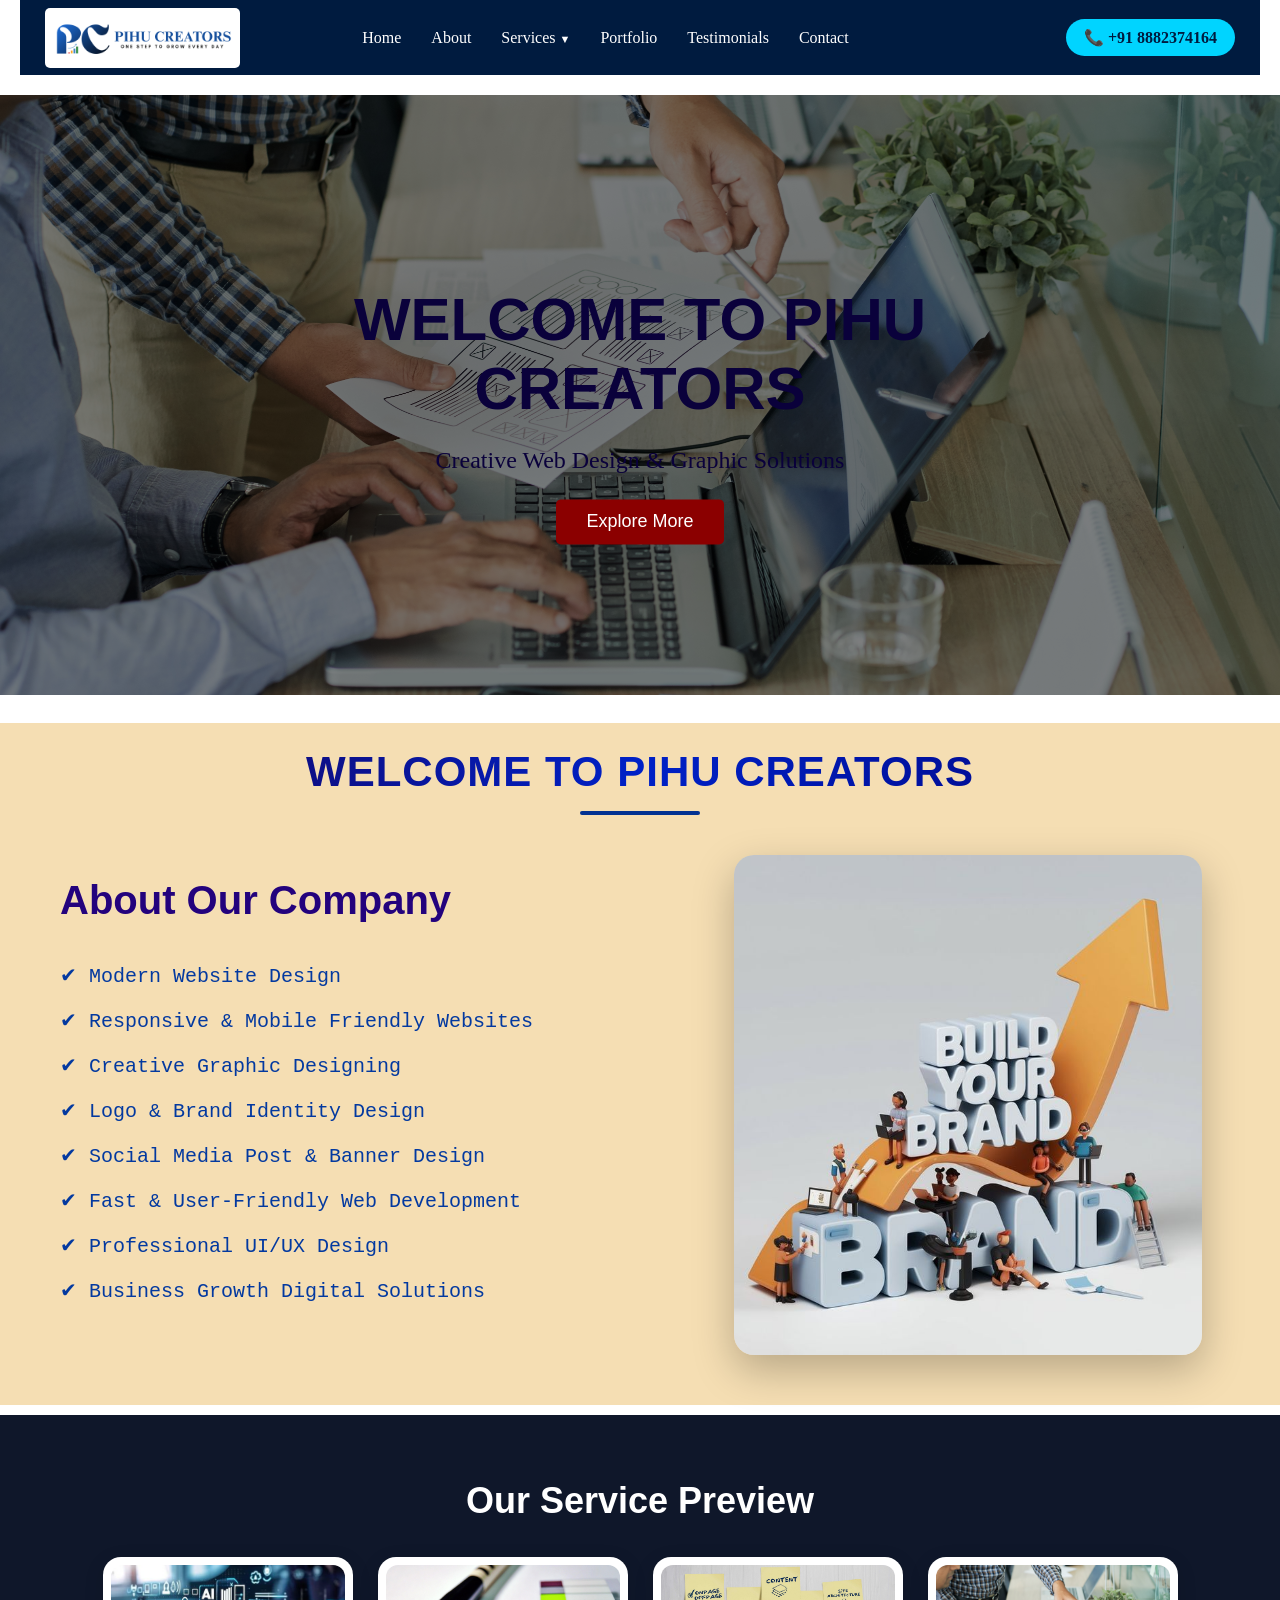
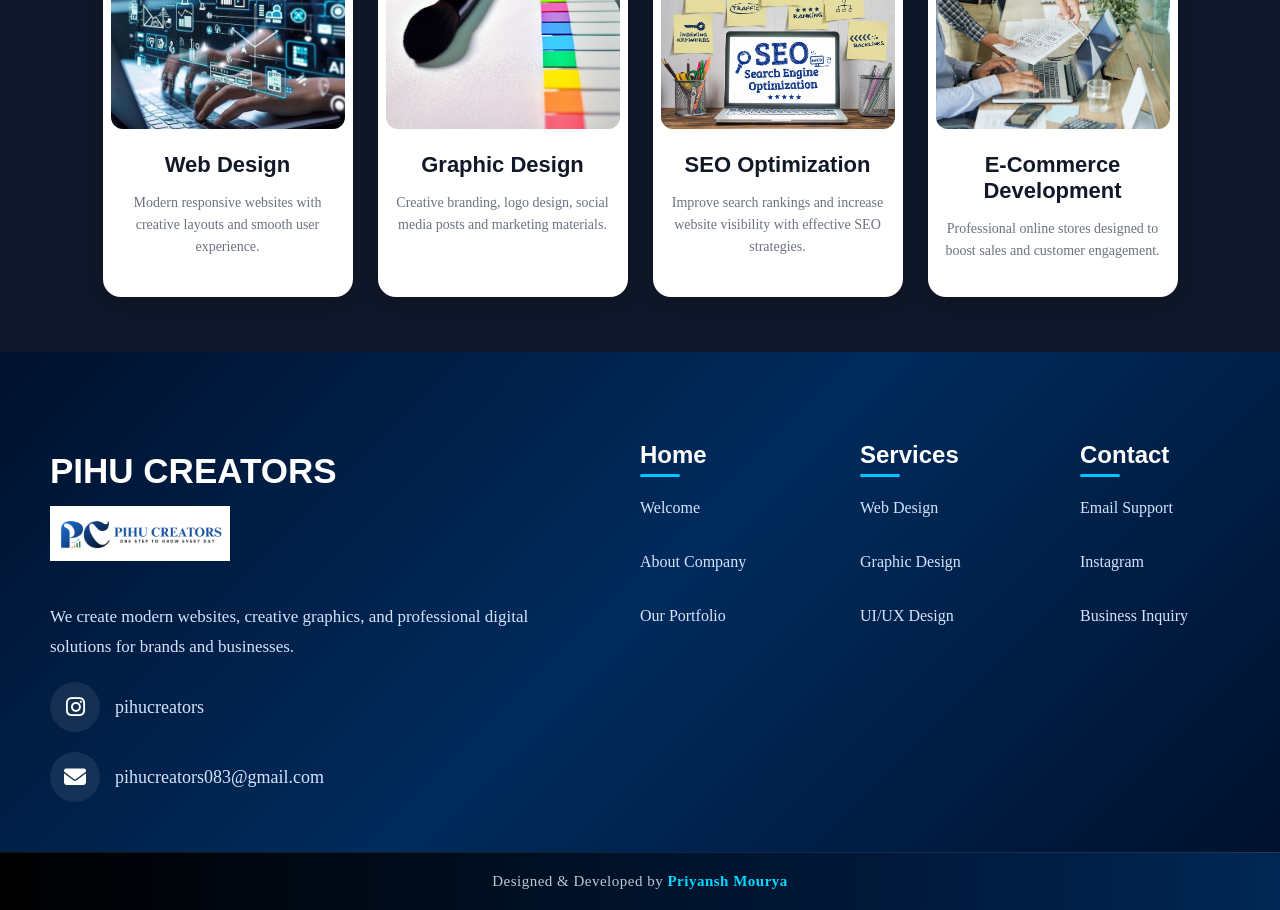
<file: index.html>
<!DOCTYPE html>
<html lang="en">
<head>
    <meta charset="UTF-8">
    <meta name="viewport" content="width=device-width, initial-scale=1.0">
    <title>Home</title>
    <link rel="stylesheet" href="style.css">

    
    <!-- FONT AWESOME -->
     <link rel="stylesheet" href="https://cdnjs.cloudflare.com/ajax/libs/font-awesome/6.5.1/css/all.min.css">

</head>
<body>

  <!------------------- NAVBAR OPEN ------------------------------>
<div class="container-fluid navbar">

    <div class="container">

        <div class="nav">

            <!-- LOGO -->
            <div class="logo">
                <a href="index.html">
                    <img src="images/white2nd.png" alt="PIHU Creators Logo">
                </a>
            </div>

            <!-- HAMBURGER -->
            <div class="menu-toggle">
                <i class="fa-solid fa-bars"></i>
            </div>

            <!-- MENU -->
            <ul class="menu">

                <li><a href="index.html">Home</a></li>

                <li><a href="about.html">About</a></li>

                <!-- SERVICES -->
                <li class="dropdown">

                    <a href="SErvice.html">
                        Services <span class="arrow">▼</span>
                    </a>

                    <ul class="dropdown-menu">

                        <li class="dropdown-heading">
                            🎨 Graphic Design
                        </li>

                        <li><a href="#logo-design">🖌️ Logo Design</a></li>
                        <li><a href="#social-media">📱 Social Media Posts</a></li>
                        <li><a href="#banner-design">📢 Banner / Flyer Design</a></li>
                        <li><a href="#branding">🏷️ Branding</a></li>

                        <li class="dropdown-divider"></li>

                        <li class="dropdown-heading">
                            💻 Web Design
                        </li>

                        <li><a href="#landing-page">🌐 Landing Page Design</a></li>
                        <li><a href="#uiux">🎯 Website UI/UX</a></li>
                        <li><a href="#responsive">📲 Responsive Website Design</a></li>
                        <li><a href="#redesign">🔄 Website Redesign</a></li>

                    </ul>

                </li>

                <li><a href="portflio.html">Portfolio</a></li>

                <li><a href="testimonial.html">Testimonials</a></li>

                <li><a href="CONTATCT.html">Contact</a></li>

            </ul>

            <!-- PHONE -->
            <div class="contact-no">
                <a href="tel:+918882374164">
                    📞 +91 8882374164
                </a>
            </div>

        </div>

    </div>

</div>
<!------------------- NAVBAR CLOSE ------------------------------>
        <!------------------- BANNER OPEN ------------------------------>
<div class="container-fluid home-banner">
    
    <div class="overlay">
        <h1>WELCOME TO PIHU CREATORS</h1>
        <p>Creative Web Design & Graphic Solutions</p>
     <a href="about.html"> <button>Explore More</button></a> 
    </div>

    <img src="images/HOME-BANNER.jpg" alt="Banner Image">

</div>
       <!------------------- BANNER CLOSE ------------------------------>

       <!------------------- WELCOME OPEN ------------------------------>

    <div class="container-fluid home-heading">
        <div class="container">
            <div class="main-heading">
                <h1>WELCOME TO PIHU CREATORS</h1>
            </div>
            <div class="content">
            <div class="left">

        <p class="p1">About Our Company</p>

<p class="p2">✔ Modern Website Design</p>
<p class="p2">✔ Responsive & Mobile Friendly Websites</p>
<p class="p2">✔ Creative Graphic Designing</p>
<p class="p2">✔ Logo & Brand Identity Design</p>
<p class="p2">✔ Social Media Post & Banner Design</p>
<p class="p2">✔ Fast & User-Friendly Web Development</p>
<p class="p2">✔ Professional UI/UX Design</p>
<p class="p2">✔ Business Growth Digital Solutions</p>
            </div>
                  
           <div class="right">
                <img src="images/build your brand.jpeg">
           
            </div>
        </div>
    </div>
    </div>

<!--------------- Welcome Close ----------------->

<!--------------- SERVICE PART OPEN ------------------->
<div class="home-mini-service">

    <h2 class="home-service-preview">Our Service Preview</h2>

    <!-- Service 1 -->
    <div class="home-service-box">
        <div class="home-service-image">
            <img src="images/Using a Mix of Tech Tools Improves Decision Quality.jpeg" alt="Web Design">
        </div>

        <h3>Web Design</h3>

        <p>
            Modern responsive websites with creative layouts
            and smooth user experience.
        </p>
    </div>

    <!-- Service 2 -->
    <div class="home-service-box">
        <div class="home-service-image">
            <img src="images/color code image.jpg" alt="Graphic Design">
        </div>

        <h3>Graphic Design</h3>

        <p>
            Creative branding, logo design, social media posts
            and marketing materials.
        </p>
    </div>

    <!-- Service 3 -->
    <div class="home-service-box">
        <div class="home-service-image">
            <img src="images/seo1.jpg" alt="SEO Optimization">
        </div>

        <h3>SEO Optimization</h3>

        <p>
            Improve search rankings and increase website
            visibility with effective SEO strategies.
        </p>
    </div>

    <!-- Service 4 -->
    <div class="home-service-box">
        <div class="home-service-image">
            <img src="images/HOME-BANNER.jpg" alt="E-Commerce Development">
        </div>

        <h3>E-Commerce Development</h3>

        <p>
            Professional online stores designed to boost
            sales and customer engagement.
        </p>
    </div>

</div>

<!--------------- SERVICE PART CLOSE ------------------->


<!--------------- FOOTER PART OPEN ----------------->
<div class="container-fluid last-part">

    <div class="container">

        <div class="last-details">

            <!-- LEFT SIDE -->
            <div class="footer-left">

                <h2>PIHU CREATORS</h2>

                <img src="images/white2nd.png" alt="Pihu Creators Logo">

                <p>
                    We create modern websites, creative graphics,
                    and professional digital solutions for brands
                    and businesses.
                </p>

                <!-- SOCIAL ICONS -->
                            <!-- SOCIAL ICONS -->
<div class="social-icons">
    <a href="https://www.instagram.com/pihucreators/" target="_blank">
        <i class="fa-brands fa-instagram"></i>
    </a>
    <span>pihucreators</span>
</div>

<div class="social-icons">
    <a href="mailto:pihucreators083@gmail.com">
        <i class="fa-solid fa-envelope"></i>
    </a>
    <span>pihucreators083@gmail.com</span>
</div>

            </div>

            <!-- RIGHT SIDE -->
            <div class="footer-right">

                <div class="footer-box">
                    <h3><a href="index.html">Home</a></h3>

                    <p><a href="">Welcome</a></p>
                    <p><a href="about.html">About Company</a></p>
                    <p><a href="portflio.html">Our Portfolio</a></p>
                </div>

                <div class="footer-box">
                    <h3><a href="SErvice.html">Services</a></h3>

                    <p><a href="web design.html">Web Design</a></p>
                    <p><a href="graphic design.html">Graphic Design</a></p>
                    <p><a href="graphic design.html">UI/UX Design</a></p>
                </div>

                <div class="footer-box">
                    <h3><a href="CONTATCT.html">Contact</a></h3>

                 <p><a href="mailto:pihucreators083@gmail.com">Email Support</a></p>
                 <p><a href="https://www.instagram.com/pihucreators/" target="_blank">Instagram</a></p>
                 <p><a href="https://wa.me/918882374164" target="_blank">Business Inquiry</a></p>
                </div>

            </div>

        </div>

    </div>

</div>
<!--------------- FOOTER PART CLOSE ----------------->

<!-- DIRECTED LINE OPEN  -->
<div class="pc-credit-line">
    <p>
        Designed & Developed by <span>Priyansh Mourya</span>
    </p>
</div>

<!-- DIRECTED LINE CLOSE  -->


<!-- bootstrap link -->
<script src="https://cdn.jsdelivr.net/npm/bootstrap@5.3.8/dist/js/bootstrap.bundle.min.js" integrity="sha384-FKyoEForCGlyvwx9Hj09JcYn3nv7wiPVlz7YYwJrWVcXK/BmnVDxM+D2scQbITxI" crossorigin="anonymous"></script>

</body>
</html>
</file>
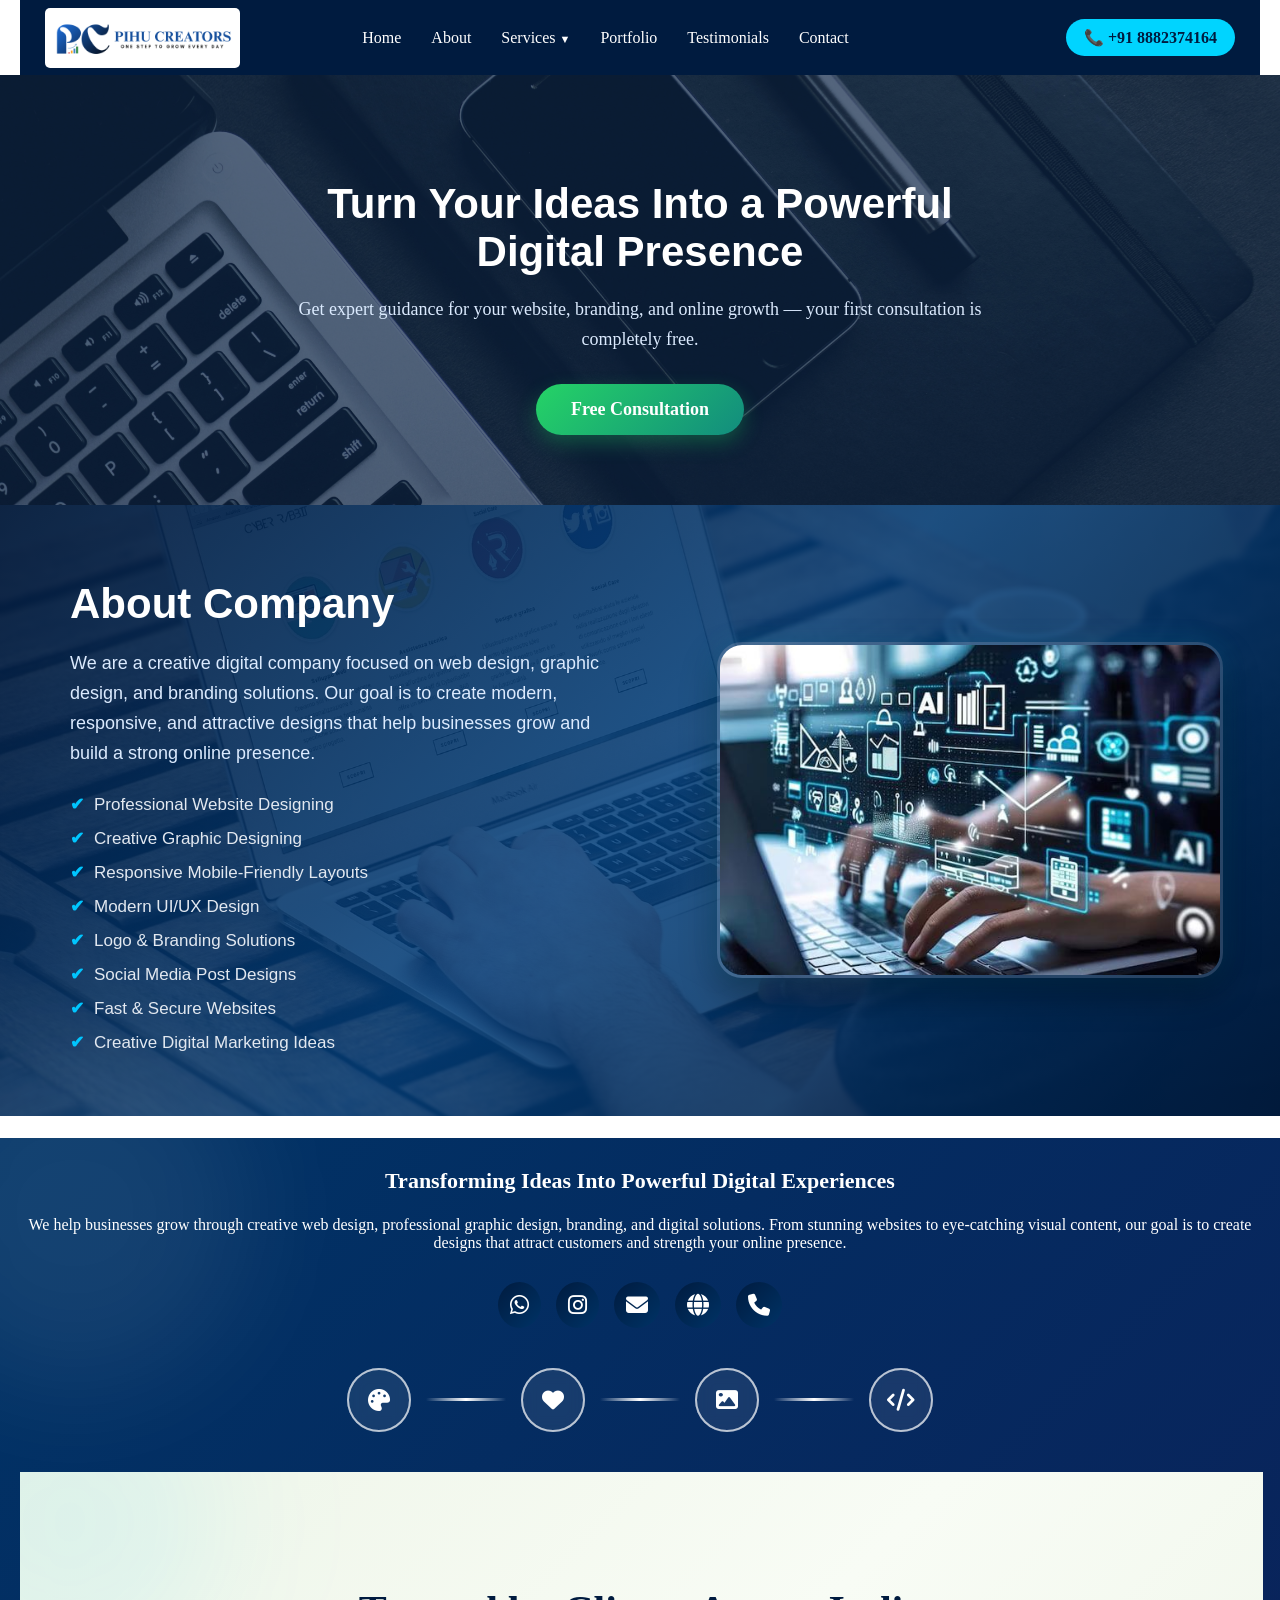
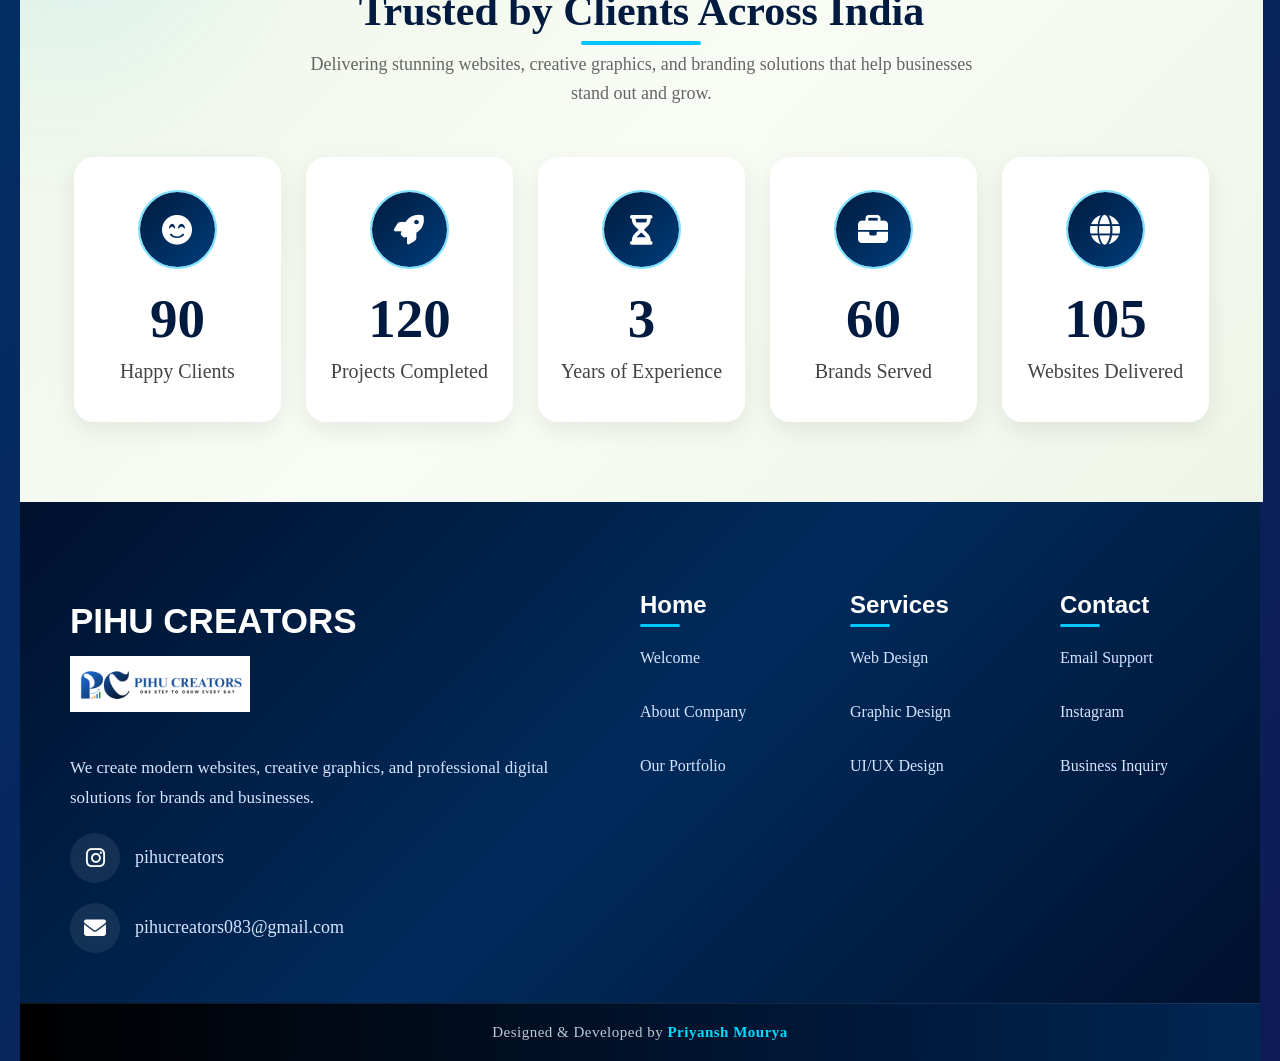
<file: about.html>
<!DOCTYPE html>
<html lang="en">
<head>
    <meta charset="UTF-8">
    <meta name="viewport" content="width=device-width, initial-scale=1.0">
    <title>About</title>
    <link rel="stylesheet" href="style.css">

    
<!-- Font Awesome -->
<link rel="stylesheet"
href="https://cdnjs.cloudflare.com/ajax/libs/font-awesome/6.5.1/css/all.min.css">

</head>
<body>

    <!------------------- NAVBAR OPEN ------------------------------>
  <div class="container-fluid navbar">
    <div class="container">
        <div class="nav">

            <!-- LOGO -->
            <div class="logo">
                <a href="index.html" target="_blank">
                    <img src="images/white2nd.png" alt="PIHU Creators Logo">
                </a>
            </div>

              <!-- HAMBURGER -->
            <div class="menu-toggle">
                <i class="fa-solid fa-bars"></i>
            </div>
            <!-- MENU -->
            <ul class="menu">

                <li>
                    <a href="index.html" target="_blank">Home</a>
                </li>

                <li>
                    <a href="about.html" target="_blank">About</a>
                </li>

                <!-- SERVICES DROPDOWN -->
                <li class="dropdown">

                    <a href="SErvice.html" target="_blank">  Services <span class="arrow">▼</span> </a>

                    <ul class="dropdown-menu">

               <li class="dropdown-heading"><a href="graphic design.html" target="_blank">🎨 Graphic Design</a></li>
               
                 <li><a href="#logo-design">🖌️ Logo Design</a></li>
                 <li><a href="#social-media">📱 Social Media Posts</a></li>
                 <li><a href="#banner-design">📢 Banner / Flyer Design</a></li>
                 <li><a href="#branding">🏷️ Branding</a></li>

                <li class="dropdown-divider"></li>

            <li class="dropdown-heading"><a href="web design.html" target="_blank"></a>💻 Web Design</a></li>

             <li><a href="#landing-page">🌐 Landing Page Design</a></li>
            <li><a href="#uiux">🎯 Website UI/UX</a></li>
            <li><a href="#responsive">📲 Responsive Website Design</a></li>
            <li><a href="#redesign">🔄 Website Redesign</a></li>
 
                    </ul>

                </li>

                <li><a href="portflio.html">Portfolio</a></li>
                <li><a href="testimonial.html" target="_blank"">Testimonials</a></li>
                <li><a href="CONTATCT.html" target="_blank">Contact</a></li>

            </ul>

            <!-- CONTACT BUTTON -->
            <div class="contact-no">
                <a href="tel:+918882374164">
                    📞 +91 8882374164 
                </a>
            </div>

        </div>
    </div>
</div> 
     <!------------------- NAVBAR CLOSE ------------------------------>

        <!------------------- BANNER PART OPEN ------------------------------>
<div class="container about-banner">

    <div class="about-banner-content">

        <h2>Turn Your Ideas Into a Powerful Digital Presence</h2>

        <p>
            Get expert guidance for your website, branding, and online growth —
            your first consultation is completely free.
        </p>

        <a href="https://wa.me/918882374164?text=Hello%20I%20would%20like%20a%20free%20consultation"
           class="consultation-btn"
           target="_blank">
            Free Consultation
        </a>

    </div>

</div>
       <!------------------ BANNER PART CLOSE ------------------------------>

       <!-- ABOUT PART OPEN -->
<div class="container about">

    <div class="about-info">

        <!-- Left -->
        <div class="about-left">

            <h2>About Company</h2>

            <p>
                We are a creative digital company focused on web design,
                graphic design, and branding solutions. Our goal is to
                create modern, responsive, and attractive designs that
                help businesses grow and build a strong online presence.
            </p>

            <ul>
                <li>Professional Website Designing</li>
                <li>Creative Graphic Designing</li>
                <li>Responsive Mobile-Friendly Layouts</li>
                <li>Modern UI/UX Design</li>
                <li>Logo & Branding Solutions</li>
                <li>Social Media Post Designs</li>
                <li>Fast & Secure Websites</li>
                <li>Creative Digital Marketing Ideas</li>
            </ul>

        </div>

        <!-- Right -->
        <div class="about-right">
            <img src="images/Using a Mix of Tech Tools Improves Decision Quality.jpeg" alt="About Us">
        </div>

    </div>

</div>
    <!-- about part close -->

        <!-- ABOUT COUNTING PART OPEN -->
<div class="container count">
        <div class="icon-heading">
        <h3>Transforming Ideas Into Powerful Digital Experiences</h3>
  <p>We help businesses grow through creative web design, professional graphic design, branding, and digital solutions. From stunning websites to eye-catching visual content, our goal is to create designs that attract customers and strength your online presence.
        </p>
            </div>
        <!-- icons -->
<div class="icons">

    <!-- WhatsApp -->
    <a href="https://wa.me/918882374164" target="_blank">
        <i class="fa-brands fa-whatsapp"></i>
    </a>

    <!-- Instagram -->
    <a href="https://www.instagram.com/pihucreators/" target="_blank">
        <i class="fa-brands fa-instagram"></i>
    </a>

    <!-- Email -->
    <a href="mailto:pihucreators083@gmail.com">
        <i class="fa-solid fa-envelope"></i>
    </a>

    <!-- Website -->
    <a href="https://yourwebsite.com" target="_blank">
        <i class="fa-solid fa-globe"></i>
    </a>

    <!-- Phone -->
    <a href="tel:+918882374164">
        <i class="fa-solid fa-phone"></i>
    </a>

</div>
<!-- ======================================= -->

<div class="down-icons">

    <!-- 1 -->
    <div class="icon-box">
        <div class="down-iconline">
           <i class="fa-solid fa-palette"></i>
        </div>

        <p class="icon-text">Creative Design</p>
    </div>

    <div class="line"></div>

    <!-- 2 -->
    <div class="icon-box">
        <div class="small-icon">
            <i class="fa-solid fa-heart"></i>
        </div>

        <p class="icon-text">Client Support</p>
    </div>

    <div class="line"></div>

    <!-- 3 -->
    <div class="icon-box">
        <div class="small-icon">
            <i class="fa-solid fa-image"></i>
        </div>

        <p class="icon-text">Photography</p>
    </div>

    <div class="line"></div>

    <!-- 4 -->
    <div class="icon-box">
        <div class="small-icon">
        <i class="fa-solid fa-code"></i>
        </div>

        <p class="icon-text">Web Development</p>
    </div>

</div>
       <!-- ABOUT COUNTING PART CLOSE -->

   <!-- =========== CLIENTS PREVEIW OPEN ==================== -->
    
 <!-- COUNTER SECTION -->
<section class="counter-section">

    <div class="container">

        <!-- Section Heading -->
        <div class="counter-heading">
            <h2>Trusted by Clients Across India</h2>
            <p>Delivering stunning websites, creative graphics, and branding solutions that help businesses stand out and grow.</p>
        </div>

        <div class="counter-container">

            <!-- Box 1 -->
            <div class="counter-box">
                <div class="icon">
                   <i class="fa-solid fa-face-smile-beam"></i>
                </div>

                <h2 class="counter" data-target="90">0%</h2>
                <p>Happy Clients</p>
            </div>

            <!-- Box 2 -->
            <div class="counter-box">
                <div class="icon">
                      <i class="fa-solid fa-rocket"></i>
                </div>

                <h2 class="counter" data-target="200">0</h2>
                <p>Projects Completed</p>
            </div>

            <!-- Box 3 -->
            <div class="counter-box">
                <div class="icon">
                   <i class="fa-solid fa-hourglass-half"></i>
                </div>

                <h2 class="counter" data-target="3">0</h2>
                <p>Years of Experience</p>
            </div>

            <!-- Box 4 -->
            <div class="counter-box">
                <div class="icon">
                    <i class="fa-solid fa-briefcase"></i>
                </div>

                <h2 class="counter" data-target="99">0</h2>
                <p>Brands Served    </p>
            </div>

              <!-- Box 5 -->
            <div class="counter-box">
                <div class="icon">
                   <i class="fa-solid fa-globe"></i>
                </div>

                <h2 class="counter" data-target="105">0</h2>
                <p>Websites Delivered</p>
            </div>

        </div>

    </div>

</section>
   <!-- =========== CLIENTS PREVEIW OPEN ==================== -->

<!--------------- FOOTER PART OPEN ----------------->
<div class="container-fluid last-part">

    <div class="container">

        <div class="last-details">

            <!-- LEFT SIDE -->
            <div class="footer-left">

                <h2>PIHU CREATORS</h2>

                <img src="images/white2nd.png" alt="Pihu Creators Logo">

                <p>
                    We create modern websites, creative graphics,
                    and professional digital solutions for brands
                    and businesses.
                </p>

                <!-- SOCIAL ICONS -->
                               <!-- SOCIAL ICONS -->
<div class="social-icons">
    <a href="https://www.instagram.com/pihucreators/" target="_blank">
        <i class="fa-brands fa-instagram"></i>
    </a>
    <span>pihucreators</span>
</div>

<div class="social-icons">
    <a href="mailto:pihucreators083@gmail.com">
        <i class="fa-solid fa-envelope"></i>
    </a>
    <span>pihucreators083@gmail.com</span>
</div>

            </div>

            <!-- RIGHT SIDE -->
            <div class="footer-right">

                <div class="footer-box">
                    <h3><a href="index.html">Home</a></h3>

                    <p><a href="">Welcome</a></p>
                    <p><a href="about.html">About Company</a></p>
                    <p><a href="portflio.html">Our Portfolio</a></p>
                </div>

                <div class="footer-box">
                    <h3><a href="SErvice.html">Services</a></h3>

                    <p><a href="web design.html">Web Design</a></p>
                    <p><a href="graphic design.html">Graphic Design</a></p>
                    <p><a href="graphic design.html">UI/UX Design</a></p>
                </div>

                <div class="footer-box">
                    <h3><a href="CONTATCT.html">Contact</a></h3>

                 <p><a href="mailto:pihucreators083@gmail.com">Email Support</a></p>
                 <p><a href="https://www.instagram.com/pihucreators/" target="_blank">Instagram</a></p>
                 <p><a href="https://wa.me/918882374164" target="_blank">Business Inquiry</a></p>
                </div>

            </div>

        </div>

    </div>

</div>
<!--------------- FOOTER PART CLOSE ----------------->

<!-- DIRECTED LINE OPEN  -->
<div class="pc-credit-line">
    <p>
        Designed & Developed by <span>Priyansh Mourya</span>
    </p>
</div>

<!-- DIRECTED LINE CLOSE  -->

<!-- bootstrap link -->
<script src="https://cdn.jsdelivr.net/npm/bootstrap@5.3.8/dist/js/bootstrap.bundle.min.js" integrity="sha384-FKyoEForCGlyvwx9Hj09JcYn3nv7wiPVlz7YYwJrWVcXK/BmnVDxM+D2scQbITxI" crossorigin="anonymous"></script>

<script src="script.js"></script>

</body>
</html
</file>
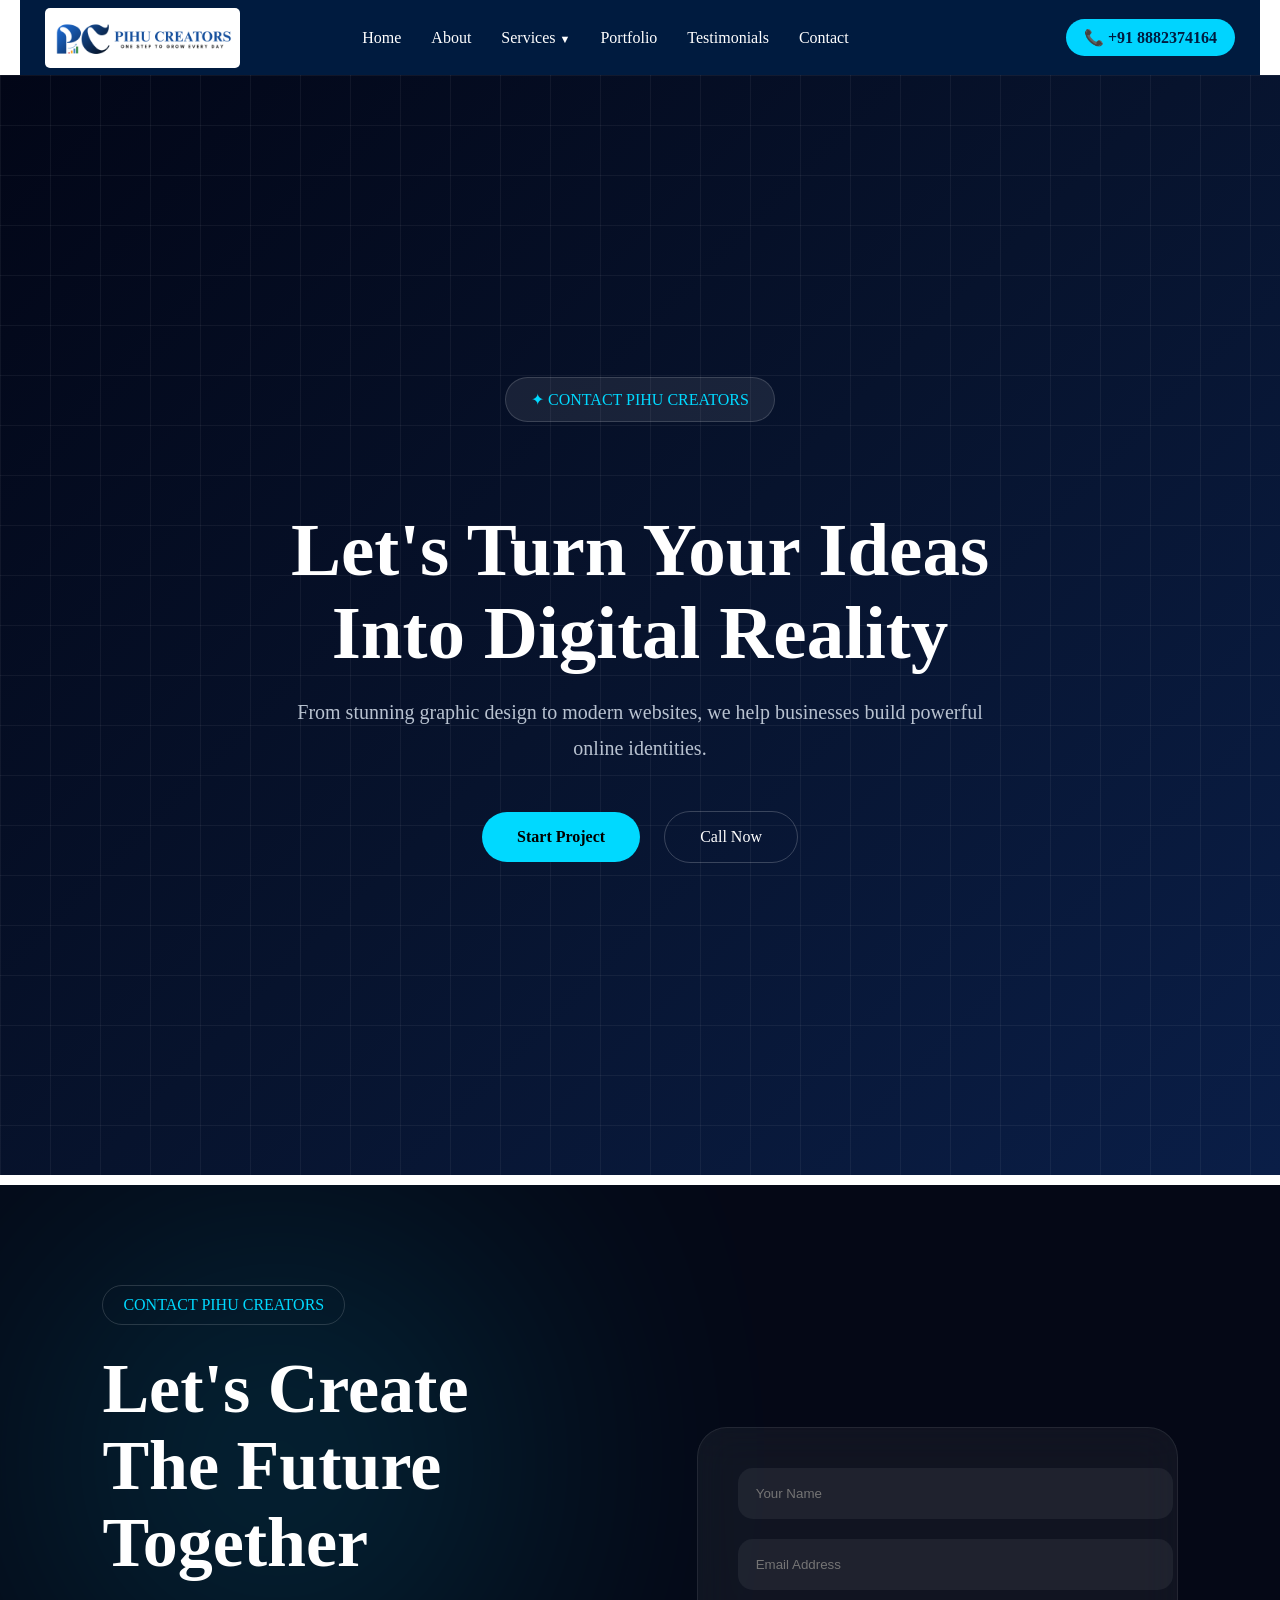
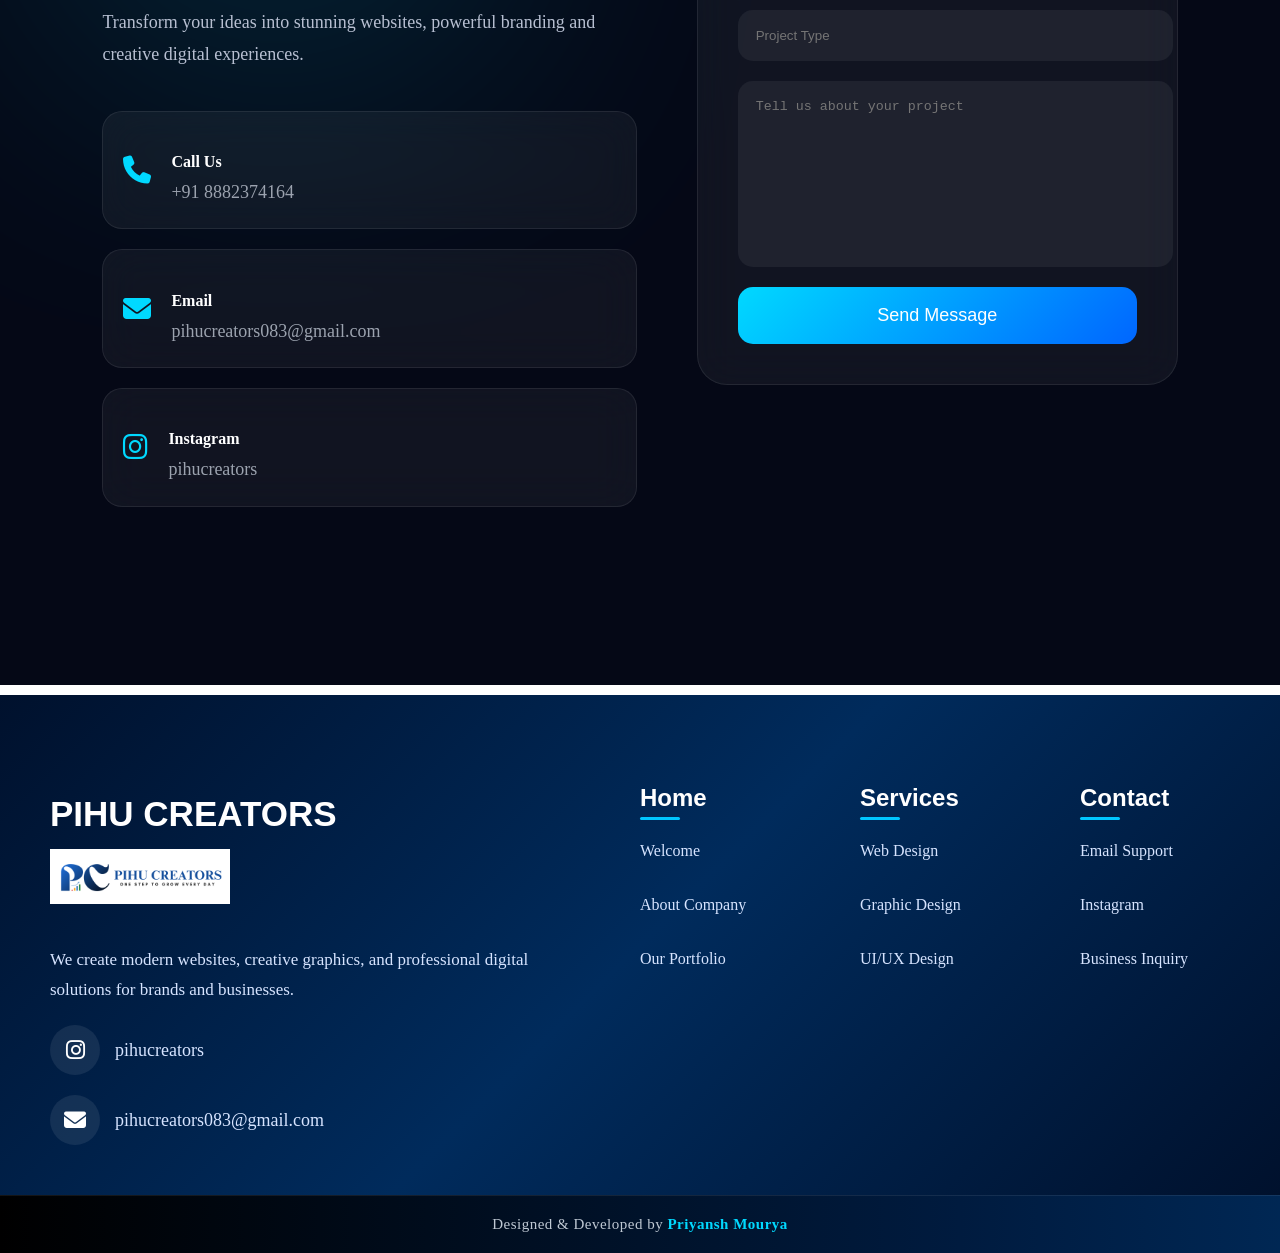
<file: CONTATCT.html>
<!DOCTYPE html>
<html lang="en">
<head>
    <meta charset="UTF-8">
    <meta name="viewport" content="width=device-width, initial-scale=1.0">
    <title>CONTACT PAGE</title>
    <link rel="stylesheet" href="style.css">

      <!-- Swiper CSS -->
<link rel="stylesheet"
href="https://cdn.jsdelivr.net/npm/swiper@11/swiper-bundle.min.css"/>
    
    <!-- FONT AWESOME -->
     <link rel="stylesheet" href="https://cdnjs.cloudflare.com/ajax/libs/font-awesome/6.5.1/css/all.min.css">

</head>
<body>

    <!------------------- NAVBAR OPEN ------------------------------>
  <div class="container-fluid navbar">
    <div class="container">
        <div class="nav">

            <!-- LOGO -->
            <div class="logo">
                <a href="index.html">
                    <img src="images/white2nd.png" alt="PIHU Creators Logo">
                </a>
            </div>

              <!-- HAMBURGER -->
            <div class="menu-toggle">
                <i class="fa-solid fa-bars"></i>
            </div>
            
            <!-- MENU -->
            <ul class="menu">

                <li><a href="index.html">Home</a></li>

                <li><a href="about.html">About</a></li>

                <!-- SERVICES DROPDOWN -->
                <li class="dropdown">

                    <a href="SErvice.html">  Services <span class="arrow">▼</span> </a>

                    <ul class="dropdown-menu">

               <li class="dropdown-heading"><a href="graphic design.html">🎨 Graphic Design</a></li>
               
                 <li><a href="#logo-design">🖌️ Logo Design</a></li>
                 <li><a href="#social-media">📱 Social Media Posts</a></li>
                 <li><a href="#banner-design">📢 Banner / Flyer Design</a></li>
                 <li><a href="#branding">🏷️ Branding</a></li>

                <li class="dropdown-divider"></li>

            <li class="dropdown-heading"><a href="web design.html"></a>💻 Web Design</a></li>

             <li><a href="#landing-page">🌐 Landing Page Design</a></li>
            <li><a href="#uiux">🎯 Website UI/UX</a></li>
            <li><a href="#responsive">📲 Responsive Website Design</a></li>
            <li><a href="#redesign">🔄 Website Redesign</a></li>
 
                    </ul>
                </li>

                <li> <a href="portflio.html">Portfolio</a></li>
                <li><a href="testimonial.html">Testimonials</a></li>
                <li><a href="CONTATCT.html">Contact</a></li>

            </ul>

            <!-- CONTACT BUTTON -->
            <div class="contact-no">
                <a href="tel:+918882374164">📞 +91 8882374164</a>
            </div>

        </div>
    </div>
</div>   

<!------------------- NAVBAR CLOSE ------------------------------>

<!--  CONTACT PAGE BANNER OPEN -->

<section class="contact-hero">

    <div class="contact-grid"></div>

    <div class="contact-hero-content">

        <span class="contact-badge">
            ✦ CONTACT PIHU CREATORS
        </span>

        <h1>Let's Turn Your Ideas <br>Into Digital Reality</h1>

        <p>From stunning graphic design to modern websites, we help businesses build powerful online identities.</p>

        <div class="contact-buttons">
            <a href="CONTATCT.html" class="hero-btn">
                Start Project
            </a>

            <a href="tel:+918882374124" class="hero-btn-outline">
                Call Now
            </a>
        </div>

    </div>

   </section>

<!--  CONTACT PAGE BANNER CLOSE -->

<!-- MAIN SECTION CONTACT PART  -->
<section class="future-contact">

    <div class="contact-glow"></div>

    <div class="contact-content">

        <div class="contact-left">

            <span class="contact-tag">
                CONTACT PIHU CREATORS
            </span>

            <h1>
                Let's Create <br>
                The Future Together
            </h1>

            <p>
                Transform your ideas into stunning websites,
                powerful branding and creative digital experiences.
            </p>

            <div class="contact-cards">

                <div class="contact-card">
                    <i class="fa-solid fa-phone"></i>
                    <div>
                        <h4>Call Us</h4>
                        <p>+91 8882374164</p>
                    </div>
                </div>

                <div class="contact-card">
                    <i class="fa-solid fa-envelope"></i>
                    <div>
                        <h4>Email</h4>
                        <p>pihucreators083@gmail.com</p>
                    </div>
                </div>

                <div class="contact-card">
                    <i class="fa-brands fa-instagram"></i>
                    <div>
                        <h4>Instagram</h4>
                        <p>pihucreators</p>
                    </div>
                </div>

            </div>

        </div>

        <div class="contact-right">

          <form class="contact-form" onsubmit="sendToWhatsApp(); return false;">

    <input type="text" id="name" placeholder="Your Name">

    <input type="email" id="email" placeholder="Email Address">

    <input type="text" id="project" placeholder="Project Type">

    <textarea id="message" placeholder="Tell us about your project"></textarea>

    <button type="submit">
        Send Message
    </button>

</form>

        </div>

    </div>

</section>

<!-- CONTAACT PAGE CLOSE -->

<!--------------- FOOTER PART OPEN ----------------->

<!--------------- FOOTER PART OPEN ----------------->
<div class="container-fluid last-part">

    <div class="container">

        <div class="last-details">

            <!-- LEFT SIDE -->
            <div class="footer-left">

                <h2>PIHU CREATORS</h2>

                <img src="images/white2nd.png" alt="Pihu Creators Logo">

                <p>
                    We create modern websites, creative graphics,
                    and professional digital solutions for brands
                    and businesses.
                </p>

                <!-- SOCIAL ICONS -->
               <!-- SOCIAL ICONS -->
<div class="social-icons">
    <a href="https://www.instagram.com/pihucreators/" target="_blank">
        <i class="fa-brands fa-instagram"></i>
    </a>
    <span>pihucreators</span>
</div>

<div class="social-icons">
    <a href="mailto:pihucreators083@gmail.com">
        <i class="fa-solid fa-envelope"></i>
    </a>
    <span>pihucreators083@gmail.com</span>
</div>
            </div>

            <!-- RIGHT SIDE -->
            <div class="footer-right">

                <div class="footer-box">
                    <h3><a href="index.html">Home</a></h3>

                    <p><a href="">Welcome</a></p>
                    <p><a href="about.html">About Company</a></p>
                    <p><a href="portflio.html">Our Portfolio</a></p>
                </div>

                <div class="footer-box">
                    <h3><a href="SErvice.html">Services</a></h3>

                    <p><a href="web design.html">Web Design</a></p>
                    <p><a href="graphic design.html">Graphic Design</a></p>
                    <p><a href="graphic design.html">UI/UX Design</a></p>
                </div>

                <div class="footer-box">
                    <h3><a href="CONTATCT.html">Contact</a></h3>

                 <p><a href="mailto:pihucreators083@gmail.com">Email Support</a></p>
                 <p><a href="https://www.instagram.com/pihucreators/" target="_blank">Instagram</a></p>
                 <p><a href="https://wa.me/918882374164" target="_blank">Business Inquiry</a></p>
                </div>

            </div>

        </div>

    </div>

</div>
<!--------------- FOOTER PART CLOSE ----------------->

<!-- DIRECTED LINE OPEN  -->
<div class="pc-credit-line">
    <p>
        Designed & Developed by <span>Priyansh Mourya</span>
    </p>
</div>

<!-- DIRECTED LINE CLOSE  -->


<!-- Swiper JS -->
<script src="https://cdn.jsdelivr.net/npm/swiper@11/swiper-bundle.min.js"></script>

<!-- bootstrap link -->
<script src="https://cdn.jsdelivr.net/npm/bootstrap@5.3.8/dist/js/bootstrap.bundle.min.js" integrity="sha384-FKyoEForCGlyvwx9Hj09JcYn3nv7wiPVlz7YYwJrWVcXK/BmnVDxM+D2scQbITxI" crossorigin="anonymous"></script>

<script src="script.js"></script>
</body>
</html>
</file>
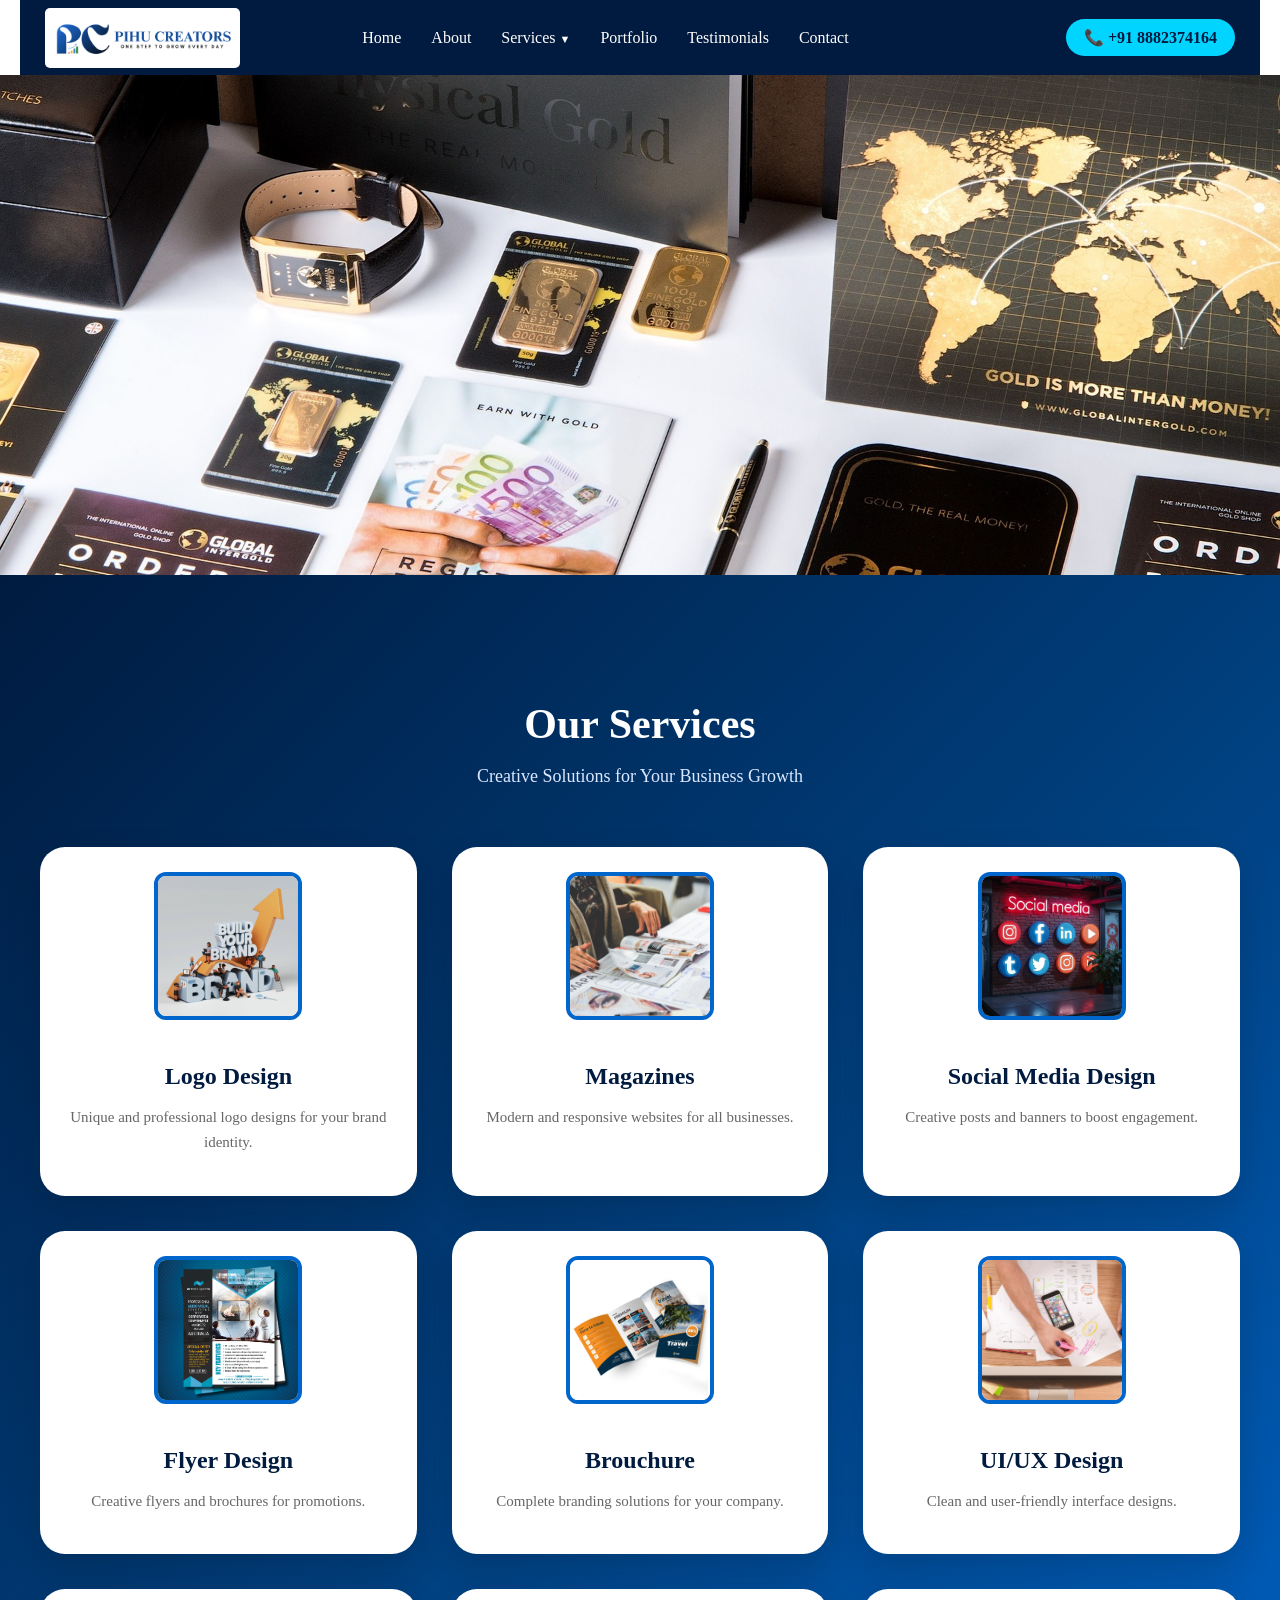
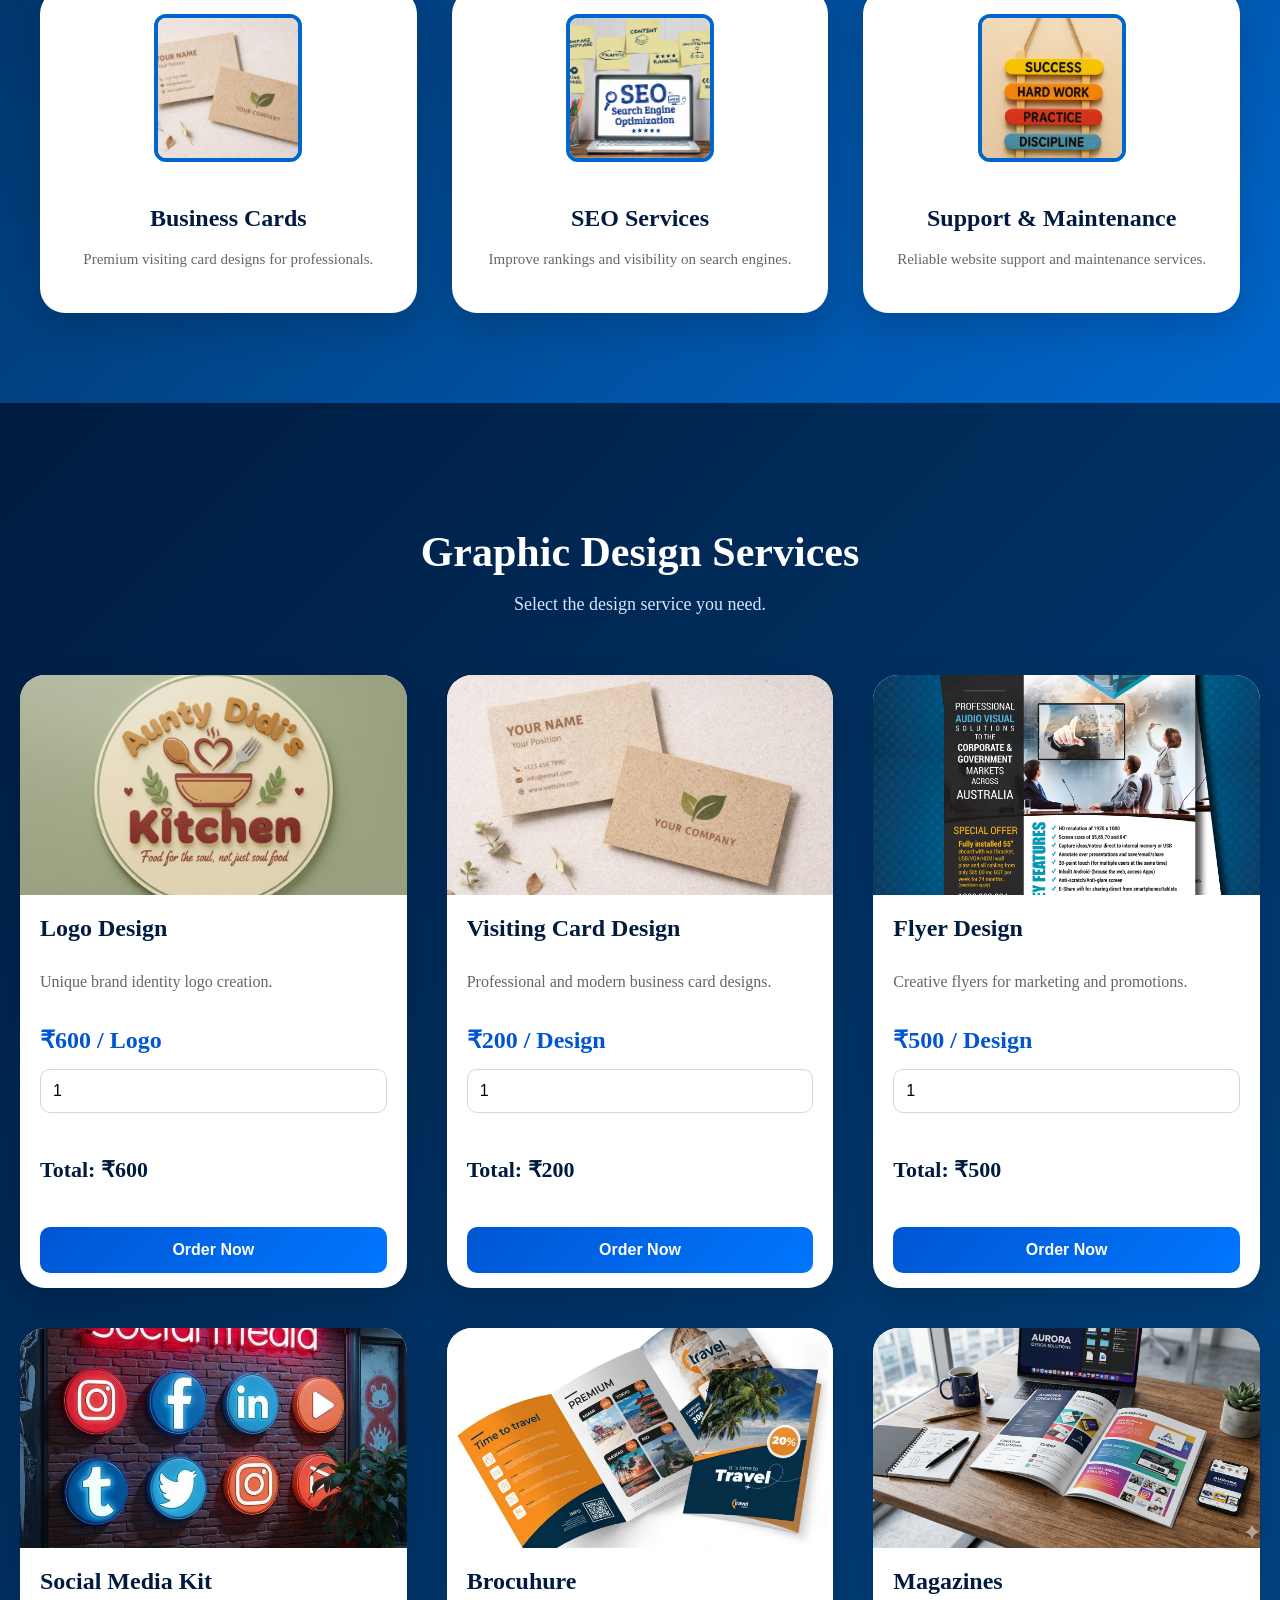
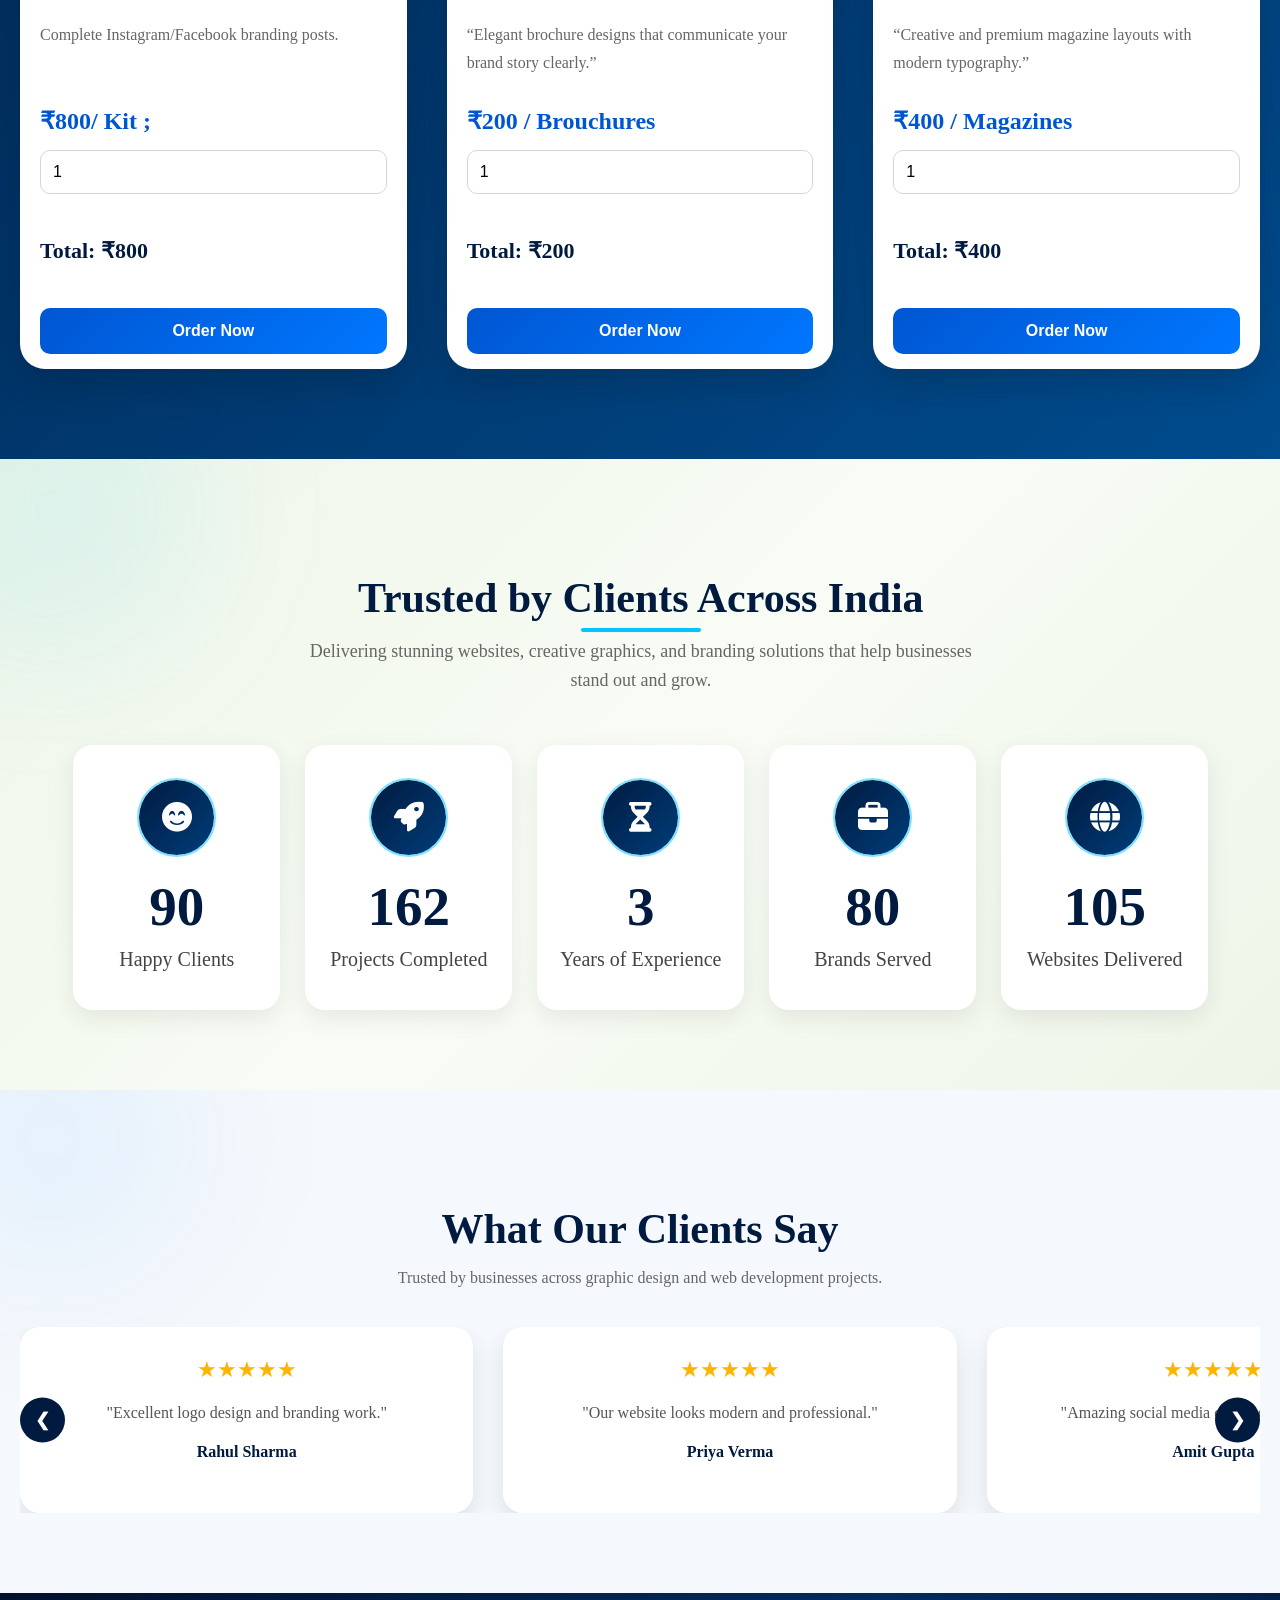
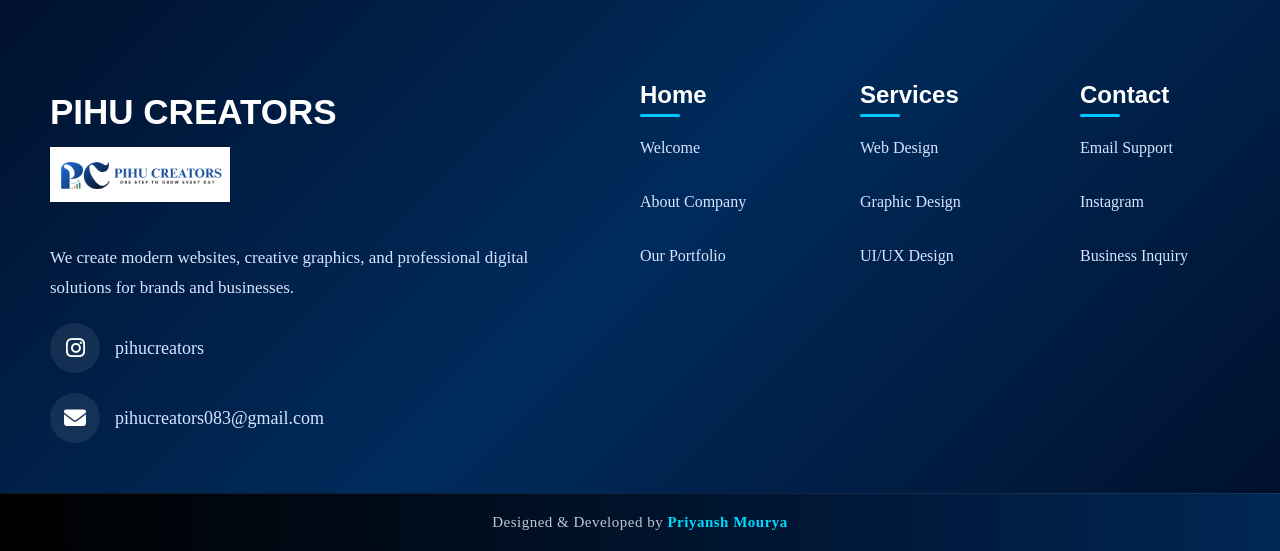
<file: graphic design.html>
<!DOCTYPE html>
<html lang="en">
<head>
    <meta charset="UTF-8">
    <meta name="viewport" content="width=device-width, initial-scale=1.0">
    <title> GRAPHIC DESIGN</title>
    <link rel="stylesheet" href="style.css">

      <!-- Swiper CSS -->
<link rel="stylesheet"
href="https://cdn.jsdelivr.net/npm/swiper@11/swiper-bundle.min.css"/>
    
    <!-- FONT AWESOME -->
     <link rel="stylesheet" href="https://cdnjs.cloudflare.com/ajax/libs/font-awesome/6.5.1/css/all.min.css">

</head>
<body>

    <!------------------- NAVBAR OPEN ------------------------------>
  <div class="container-fluid navbar">
    <div class="container">
        <div class="nav">

            <!-- LOGO -->
            <div class="logo">
                <a href="index.html">
                    <img src="images/white2nd.png" alt="PIHU Creators Logo">
                </a>
            </div>

              <!-- HAMBURGER -->
            <div class="menu-toggle">
                <i class="fa-solid fa-bars"></i>
            </div>
            
            <!-- MENU -->
            <ul class="menu">

                <li><a href="index.html">Home</a></li>

                <li><a href="about.html">About</a></li>

                <!-- SERVICES DROPDOWN -->
                <li class="dropdown">

                    <a href="#">  Services <span class="arrow">▼</span> </a>

                    <ul class="dropdown-menu">

               <li class="dropdown-heading"><a href="graphic design.html">🎨 Graphic Design</a></li>
               
                 <li><a href="#logo-design">🖌️ Logo Design</a></li>
                 <li><a href="#social-media">📱 Social Media Posts</a></li>
                 <li><a href="#banner-design">📢 Banner / Flyer Design</a></li>
                 <li><a href="#branding">🏷️ Branding</a></li>

                <li class="dropdown-divider"></li>

            <li class="dropdown-heading"><a href="web design.html"></a>💻 Web Design</a></li>

             <li><a href="#landing-page">🌐 Landing Page Design</a></li>
            <li><a href="#uiux">🎯 Website UI/UX</a></li>
            <li><a href="#responsive">📲 Responsive Website Design</a></li>
            <li><a href="#redesign">🔄 Website Redesign</a></li>
 
                    </ul>
                </li>

                <li> <a href="portflio.html">Portfolio</a></li>
                <li><a href="testimonial.html">Testimonials</a></li>
                <li><a href="CONTATCT.html">Contact</a></li>

            </ul>

            <!-- CONTACT BUTTON -->
            <div class="contact-no">
                <a href="tel:+918882374164">📞 +91 8882374164</a>
            </div>

        </div>
    </div>
</div>   

<!------------------- NAVBAR CLOSE ------------------------------>

<!-- GRAPHIC  PAGE BANNER OPEN -->

<div class="contianer-fluid graphic-banner">
    <div class="gd-banner">
        <img src="images/visi, brocu,flyer.jpg">

    </div>
</div>

<!-- GRAPHIC PAGE BANNER CLOSE -->

<!-- graphic desiging services open -->
<!-- Services Section -->
<section class="services-section">
    <div class="container">

        <div class="section-title">
            <h2>Our Services</h2>
            <p>Creative Solutions for Your Business Growth</p>
        </div>

        <div class="services-grid">

            <div class="service-box">
                <img src="images/build your brand.jpeg" alt="">
                <h3>Logo Design</h3>
                <p>Unique and professional logo designs for your brand identity.</p>
            </div>

            <div class="service-box">
                <img src="images/magazine.jpg" alt="">
                <h3>Magazines </h3>
                <p>Modern and responsive websites for all businesses.</p>
            </div>

            <div class="service-box">
                <img src="images/social media icons.jpeg" alt="">
                <h3>Social Media Design </h3>
                <p>Creative posts and banners to boost engagement.</p>
            </div>

            <div class="service-box">
                <img src="images/flyers highi.jpg" alt="">
                <h3>Flyer Design</h3>
                <p>Creative flyers and brochures for promotions.</p>

            </div>

            <div class="service-box">
                <img src="images/brocuhures.webp" alt="">
                <h3>Brouchure</h3>
                <p>Complete branding solutions for your company.</p>
            </div>

            <div class="service-box">
                <img src="images/table graphic 2.jpg" alt="">
                <h3>UI/UX Design</h3>
                <p>Clean and user-friendly interface designs.</p>
            </div>

                 <div class="service-box">
                <img src="images/visiting caard.png" alt="">
                <h3>Business Cards</h3>
                <p>Premium visiting card designs for professionals.</p>
            </div>

            <div class="service-box">
                <img src="images/seo1.jpg" alt="">
                <h3>SEO Services</h3>
                <p>Improve rankings and visibility on search engines.</p>
            </div>

            <div class="service-box">
                <img src="images/wall hanging.jpeg" alt="">
                <h3>Support & Maintenance</h3>
                <p>Reliable website support and maintenance services.</p>
            </div>

        </div>
    </div>
</section>
<!-- graphic desiging services CLOSE -->

<!-- PURCHASE GRAPHIC OOPEN -->
<!-- Graphic Design Services -->
<section class="gfx-services-area">

    <div class="container">

        <div class="gfx-heading">
            <h2>Graphic Design Services</h2>
            <p>Select the design service you need.</p>
        </div>

        <div class="gfx-service-wrapper">

            
             <!-- Card 1 -->
            <div class="gfx-card">
                <img src="images/AUTYDIDI LOGO.jpg" alt="Logo Design">
         <h3>Logo Design</h3>
         <p>Unique brand identity logo creation.</p>
          <span class="gfx-price">₹600 / Logo</span>
          <input type="number" min="1" value="1">
           <h4 class="total">Total: ₹600</h4>
           <a href="https://wa.me/918882374164?text=I%20want%20to%20order%20a%20Logo%20Design" target="_blank">
    <button>Order Now</button>
</a>
            </div>


          <!-- Card 2 -->
            <div class="gfx-card">
                <img src="images/visiting caard.png" alt="Visiting Card Design">
                <h3>Visiting Card Design</h3>
                <p>Professional and modern business card designs.</p>
                <span class="gfx-price">₹200 / Design</span>
                <input type="number" min="1" value="1">
                <h4 class="total">Total: ₹200</h4>
 <a href="https://wa.me/918882374164?text=Hello,%20I%20want%20to%20order%20a%20Visiting%20Card%20Design." target="_blank" class="gfx-order-btn">
     <button>Order Now</button>
</a>
            </div>

            <!-- Card 3 -->
            <div class="gfx-card">
                <img src="images/flyers highi.jpg" alt="Flyer Design">
                <h3>Flyer Design</h3>
                <p>Creative flyers for marketing and promotions.</p>
                <span class="gfx-price">₹500 / Design</span>
                <input type="number" min="1" value="1">
                <h4 class="total">Total: ₹300</h4>
 <a href="https://wa.me/918882374164?text=Hello,%20I%20want%20to%20order%20a%20Flyer%20Design." target="_blank" class="gfx-order-btn">
   <button>Order Now</button></a>
            </div>

            <!-- Card 4 -->
            <div class="gfx-card">
               <img src="images/social media icons.jpeg" alt="Social Media Kit">
              <h3>Social Media Kit</h3>
            <p>Complete Instagram/Facebook branding posts.</p>
             <span class="gfx-price">₹800/ Kit ; 

             </span>
                <input type="number" min="1" value="1">
                <h4 class="total">Total: ₹800</h4>
       <a href="https://wa.me/918882374164?text=Hello,%20I%20want%20to%20order%20a%20Social%20Media%20Kit." target="_blank" class="gfx-order-btn">

                <button>Order Now</button> </a>
            </div>

            <!-- Card 5 -->
            <div class="gfx-card">
                <img src="images/brocuhures.webp" alt="Brouchures">
                <h3>Brocuhure</h3>
                <p>“Elegant brochure designs that communicate your brand story clearly.”</p>
                <span class="gfx-price">₹200 / Brouchures</span>
                <input type="number" min="1" value="1">
                 <h4 class="total">Total: ₹300</h4>
    <a href="https://wa.me/918882374164?text=Hello,%20I%20want%20to%20order%20a%20Brochure%20Design." target="_blank" class="gfx-order-btn">
      <button>Order Now</button>
                    </a>
                        </div>

            <!-- Card 6 -->
            <div class="gfx-card">
                <img src="images/magazine.png" alt="Magazines">
                <h3>Magazines</h3>
                <p>“Creative and premium magazine layouts with modern typography.”</p>
                <span class="gfx-price">₹400 / Magazines</span>
                <input type="number" min="1" value="1">
                 <h4 class="total">Total: ₹400</h4>
   <a href="https://wa.me/918882374164?text=Hello,%20I%20want%20to%20order%20a%20Magazine%20Design." target="_blank" class="gfx-order-btn">

                <button>Order Now</button>
            </a>
            </div>

        </div>

    </div>

</section>

<!-- PURCHASE GRAPHIC CLOSE -->



   <!-- =========== CLIENTS PREVEIW OPEN ==================== -->
<!-- COUNTER SECTION -->
<section class="counter-section">

    <div class="container">

        <!-- Section Heading -->
        <div class="counter-heading">
            <h2>Trusted by Clients Across India</h2>
            <p>Delivering stunning websites, creative graphics, and branding solutions that help businesses stand out and grow.</p>
        </div>

        <div class="counter-container">

            <!-- Box 1 -->
            <div class="counter-box">
                <div class="icon">
                   <i class="fa-solid fa-face-smile-beam"></i>
                </div>

                <h2 class="counter" data-target="90">0%</h2>
                <p>Happy Clients</p>
            </div>

            <!-- Box 2 -->
            <div class="counter-box">
                <div class="icon">
                      <i class="fa-solid fa-rocket"></i>
                </div>

                <h2 class="counter" data-target="200">0</h2>
                <p>Projects Completed</p>
            </div>

            <!-- Box 3 -->
            <div class="counter-box">
                <div class="icon">
                   <i class="fa-solid fa-hourglass-half"></i>
                </div>

                <h2 class="counter" data-target="3">0</h2>
                <p>Years of Experience</p>
            </div>

            <!-- Box 4 -->
            <div class="counter-box">
                <div class="icon">
                    <i class="fa-solid fa-briefcase"></i>
                </div>

                <h2 class="counter" data-target="99">0</h2>
                <p>Brands Served    </p>
            </div>

              <!-- Box 5 -->
            <div class="counter-box">
                <div class="icon">
                   <i class="fa-solid fa-globe"></i>
                </div>

                <h2 class="counter" data-target="105">0</h2>
                <p>Websites Delivered</p>
            </div>

        </div>

    </div>

</section>
   
   <!-- =========== CLIENTS PREVEIW OPEN ==================== -->

<!-- CLIENT REVIEWS OPEN -->
<div class="client-reviews-section">

    <h2 class="client-review-heading">What Our Clients Say</h2>

    <p class="client-review-subheading">
        Trusted by businesses across graphic design and web development projects.
    </p>

    <div class="swiper clientReviewSwiper">

        <div class="swiper-wrapper">

            <!-- Review 1 -->
            <div class="swiper-slide client-review-card">
                <div class="client-stars">★★★★★</div>
                <p>"Excellent logo design and branding work."</p>
                <h4>Rahul Sharma</h4>
            </div>

            <!-- Review 2 -->
            <div class="swiper-slide client-review-card">
                <div class="client-stars">★★★★★</div>
                <p>"Our website looks modern and professional."</p>
                <h4>Priya Verma</h4>
            </div>

            <!-- Review 3 -->
            <div class="swiper-slide client-review-card">
                <div class="client-stars">★★★★★</div>
                <p>"Amazing social media creatives every month."</p>
                <h4>Amit Gupta</h4>
            </div>

            <!-- Review 4 -->
            <div class="swiper-slide client-review-card">
                <div class="client-stars">★★★★★</div>
                <p>"Very creative and delivered on time."</p>
                <h4>Neha Singh</h4>
            </div>

            <!-- Review 5 -->
            <div class="swiper-slide client-review-card">
                <div class="client-stars">★★★★★</div>
                <p>"Best website developer I've worked with."</p>
                <h4>Vikas Kumar</h4>
            </div>

            <!-- Review 6 -->
            <div class="swiper-slide client-review-card">
                <div class="client-stars">★★★★★</div>
                <p>"Professional communication and quality work."</p>
                <h4>Rohan Mehta</h4>
            </div>

            <!-- Review 7 -->
            <div class="swiper-slide client-review-card">
                <div class="client-stars">★★★★★</div>
                <p>"Our business sales increased after redesign."</p>
                <h4>Simran Kaur</h4>
            </div>

            <!-- Review 8 -->
            <div class="swiper-slide client-review-card">
                <div class="client-stars">★★★★★</div>
                <p>"Beautiful brochure and print designs."</p>
                <h4>Ankit Jain</h4>
            </div>

            <!-- Review 9 -->
            <div class="swiper-slide client-review-card">
                <div class="client-stars">★★★★★</div>
                <p>"Highly recommended for startup websites."</p>
                <h4>Pooja Arora</h4>
            </div>

            <!-- Review 10 -->
            <div class="swiper-slide client-review-card">
                <div class="client-stars">★★★★★</div>
                <p>"Fantastic branding package and support."</p>
                <h4>Karan Malhotra</h4>
            </div>

        </div>

        <!-- Arrows -->
        <div class="client-next"></div>
        <div class="client-prev"></div>

    </div>

</div>
<!-- CLIENT REVIEWS CLOSE -->

<!--------------- FOOTER PART OPEN ----------------->

<!--------------- FOOTER PART OPEN ----------------->
<div class="container-fluid last-part">

    <div class="container">

        <div class="last-details">

            <!-- LEFT SIDE -->
            <div class="footer-left">

                <h2>PIHU CREATORS</h2>

                <img src="images/white2nd.png" alt="Pihu Creators Logo">

                <p>
                    We create modern websites, creative graphics,
                    and professional digital solutions for brands
                    and businesses.
                </p>

                <!-- SOCIAL ICONS -->
                              <!-- SOCIAL ICONS -->
<div class="social-icons">
    <a href="https://www.instagram.com/pihucreators/" target="_blank">
        <i class="fa-brands fa-instagram"></i>
    </a>
    <span>pihucreators</span>
</div>

<div class="social-icons">
    <a href="mailto:pihucreators083@gmail.com">
        <i class="fa-solid fa-envelope"></i>
    </a>
    <span>pihucreators083@gmail.com</span>
</div>

            </div>

            <!-- RIGHT SIDE -->
            <div class="footer-right">

                <div class="footer-box">
                    <h3><a href="index.html">Home</a></h3>

                    <p><a href="">Welcome</a></p>
                    <p><a href="about.html">About Company</a></p>
                    <p><a href="portflio.html">Our Portfolio</a></p>
                </div>

                <div class="footer-box">
                    <h3><a href="SErvice.html">Services</a></h3>

                    <p><a href="web design.html">Web Design</a></p>
                    <p><a href="graphic design.html">Graphic Design</a></p>
                    <p><a href="graphic design.html">UI/UX Design</a></p>
                </div>

                <div class="footer-box">
                    <h3><a href="CONTATCT.html">Contact</a></h3>

                 <p><a href="mailto:pihucreators083@gmail.com">Email Support</a></p>
                 <p><a href="https://www.instagram.com/pihucreators/" target="_blank">Instagram</a></p>
                 <p><a href="https://wa.me/918882374164" target="_blank">Business Inquiry</a></p>
                </div>

            </div>

        </div>

    </div>

</div>
<!--------------- FOOTER PART CLOSE ----------------->

<!-- DIRECTED LINE OPEN  -->
<div class="pc-credit-line">
    <p>
        Designed & Developed by <span>Priyansh Mourya</span>
    </p>
</div>

<!-- DIRECTED LINE CLOSE  -->

<!-- Swiper JS -->
<script src="https://cdn.jsdelivr.net/npm/swiper@11/swiper-bundle.min.js"></script>

<!-- bootstrap link -->
<script src="https://cdn.jsdelivr.net/npm/bootstrap@5.3.8/dist/js/bootstrap.bundle.min.js" integrity="sha384-FKyoEForCGlyvwx9Hj09JcYn3nv7wiPVlz7YYwJrWVcXK/BmnVDxM+D2scQbITxI" crossorigin="anonymous"></script>

<script src="script.js"></script>
</body>
</html>
</file>
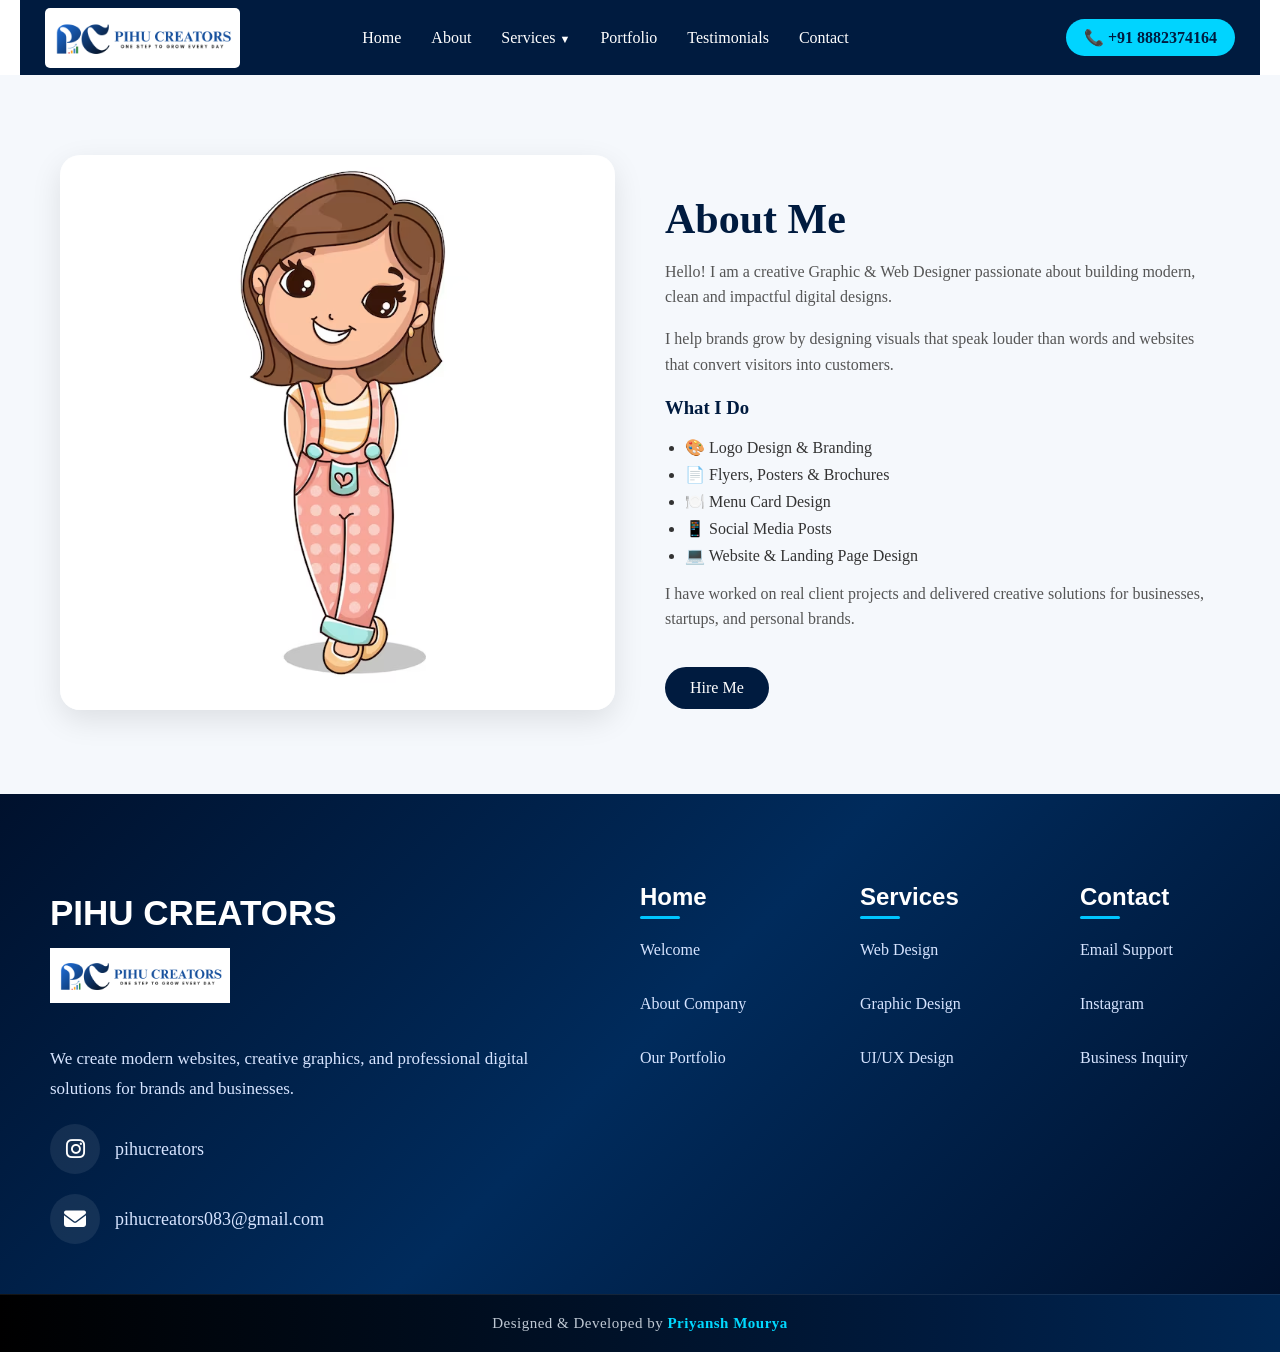
<file: portflio.html>
<!DOCTYPE html>
<html lang="en">
<head>
    <meta charset="UTF-8">
    <meta name="viewport" content="width=device-width, initial-scale=1.0">
    <title>PORTFOLIO PAGE</title>
    <link rel="stylesheet" href="style.css">

    
<!-- Font Awesome -->
<link rel="stylesheet"
href="https://cdnjs.cloudflare.com/ajax/libs/font-awesome/6.5.1/css/all.min.css">

</head>
<body>

    <!------------------- NAVBAR OPEN ------------------------------>
  <div class="container-fluid navbar">
    <div class="container">
        <div class="nav">

            <!-- LOGO -->
            <div class="logo">
                <a href="Home.html" target="_blank">
                    <img src="images/white2nd.png" alt="PIHU Creators Logo">
                </a>
            </div>

              <!-- HAMBURGER -->
            <div class="menu-toggle">
                <i class="fa-solid fa-bars"></i>
            </div>
            
            <!-- MENU -->
            <ul class="menu">

                <li>
                    <a href="Home.html" target="_blank">Home</a>
                </li>

                <li>
                    <a href="about.html" target="_blank">About</a>
                </li>

                <!-- SERVICES DROPDOWN -->
                <li class="dropdown">

                    <a href="SErvice.html" target="_blank">  Services <span class="arrow">▼</span> </a>

                    <ul class="dropdown-menu">

               <li class="dropdown-heading"><a href="graphic design.html" target="_blank">🎨 Graphic Design</a></li>
               
                 <li><a href="#logo-design">🖌️ Logo Design</a></li>
                 <li><a href="#social-media">📱 Social Media Posts</a></li>
                 <li><a href="#banner-design">📢 Banner / Flyer Design</a></li>
                 <li><a href="#branding">🏷️ Branding</a></li>

                <li class="dropdown-divider"></li>

            <li class="dropdown-heading"><a href="web design.html" target="_blank"></a>💻 Web Design</a></li>

             <li><a href="#landing-page">🌐 Landing Page Design</a></li>
            <li><a href="#uiux">🎯 Website UI/UX</a></li>
            <li><a href="#responsive">📲 Responsive Website Design</a></li>
            <li><a href="#redesign">🔄 Website Redesign</a></li>
 
                    </ul>

                </li>

                <li><a href="portflio.html" target="_blank">Portfolio</a></li>
                <li><a href="testimonial.html" target="_blank">Testimonials</a></li>
                <li><a href="CONTATCT.html" target="_blank">Contact</a></li>

            </ul>

            <!-- CONTACT BUTTON -->
            <div class="contact-no">
                <a href="tel:+918882374164">
                    📞 +91 8882374164 
                </a>
            </div>

        </div>
    </div>
</div> 
   <!------------------- NAVBAR CLOSE ------------------------------>


   <!-- PORTFOLIO PAGE OPEN  -->
<!-- ABOUT + INTRO SECTION OPEN -->
<section class="about-portfolio">

    <div class="container about-wrapper">

        <!-- LEFT IMAGE -->
        <div class="about-image">
            <img src="images/girl-shy-character_1450-155.avif" alt="About Me Image">
        </div>

        <!-- RIGHT CONTENT -->
        <div class="about-content">

            <h2>About Me</h2>

            <p>
                Hello! I am a creative Graphic & Web Designer passionate about building modern,
                clean and impactful digital designs.
            </p>

            <p>
                I help brands grow by designing visuals that speak louder than words and websites
                that convert visitors into customers.
            </p>

            <h3>What I Do</h3>

            <ul>
                <li>🎨 Logo Design & Branding</li>
                <li>📄 Flyers, Posters & Brochures</li>
                <li>🍽️ Menu Card Design</li>
                <li>📱 Social Media Posts</li>
                <li>💻 Website & Landing Page Design</li>
            </ul>

            <p class="highlight-text">
                I have worked on real client projects and delivered creative solutions for businesses,
                startups, and personal brands.
            </p>

            <a href="CONTATCT.html" class="btn">Hire Me</a>

        </div>

    </div>

</section>
<!-- ABOUT + INTRO SECTION CLOSE -->

   <!-- PORTFOLIO PAGE CLOSE  -->
      
<!--------------- FOOTER PART OPEN ----------------->
<div class="container-fluid last-part">

    <div class="container">

        <div class="last-details">

            <!-- LEFT SIDE -->
            <div class="footer-left">

                <h2>PIHU CREATORS</h2>

                <img src="images/white2nd.png" alt="Pihu Creators Logo">

                <p>
                    We create modern websites, creative graphics,
                    and professional digital solutions for brands
                    and businesses.
                </p>

                <!-- SOCIAL ICONS -->
               <div class="social-icons">
    <a href="https://www.instagram.com/pihucreators/" target="_blank">
        <i class="fa-brands fa-instagram"></i>
    </a>
    <span>pihucreators</span>
</div>

<div class="social-icons">
    <a href="mailto:pihucreators083@gmail.com">
        <i class="fa-solid fa-envelope"></i>
    </a>
    <span>pihucreators083@gmail.com</span>
</div>


            </div>

            <!-- RIGHT SIDE -->
            <div class="footer-right">

                <div class="footer-box">
                    <h3><a href="Home.html">Home</a></h3>

                    <p><a href="">Welcome</a></p>
                    <p><a href="about.html">About Company</a></p>
                    <p><a href="portflio.html">Our Portfolio</a></p>
                </div>

                <div class="footer-box">
                    <h3><a href="SErvice.html">Services</a></h3>

                    <p><a href="web design.html">Web Design</a></p>
                    <p><a href="graphic design.html">Graphic Design</a></p>
                    <p><a href="graphic design.html">UI/UX Design</a></p>
                </div>

                <div class="footer-box">
                    <h3><a href="CONTATCT.html">Contact</a></h3>

                 <p><a href="mailto:pihucreators083@gmail.com">Email Support</a></p>
                 <p><a href="https://www.instagram.com/pihucreators/" target="_blank">Instagram</a></p>
                 <p><a href="https://wa.me/918882374164" target="_blank">Business Inquiry</a></p>
                </div>

            </div>

        </div>

    </div>

</div>
<!--------------- FOOTER PART CLOSE ----------------->

<!-- DIRECTED LINE OPEN  -->
<div class="pc-credit-line">
    <p>
        Designed & Developed by <span>Priyansh Mourya</span>
    </p>
</div>

<!-- DIRECTED LINE CLOSE  -->

<!-- bootstrap link -->
<script src="https://cdn.jsdelivr.net/npm/bootstrap@5.3.8/dist/js/bootstrap.bundle.min.js" integrity="sha384-FKyoEForCGlyvwx9Hj09JcYn3nv7wiPVlz7YYwJrWVcXK/BmnVDxM+D2scQbITxI" crossorigin="anonymous"></script>

<script src="script.js"></script>

</body>
</html
</file>
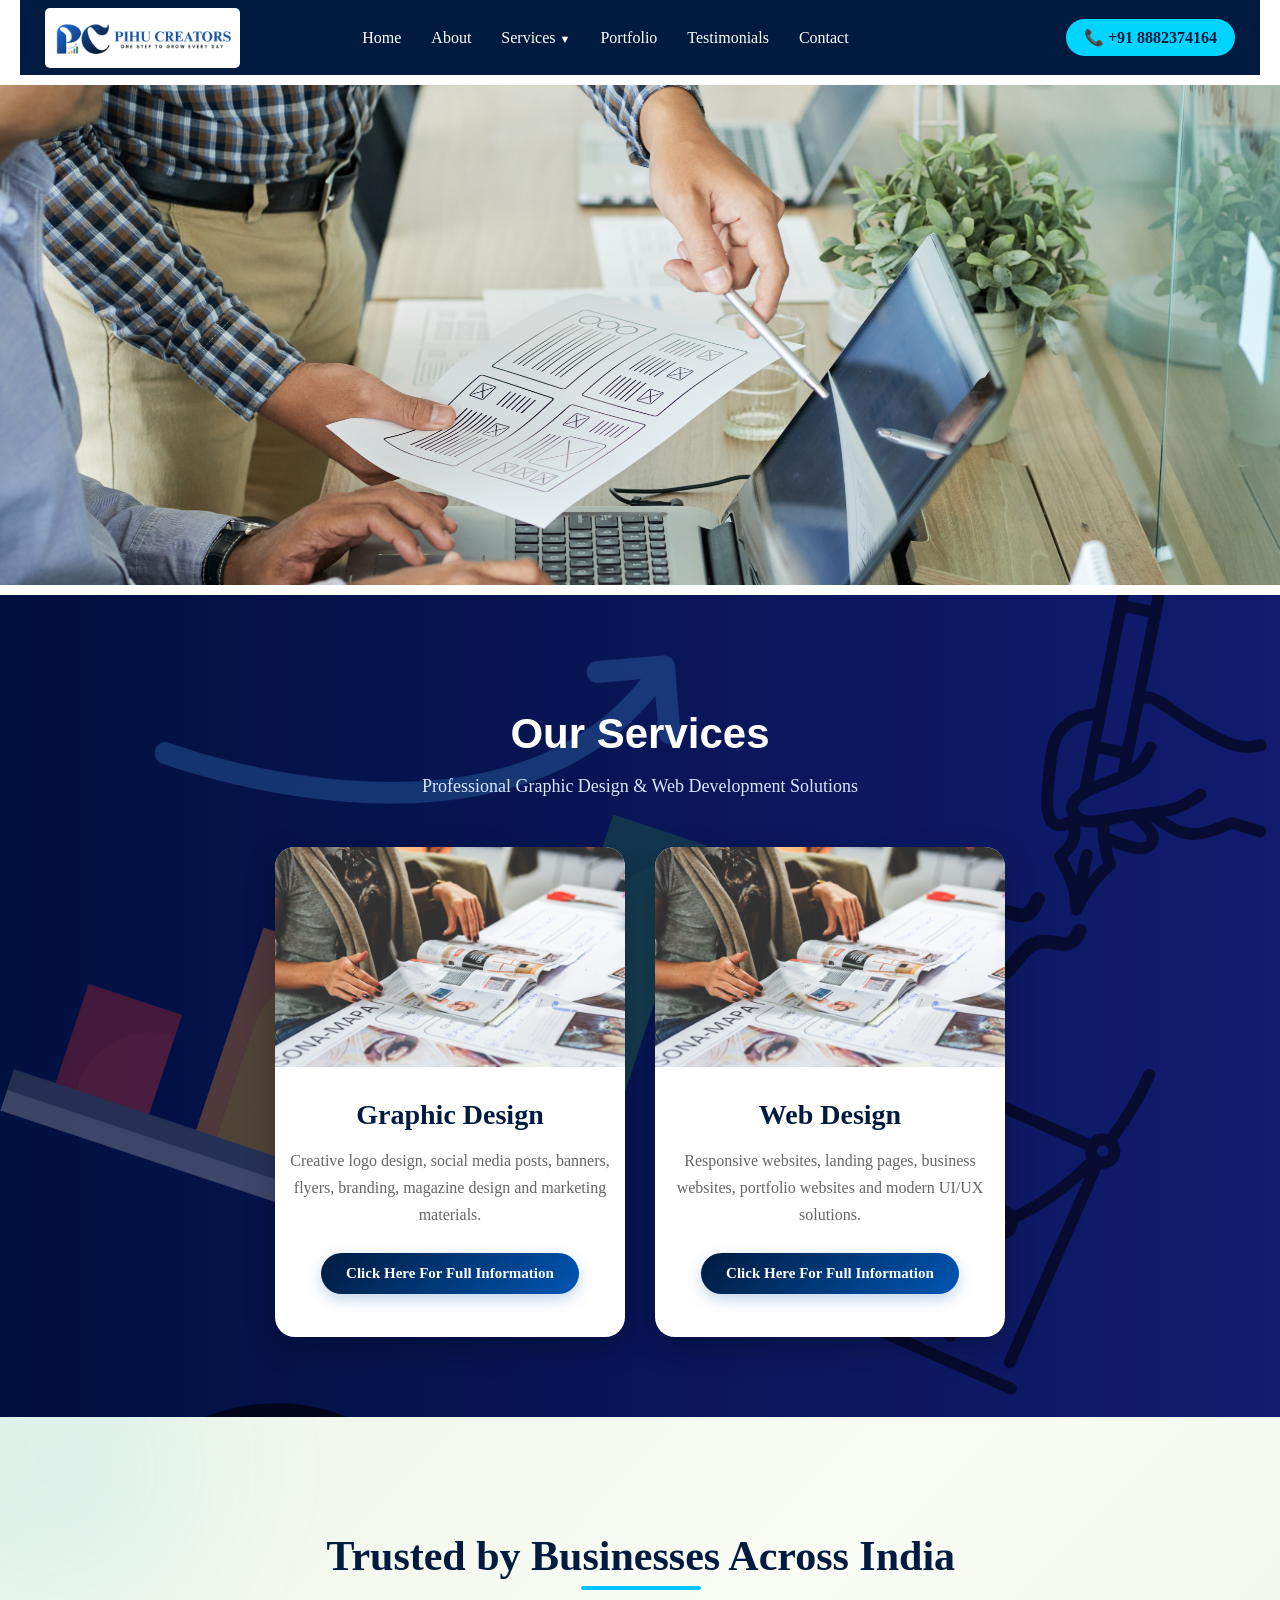
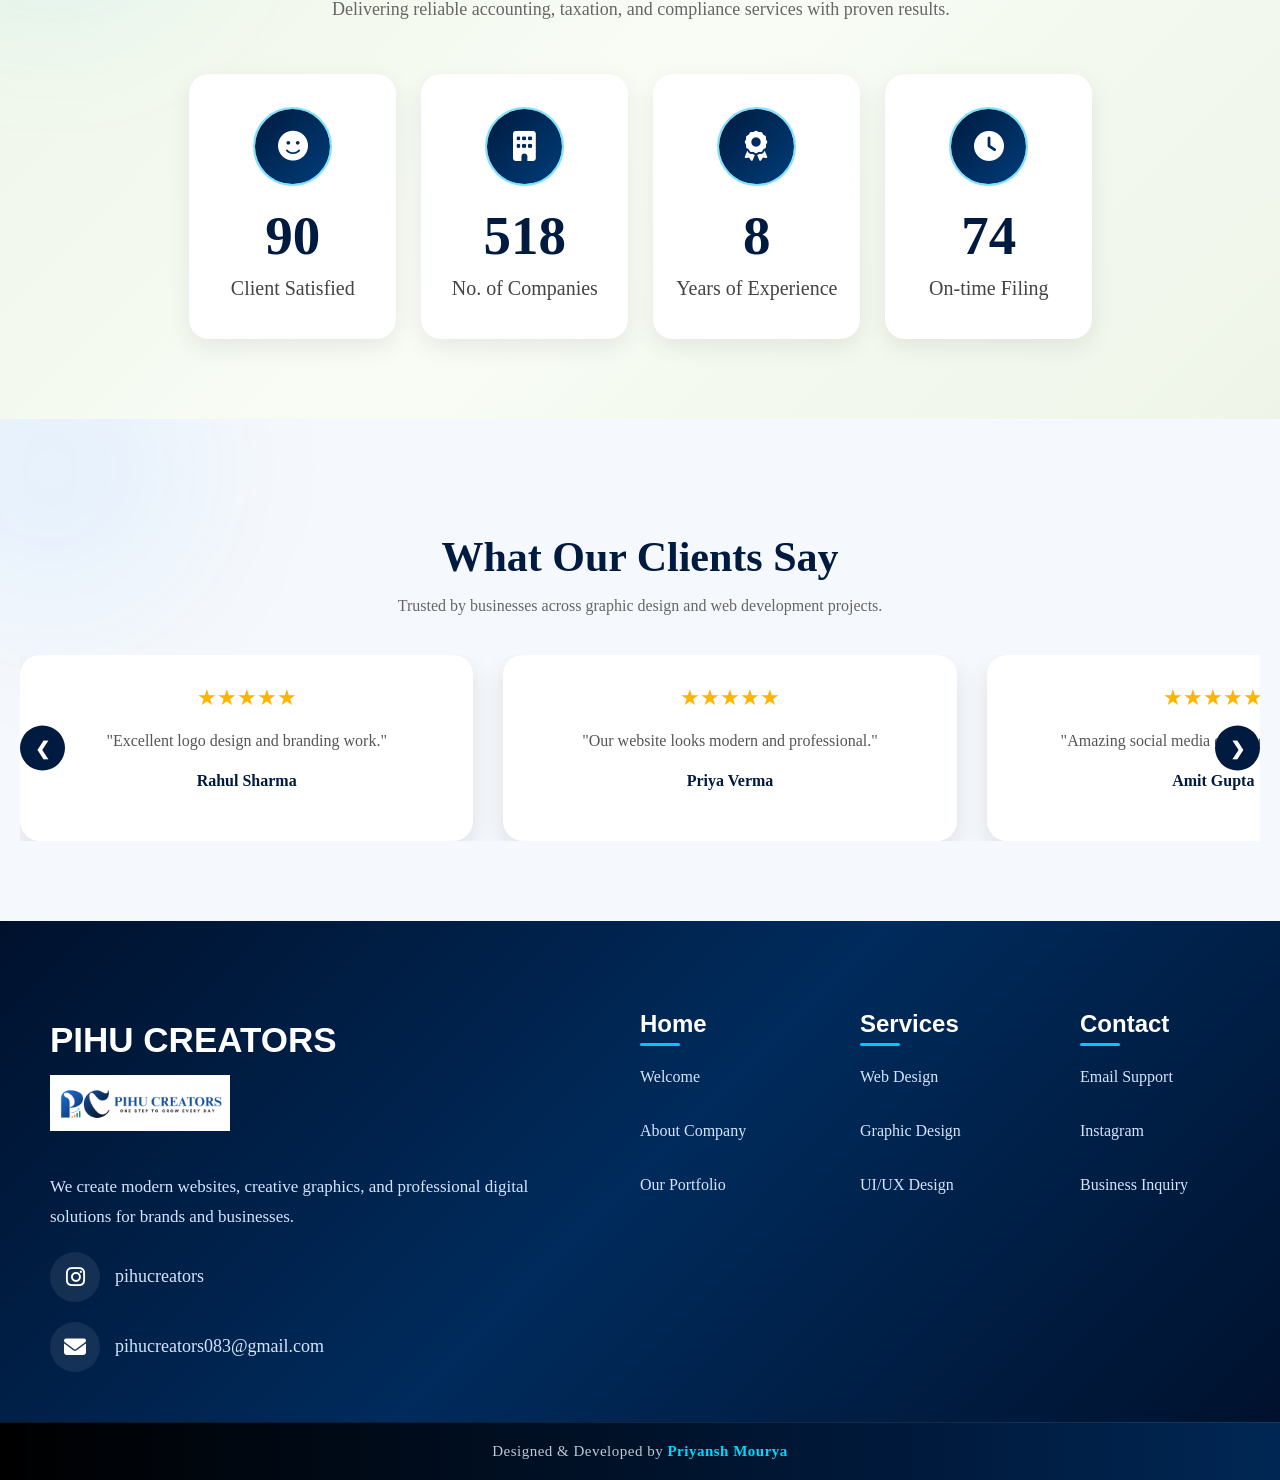
<file: SErvice.html>
<!DOCTYPE html>
<html lang="en">
<head>
    <meta charset="UTF-8">
    <meta name="viewport" content="width=device-width, initial-scale=1.0">
    <title> SERVICE</title>
    <link rel="stylesheet" href="style.css">

    <!-- Swiper CSS -->
<link rel="stylesheet"
href="https://cdn.jsdelivr.net/npm/swiper@11/swiper-bundle.min.css"/>
    
    <!-- FONT AWESOME -->
     <link rel="stylesheet" href="https://cdnjs.cloudflare.com/ajax/libs/font-awesome/6.5.1/css/all.min.css">

</head>
<body>

    <!------------------- NAVBAR OPEN ------------------------------>
  <div class="container-fluid navbar">
    <div class="container">
        <div class="nav">

            <!-- LOGO -->
            <div class="logo">
                <a href="index.html">
                    <img src="images/white2nd.png" alt="PIHU Creators Logo">
                </a>
            </div>

              <!-- HAMBURGER -->
            <div class="menu-toggle">
                <i class="fa-solid fa-bars"></i>
            </div>
            
            <!-- MENU -->
            <ul class="menu">

                <li><a href="index.html">Home</a></li>

                <li><a href="about.html">About</a></li>

                <!-- SERVICES DROPDOWN -->
                <li class="dropdown">

                    <a href="SErvice.html">  Services <span class="arrow">▼</span> </a>

                    <ul class="dropdown-menu">

               <li class="dropdown-heading"><a href="graphic design.html">🎨 Graphic Design</a></li>
               
                 <li><a href="#logo-design">🖌️ Logo Design</a></li>
                 <li><a href="#social-media">📱 Social Media Posts</a></li>
                 <li><a href="#banner-design">📢 Banner / Flyer Design</a></li>
                 <li><a href="#branding">🏷️ Branding</a></li>

                <li class="dropdown-divider"></li>

            <li class="dropdown-heading"><a href="web design.html"></a>💻 Web Design</a></li>

             <li><a href="#landing-page">🌐 Landing Page Design</a></li>
            <li><a href="#uiux">🎯 Website UI/UX</a></li>
            <li><a href="#responsive">📲 Responsive Website Design</a></li>
            <li><a href="#redesign">🔄 Website Redesign</a></li>
 
                    </ul>
                </li>

                <li> <a href="#portfolio">Portfolio</a></li>
                <li><a href="testimonial.html">Testimonials</a></li>
                <li><a href="CONTATCT.html">Contact</a></li>

            </ul>

            <!-- CONTACT BUTTON -->
            <div class="contact-no">
                <a href="tel:+918882374164">📞 +91 8882374164 </a>
            </div>

        </div>
    </div>
</div>   

<!------------------- NAVBAR CLOSE ------------------------------>

<!-- SERVICE PAGE BANNER OPEN -->
<div class="contianer-fluid service-banner">
    <div class="ser-banner">
        <img src="images/apexdigitalagency-website-8305450.jpg">

    </div>
</div>

<!-- SERVICE PAGE BANNER CLOSE -->

<!-- SERVICE SER-WEB open -->

<div class="my-services-section">

    <h2 class="my-section-title">Our Services</h2>
    <p class="my-section-subtitle">
        Professional Graphic Design & Web Development Solutions
    </p>

    <div class="my-services-grid">

        <!-- Graphic Design -->
        <div class="my-service-card">
            <img src="images/magazine.jpg" alt="Graphic Design">

            <div class="my-service-content">
                <h3>Graphic Design</h3>

                <p>
                    Creative logo design, social media posts,
                    banners, flyers, branding, magazine design
                    and marketing materials.
                </p>

                <a href="graphic design.html" class="my-service-btn">
                    Click Here For Full Information
                </a>
            </div>
        </div>

        <!-- Web Design -->
        <div class="my-service-card">
            <img src="images/magazine.jpg" alt="Web Design">

            <div class="my-service-content">
                <h3>Web Design</h3>

                <p>
                    Responsive websites, landing pages,
                    business websites, portfolio websites
                    and modern UI/UX solutions.
                </p>

                <a href="web design.html" class="my-service-btn">
                    Click Here For Full Information
                </a>
            </div>
        </div>

    </div>

</div>
<!-- SERVICE SER-WEB CLOSE -->

   <!-- =========== CLIENTS PREVEIW OPEN ==================== -->
 <!-- COUNTER SECTION -->
<!-- COUNTER SECTION -->
<section class="counter-section">

    <div class="container">

        <!-- Section Heading -->
        <div class="counter-heading">
            <h2>Trusted by Businesses Across India</h2>
            <p>Delivering reliable accounting, taxation, and compliance services with proven results.</p>
        </div>

        <div class="counter-container">

            <!-- Box 1 -->
            <div class="counter-box">
                <div class="icon">
                    <i class="fa-solid fa-face-smile"></i>
                </div>

                <h2 class="counter" data-target="90">0%</h2>
                <p>Client Satisfied</p>
            </div>

            <!-- Box 2 -->
            <div class="counter-box">
                <div class="icon">
                    <i class="fa-solid fa-building"></i>
                </div>

                <h2 class="counter" data-target="645">0</h2>
                <p>No. of Companies</p>
            </div>

            <!-- Box 3 -->
            <div class="counter-box">
                <div class="icon">
                    <i class="fa-solid fa-award"></i>
                </div>

                <h2 class="counter" data-target="8">0</h2>
                <p>Years of Experience</p>
            </div>

            <!-- Box 4 -->
            <div class="counter-box">
                <div class="icon">
                    <i class="fa-solid fa-clock"></i>
                </div>

                <h2 class="counter" data-target="99">0</h2>
                <p>On-time Filing</p>
            </div>

        </div>

    </div>

</section>
 
   <!-- =========== CLIENTS PREVEIW OPEN ==================== -->


<!-- CLIENT REVIEWS OPEN -->
<div class="client-reviews-section">

    <h2 class="client-review-heading">What Our Clients Say</h2>

    <p class="client-review-subheading">
        Trusted by businesses across graphic design and web development projects.
    </p>

    <div class="swiper clientReviewSwiper">

        <div class="swiper-wrapper">

            <!-- Review 1 -->
            <div class="swiper-slide client-review-card">
                <div class="client-stars">★★★★★</div>
                <p>"Excellent logo design and branding work."</p>
                <h4>Rahul Sharma</h4>
            </div>

            <!-- Review 2 -->
            <div class="swiper-slide client-review-card">
                <div class="client-stars">★★★★★</div>
                <p>"Our website looks modern and professional."</p>
                <h4>Priya Verma</h4>
            </div>

            <!-- Review 3 -->
            <div class="swiper-slide client-review-card">
                <div class="client-stars">★★★★★</div>
                <p>"Amazing social media creatives every month."</p>
                <h4>Amit Gupta</h4>
            </div>

            <!-- Review 4 -->
            <div class="swiper-slide client-review-card">
                <div class="client-stars">★★★★★</div>
                <p>"Very creative and delivered on time."</p>
                <h4>Neha Singh</h4>
            </div>

            <!-- Review 5 -->
            <div class="swiper-slide client-review-card">
                <div class="client-stars">★★★★★</div>
                <p>"Best website developer I've worked with."</p>
                <h4>Vikas Kumar</h4>
            </div>

            <!-- Review 6 -->
            <div class="swiper-slide client-review-card">
                <div class="client-stars">★★★★★</div>
                <p>"Professional communication and quality work."</p>
                <h4>Rohan Mehta</h4>
            </div>

            <!-- Review 7 -->
            <div class="swiper-slide client-review-card">
                <div class="client-stars">★★★★★</div>
                <p>"Our business sales increased after redesign."</p>
                <h4>Simran Kaur</h4>
            </div>

            <!-- Review 8 -->
            <div class="swiper-slide client-review-card">
                <div class="client-stars">★★★★★</div>
                <p>"Beautiful brochure and print designs."</p>
                <h4>Ankit Jain</h4>
            </div>

            <!-- Review 9 -->
            <div class="swiper-slide client-review-card">
                <div class="client-stars">★★★★★</div>
                <p>"Highly recommended for startup websites."</p>
                <h4>Pooja Arora</h4>
            </div>

            <!-- Review 10 -->
            <div class="swiper-slide client-review-card">
                <div class="client-stars">★★★★★</div>
                <p>"Fantastic branding package and support."</p>
                <h4>Karan Malhotra</h4>
            </div>

        </div>

        <!-- Arrows -->
        <div class="client-next"></div>
        <div class="client-prev"></div>

    </div>

</div>
<!-- CLIENT REVIEWS CLOSE -->


<!--------------- FOOTER PART OPEN ----------------->
<div class="container-fluid last-part">

    <div class="container">

        <div class="last-details">

            <!-- LEFT SIDE -->
            <div class="footer-left">

                <h2>PIHU CREATORS</h2>

                <img src="images/white2nd.png" alt="Pihu Creators Logo">

                <p>
                    We create modern websites, creative graphics,
                    and professional digital solutions for brands
                    and businesses.
                </p>

                <!-- SOCIAL ICONS -->
                            <!-- SOCIAL ICONS -->
<div class="social-icons">
    <a href="https://www.instagram.com/pihucreators/" target="_blank">
        <i class="fa-brands fa-instagram"></i>
    </a>
    <span>pihucreators</span>
</div>

<div class="social-icons">
    <a href="mailto:pihucreators083@gmail.com">
        <i class="fa-solid fa-envelope"></i>
    </a>
    <span>pihucreators083@gmail.com</span>
</div>

            </div>

            <!-- RIGHT SIDE -->
            <div class="footer-right">

                <div class="footer-box">
                    <h3><a href="index.html">Home</a></h3>

                    <p><a href="">Welcome</a></p>
                    <p><a href="about.html">About Company</a></p>
                    <p><a href="portflio.html">Our Portfolio</a></p>
                </div>

                <div class="footer-box">
                    <h3><a href="SErvice.html">Services</a></h3>

                    <p><a href="web design.html">Web Design</a></p>
                    <p><a href="graphic design.html">Graphic Design</a></p>
                    <p><a href="graphic design.html">UI/UX Design</a></p>
                </div>

                <div class="footer-box">
                    <h3><a href="CONTATCT.html">Contact</a></h3>

                 <p><a href="mailto:pihucreators083@gmail.com">Email Support</a></p>
                 <p><a href="https://www.instagram.com/pihucreators/" target="_blank">Instagram</a></p>
                 <p><a href="https://wa.me/918882374164" target="_blank">Business Inquiry</a></p>
                </div>

            </div>

        </div>

    </div>

</div>
<!--------------- FOOTER PART CLOSE ----------------->

<!-- DIRECTED LINE OPEN  -->
<div class="pc-credit-line">
    <p>
        Designed & Developed by <span>Priyansh Mourya</span>
    </p>
</div>

<!-- DIRECTED LINE CLOSE  -->


<!-- Swiper JS -->
<script src="https://cdn.jsdelivr.net/npm/swiper@11/swiper-bundle.min.js"></script>

<!-- bootstrap link -->
<script src="https://cdn.jsdelivr.net/npm/bootstrap@5.3.8/dist/js/bootstrap.bundle.min.js" integrity="sha384-FKyoEForCGlyvwx9Hj09JcYn3nv7wiPVlz7YYwJrWVcXK/BmnVDxM+D2scQbITxI" crossorigin="anonymous"></script>

<script src="script.js"></script>
</body>
</html>
</file>
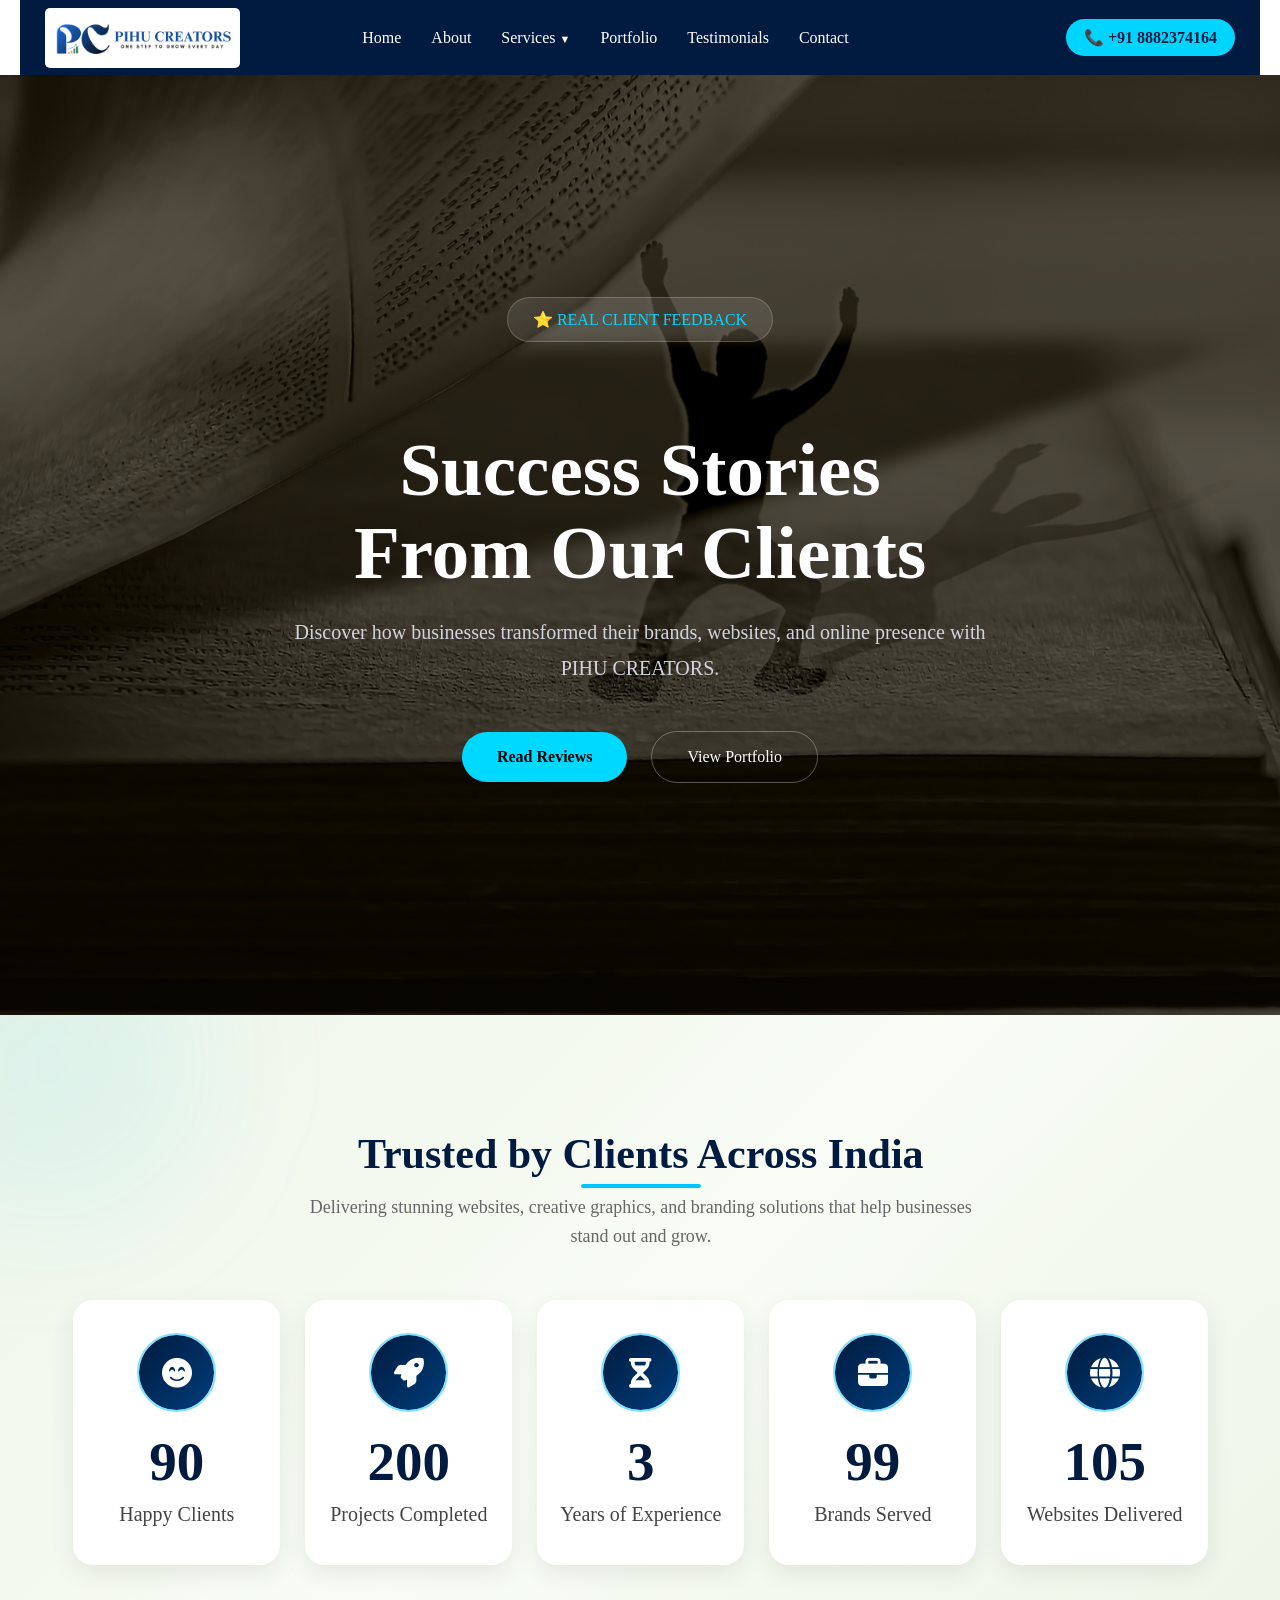
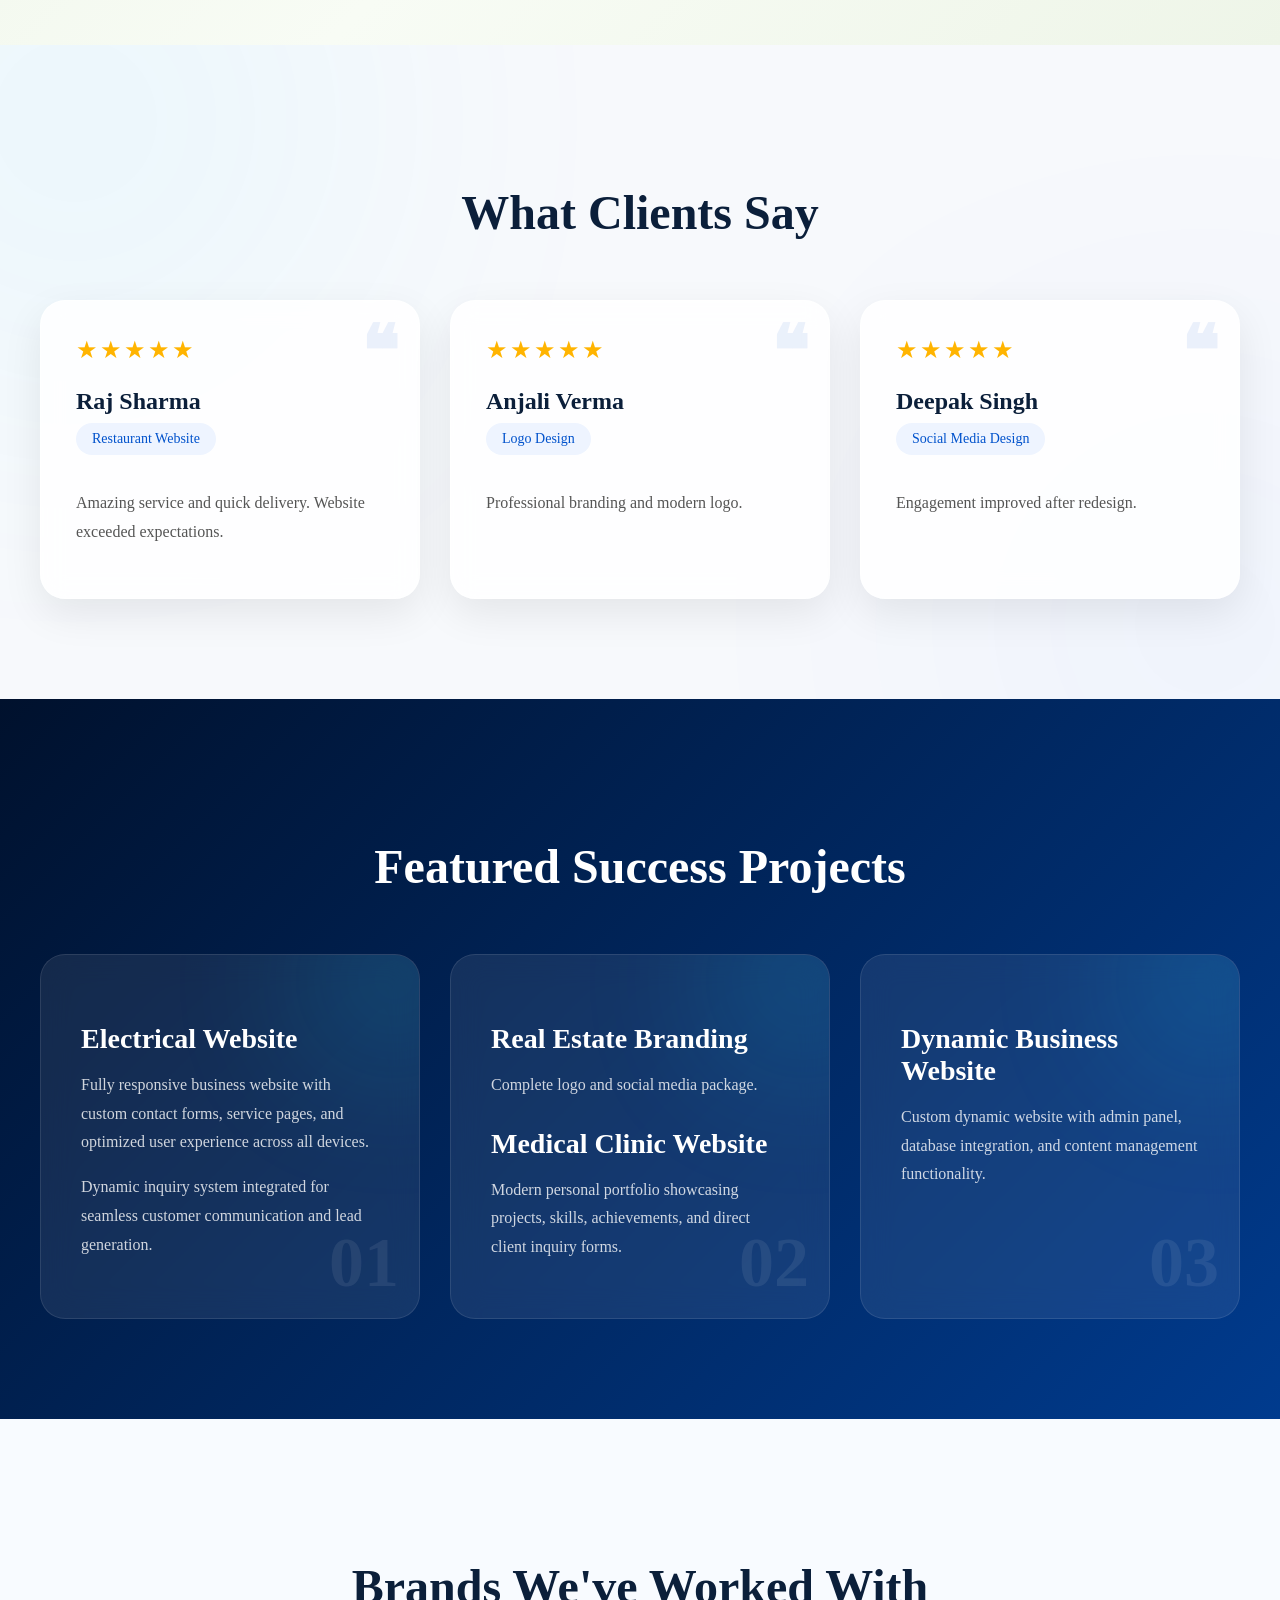
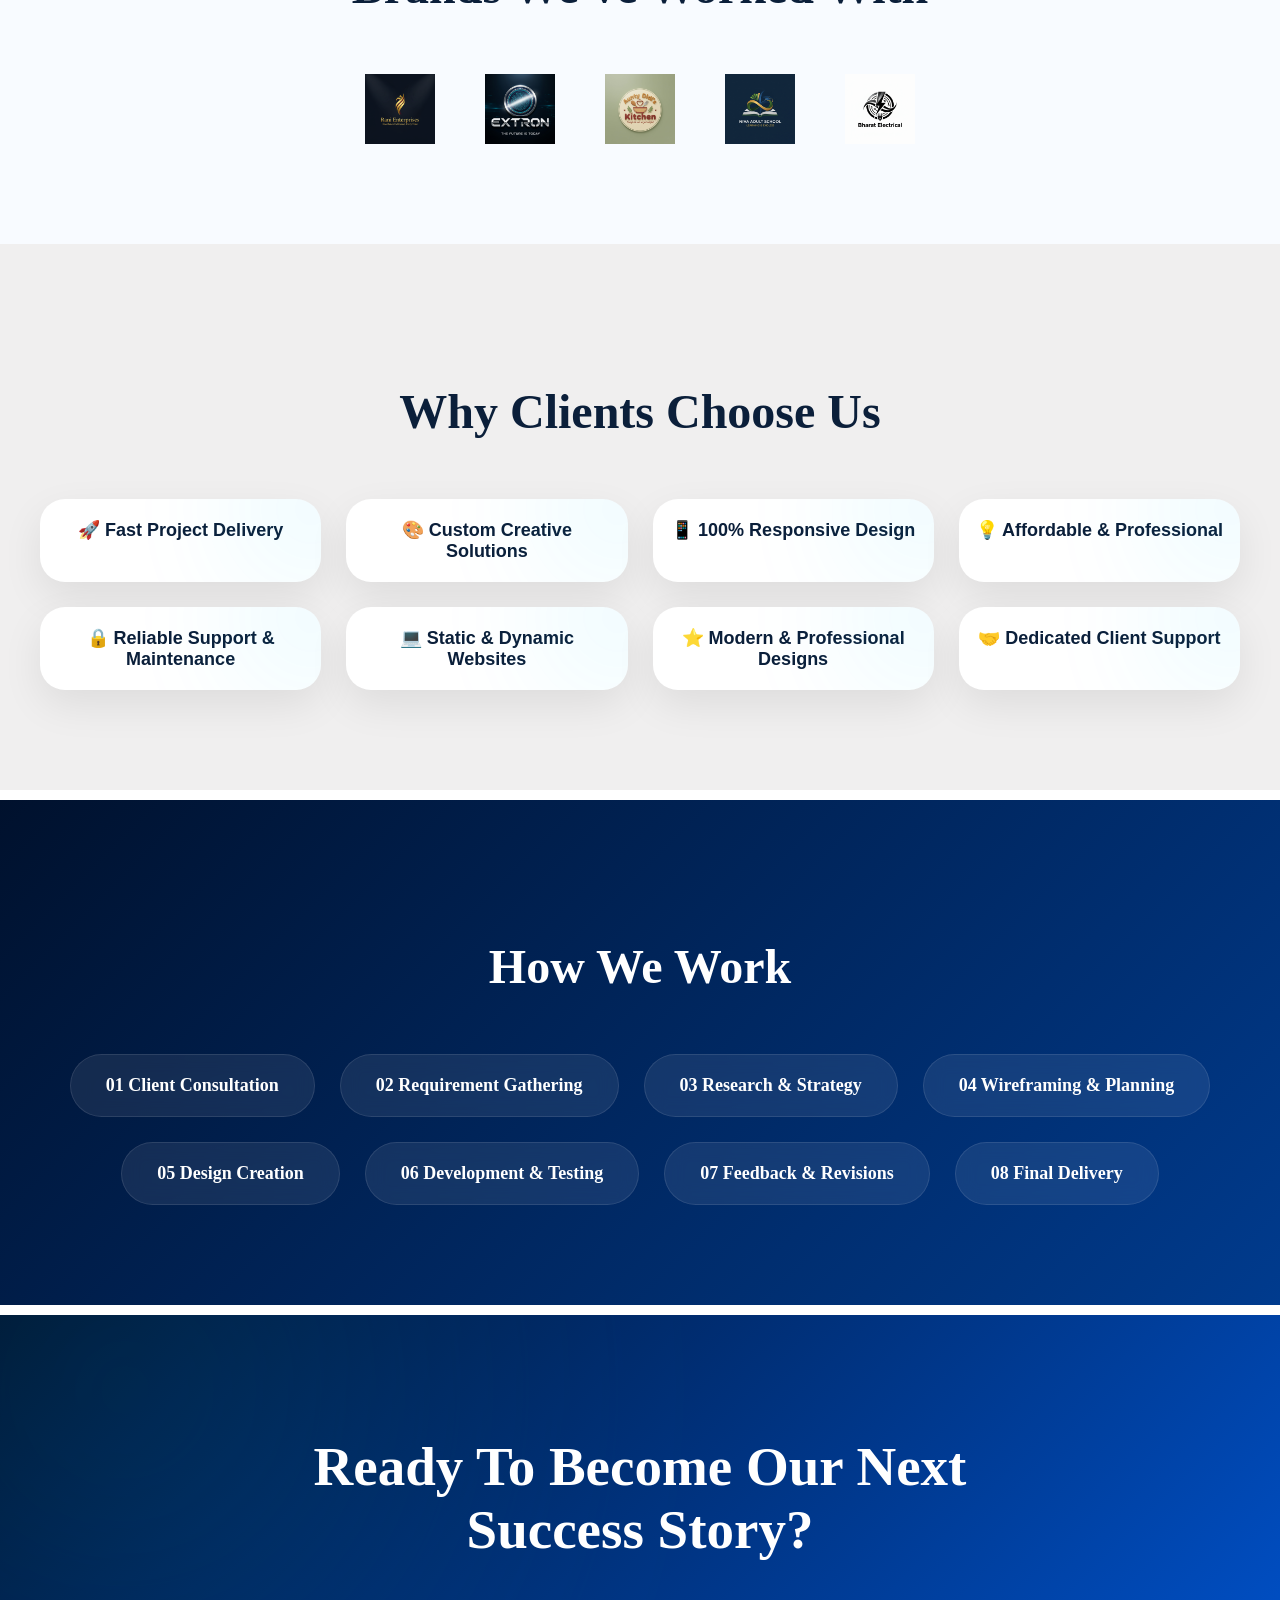
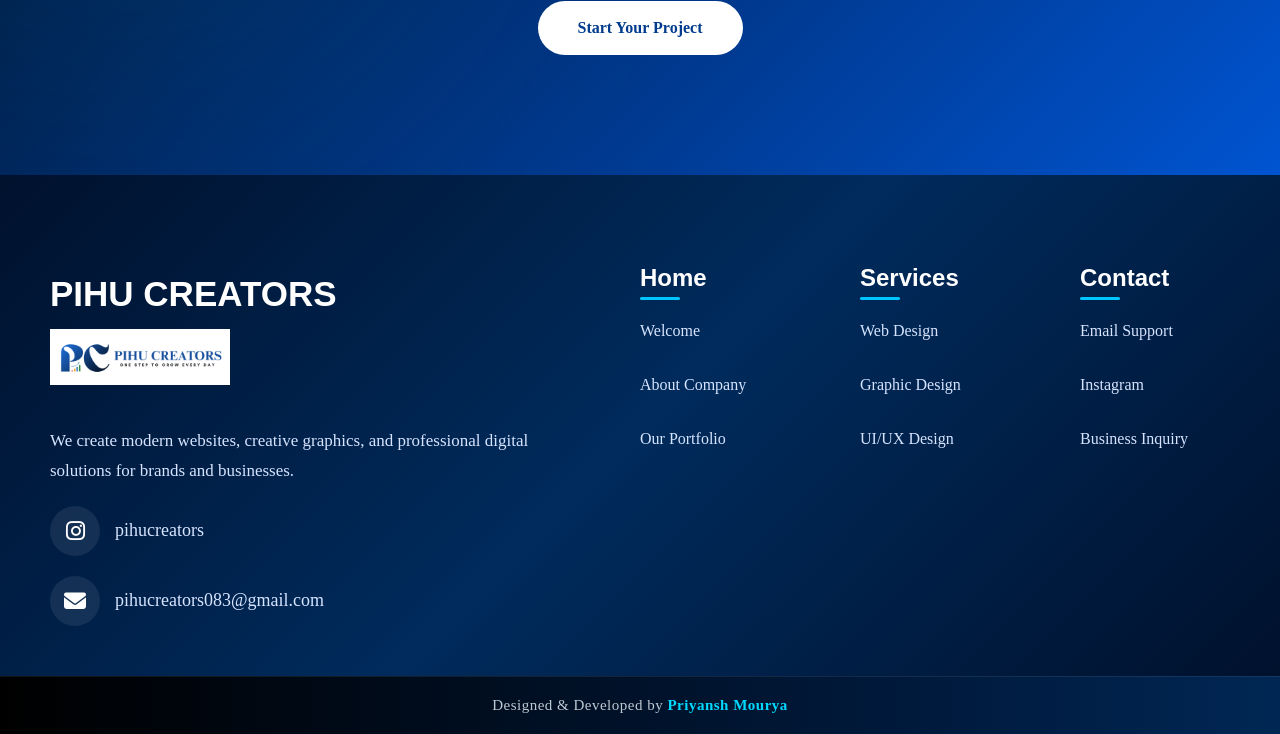
<file: testimonial.html>
<!DOCTYPE html>
<html lang="en">
<head>
    <meta charset="UTF-8">
    <meta name="viewport" content="width=device-width, initial-scale=1.0">
    <title>SUCCESS SOTRIES</title>
    <link rel="stylesheet" href="style.css">

      <!-- Swiper CSS -->
<link rel="stylesheet"
href="https://cdn.jsdelivr.net/npm/swiper@11/swiper-bundle.min.css"/>
    
    <!-- FONT AWESOME -->
     <link rel="stylesheet" href="https://cdnjs.cloudflare.com/ajax/libs/font-awesome/6.5.1/css/all.min.css">

</head>
<body>

    <!------------------- NAVBAR OPEN ------------------------------>
  <div class="container-fluid navbar">
    <div class="container">
        <div class="nav">

            <!-- LOGO -->
            <div class="logo">
                <a href="index.html">
                    <img src="images/white2nd.png" alt="PIHU Creators Logo">
                </a>
            </div>

              <!-- HAMBURGER -->
            <div class="menu-toggle">
                <i class="fa-solid fa-bars"></i>
            </div>
            
            <!-- MENU -->
            <ul class="menu">

                <li><a href="index.html">Home</a></li>

                <li><a href="about.html">About</a></li>

                <!-- SERVICES DROPDOWN -->
                <li class="dropdown">

                    <a href="SErvice.html">  Services <span class="arrow">▼</span> </a>

                    <ul class="dropdown-menu">

               <li class="dropdown-heading"><a href="graphic design.html">🎨 Graphic Design</a></li>
               
                 <li><a href="#logo-design">🖌️ Logo Design</a></li>
                 <li><a href="#social-media">📱 Social Media Posts</a></li>
                 <li><a href="#banner-design">📢 Banner / Flyer Design</a></li>
                 <li><a href="#branding">🏷️ Branding</a></li>

                <li class="dropdown-divider"></li>

            <li class="dropdown-heading"><a href="web design.html></a>💻 Web Design</a></li>

             <li><a href="#landing-page">🌐 Landing Page Design</a></li>
            <li><a href="#uiux">🎯 Website UI/UX</a></li>
            <li><a href="#responsive">📲 Responsive Website Design</a></li>
            <li><a href="#redesign">🔄 Website Redesign</a></li>
 
                    </ul>
                </li>

                <li> <a href="#portfolio">Portfolio</a></li>
                <li><a href="testimonial.html">Testimonials</a></li>
                <li><a href="CONTATCT.html">Contact</a></li>

            </ul>

            <!-- CONTACT BUTTON -->
            <div class="contact-no">
                <a href="tel:+918882374164">📞 +91 8882374164 </a>
            </div>

        </div>
    </div>
</div>   

<!------------------- NAVBAR CLOSE ------------------------------>

<section class="testi-hero">

    <div class="testi-overlay"></div>

    <div class="testi-content">

        <span class="testi-badge">
            ⭐ REAL CLIENT FEEDBACK
        </span>

        <h1>
            Success Stories <br>
            From Our Clients
        </h1>

        <p>
            Discover how businesses transformed their brands,
            websites, and online presence with PIHU CREATORS.
        </p>

        <div class="testi-buttons">
            <a href="testimonial.html" class="testi-btn">
                Read Reviews
            </a>

            <a href="portflio.html" class="testi-btn-outline">
                View Portfolio
            </a>
        </div>

    </div>

</section>



<!--------------- TESTIMONIAL revieasa and all PART OPEN ----------------->

<!--  -->

 <!-- COUNTER SECTION -->
<section class="counter-section">

    <div class="container">

        <!-- Section Heading -->
        <div class="counter-heading">
            <h2>Trusted by Clients Across India</h2>
            <p>Delivering stunning websites, creative graphics, and branding solutions that help businesses stand out and grow.</p>
        </div>

        <div class="counter-container">

            <!-- Box 1 -->
            <div class="counter-box">
                <div class="icon">
                   <i class="fa-solid fa-face-smile-beam"></i>
                </div>

                <h2 class="counter" data-target="90">0%</h2>
                <p>Happy Clients</p>
            </div>

            <!-- Box 2 -->
            <div class="counter-box">
                <div class="icon">
                      <i class="fa-solid fa-rocket"></i>
                </div>

                <h2 class="counter" data-target="200">0</h2>
                <p>Projects Completed</p>
            </div>

            <!-- Box 3 -->
            <div class="counter-box">
                <div class="icon">
                   <i class="fa-solid fa-hourglass-half"></i>
                </div>

                <h2 class="counter" data-target="3">0</h2>
                <p>Years of Experience</p>
            </div>

            <!-- Box 4 -->
            <div class="counter-box">
                <div class="icon">
                    <i class="fa-solid fa-briefcase"></i>
                </div>

                <h2 class="counter" data-target="99">0</h2>
                <p>Brands Served    </p>
            </div>

              <!-- Box 5 -->
            <div class="counter-box">
                <div class="icon">
                   <i class="fa-solid fa-globe"></i>
                </div>

                <h2 class="counter" data-target="105">0</h2>
                <p>Websites Delivered</p>
            </div>

        </div>

    </div>

</section>

<!-- =========== CLIENTS PREVEIW OPEN ==================== -->
<!-- TESTEIMONIAL PAGE REVIEWS -->
<section class="pc-client-reviews">

    <div class="pc-section-title">
        <h2>What Clients Say</h2>
    </div>

    <div class="pc-review-grid">

        <div class="pc-review-card">

            <div class="pc-stars">
                ★★★★★
            </div>

            <h3>Raj Sharma</h3>

            <span>
                Restaurant Website
            </span>

            <p>
                Amazing service and quick delivery.
                Website exceeded expectations.
            </p>

        </div>

        <div class="pc-review-card">

            <div class="pc-stars">
                ★★★★★
            </div>

            <h3>Anjali Verma</h3>

            <span>
                Logo Design
            </span>

            <p>
                Professional branding and modern logo.
            </p>

        </div>

        <div class="pc-review-card">

            <div class="pc-stars">
                ★★★★★
            </div>

            <h3>Deepak Singh</h3>

            <span>
                Social Media Design
            </span>

            <p>
                Engagement improved after redesign.
            </p>

        </div>

    </div>

</section>

<!-- FEATURED PROJECTS -->

<section class="pc-feature-projects">

    <div class="pc-section-title">
        <h2>Featured Success Projects</h2>
    </div>

    <div class="pc-project-wrap">

        <div class="pc-project-card">

            <h3>Electrical Website</h3>

            <p>
               Fully responsive business website with custom contact forms, service pages, and optimized user experience across all devices.

            </p>
            <p>Dynamic inquiry system integrated for seamless customer communication and lead generation.</p>
            
           

        </div>
    <!-- Card 2 -->
        <div class="pc-project-card">

            <h3>Real Estate Branding</h3>

            <p>Complete logo and social media package.</p>
              <h3>Medical Clinic Website</h3>

            <p>Modern personal portfolio showcasing projects, skills, achievements, and direct client inquiry forms.</p>

        </div>
<!--  -->

        <!-- Card 3 -->
        <div class="pc-project-card">
            <h3>Dynamic Business Website</h3>
            <p>Custom dynamic website with admin panel, database integration, and content management functionality.</p>
           </div>
<!--  -->
          </div>

</section>


<!-- CLIENT LOGOS -->

<section class="pc-client-logo-wall">

    <div class="pc-section-title">
        <h2>Brands We've Worked With</h2>
    </div>

    <div class="pc-logo-row">

        <img src="images/rani enterprises 113.png">
        <img src="images/extron-logo.png">
        <img src="images/AUTYDIDI LOGO.jpg">
        <img src="images/Nivia-Adult.png">
        <img src="images/bharat.png">

    </div>

</section>


<!-- WHY CHOOSE -->

<section class="pc-why-clients">

    <div class="pc-section-title">
        <h2>Why Clients Choose Us</h2>
    </div>

    <div class="pc-why-grid">

        <div class="pc-why-card">
    <h4>🚀 Fast Project Delivery</h4>
</div>

<div class="pc-why-card">
    <h4>🎨 Custom Creative Solutions</h4>
</div>

<div class="pc-why-card">
    <h4>📱 100% Responsive Design</h4>
</div>

<div class="pc-why-card">
    <h4>💡 Affordable & Professional</h4>
</div>

<div class="pc-why-card">
    <h4>🔒 Reliable Support & Maintenance</h4>
</div>

<div class="pc-why-card">
    <h4>💻 Static & Dynamic Websites</h4>
</div>

<div class="pc-why-card">
    <h4>⭐ Modern & Professional Designs</h4>
</div>

<div class="pc-why-card">
    <h4>🤝 Dedicated Client Support</h4>
</div>


    </div>

</section>


<!-- TIMELINE -->

<section class="pc-work-timeline">

    <div class="pc-section-title">
        <h2>How We Work</h2>
    </div>

    <div class="pc-time-wrap">

    <div class="pc-time-box">01 Client Consultation</div>
   <div class="pc-time-box">02 Requirement Gathering</div>
   <div class="pc-time-box">03 Research & Strategy</div>
   <div class="pc-time-box">04 Wireframing & Planning</div>
   <div class="pc-time-box">05 Design Creation</div>
  <div class="pc-time-box">06 Development & Testing</div>
  <div class="pc-time-box">07 Feedback & Revisions</div>
  <div class="pc-time-box">08 Final Delivery</div>

    </div>

</section>

<!-- CTA -->

<section class="pc-final-cta">

    <h2>
        Ready To Become Our Next Success Story?
    </h2>

    <a href="CONTATCT.html">
        Start Your Project
    </a>

</section>

<!-- ================= TESTIMONIAL PAGE CLOSE ========
<!--------------- FOOTER PART OPEN ----------------->
<div class="container-fluid last-part">

    <div class="container">

        <div class="last-details">

            <!-- LEFT SIDE -->
            <div class="footer-left">

                <h2>PIHU CREATORS</h2>

                <img src="images/white2nd.png" alt="Pihu Creators Logo">

                <p>
                    We create modern websites, creative graphics,
                    and professional digital solutions for brands
                    and businesses.
                </p>

                <!-- SOCIAL ICONS -->
                              <!-- SOCIAL ICONS -->
<div class="social-icons">
    <a href="https://www.instagram.com/pihucreators/" target="_blank">
        <i class="fa-brands fa-instagram"></i>
    </a>
    <span>pihucreators</span>
</div>

<div class="social-icons">
    <a href="mailto:pihucreators083@gmail.com">
        <i class="fa-solid fa-envelope"></i>
    </a>
    <span>pihucreators083@gmail.com</span>
</div>

            </div>

            <!-- RIGHT SIDE -->
            <div class="footer-right">

                <div class="footer-box">
                    <h3><a href="index.html">Home</a></h3>

                    <p><a href="">Welcome</a></p>
                    <p><a href="about.html">About Company</a></p>
                    <p><a href="">Our Portfolio</a></p>
                </div>

                <div class="footer-box">
                    <h3><a href="SErvice.html">Services</a></h3>

                    <p><a href="web design.html">Web Design</a></p>
                    <p><a href="graphic design.html">Graphic Design</a></p>
                    <p><a href="graphic design.html">UI/UX Design</a></p>
                </div>

                <div class="footer-box">
                    <h3><a href="CONTATCT.html">Contact</a></h3>

                 <p><a href="mailto:pihucreators083@gmail.com">Email Support</a></p>
                 <p><a href="https://www.instagram.com/pihucreators083/" target="_blank">Instagram</a></p>
                 <p><a href="https://wa.me/918882374164" target="_blank">Business Inquiry</a></p>
                </div>

            </div>

        </div>

    </div>

</div>
<!--------------- FOOTER PART CLOSE ----------------->

<!-- DIRECTED LINE OPEN  -->
<div class="pc-credit-line">
    <p>
        Designed & Developed by <span>Priyansh Mourya</span>
    </p>
</div>

<!-- DIRECTED LINE CLOSE  -->
 
<!-- Swiper JS -->
<script src="https://cdn.jsdelivr.net/npm/swiper@11/swiper-bundle.min.js"></script>

<!-- bootstrap link -->
<script src="https://cdn.jsdelivr.net/npm/bootstrap@5.3.8/dist/js/bootstrap.bundle.min.js" integrity="sha384-FKyoEForCGlyvwx9Hj09JcYn3nv7wiPVlz7YYwJrWVcXK/BmnVDxM+D2scQbITxI" crossorigin="anonymous"></script>

<script src="script.js"></script>
</body>
</html>
</file>
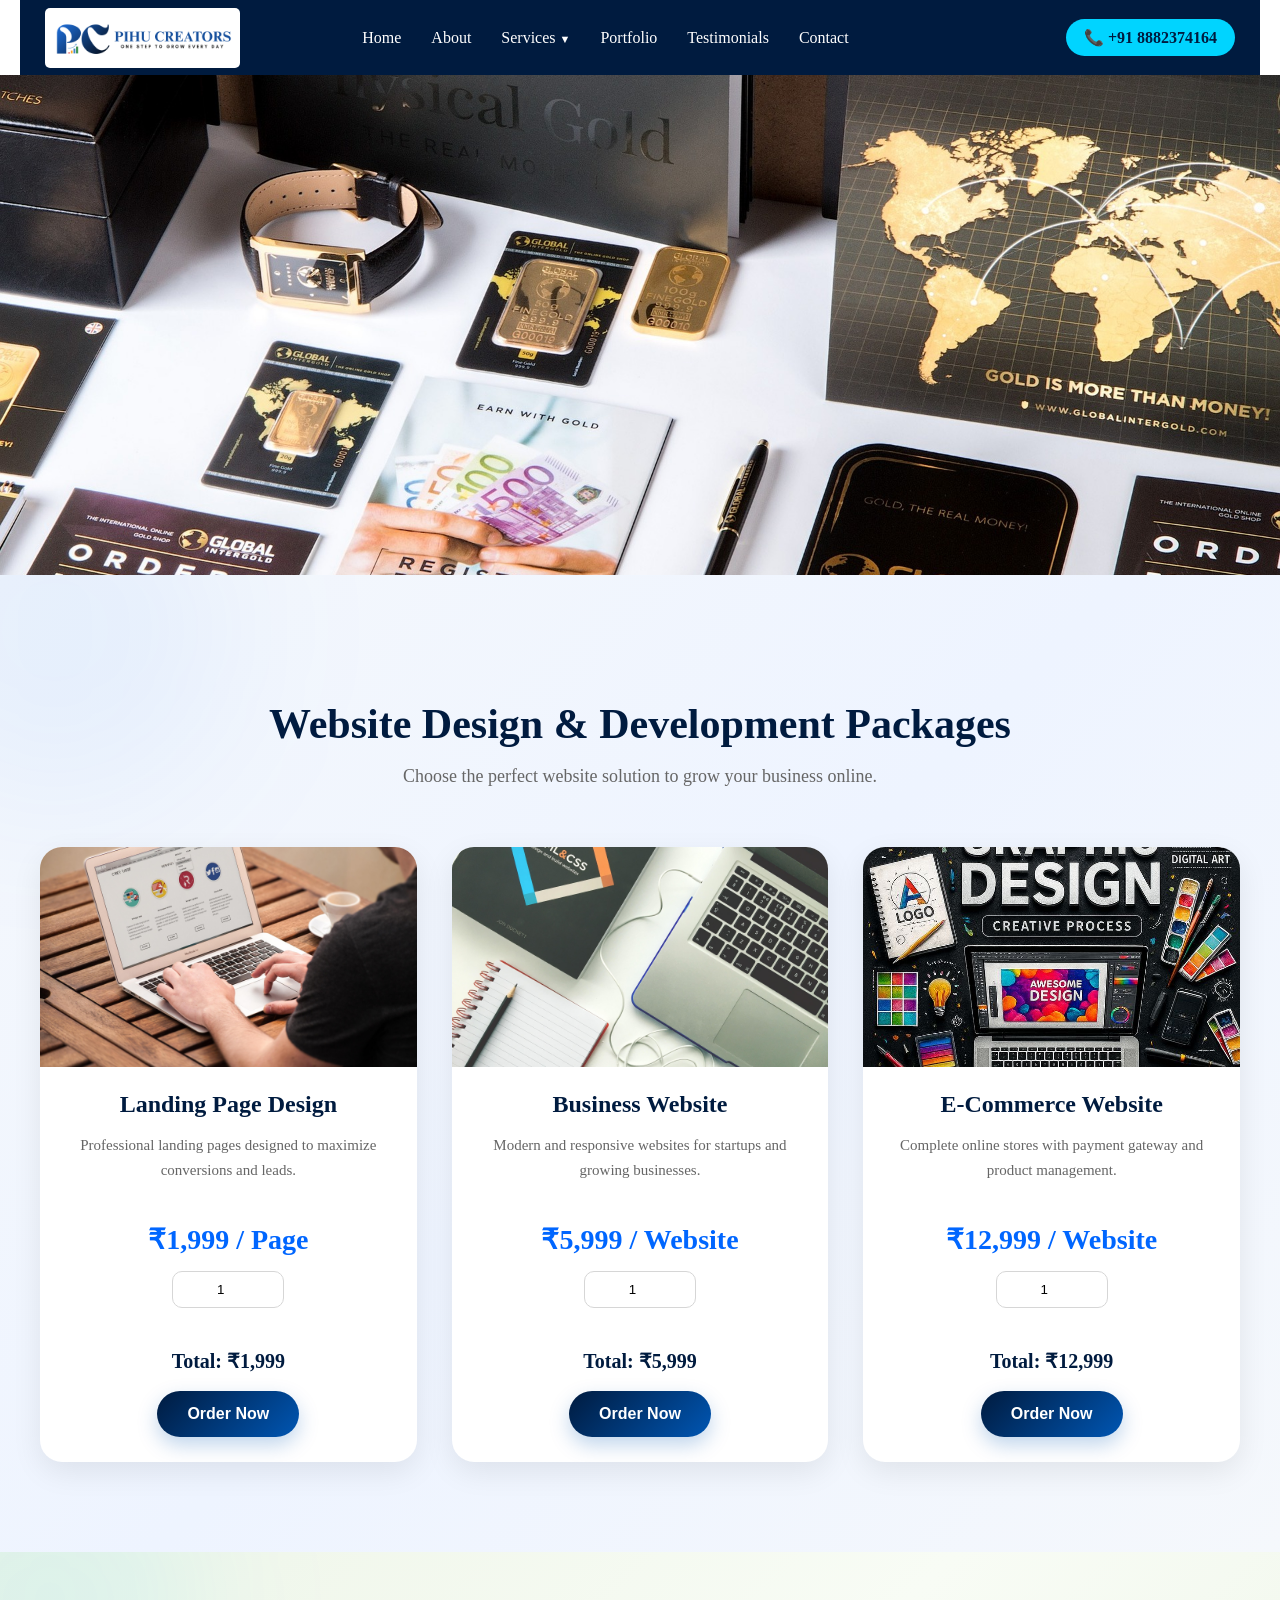
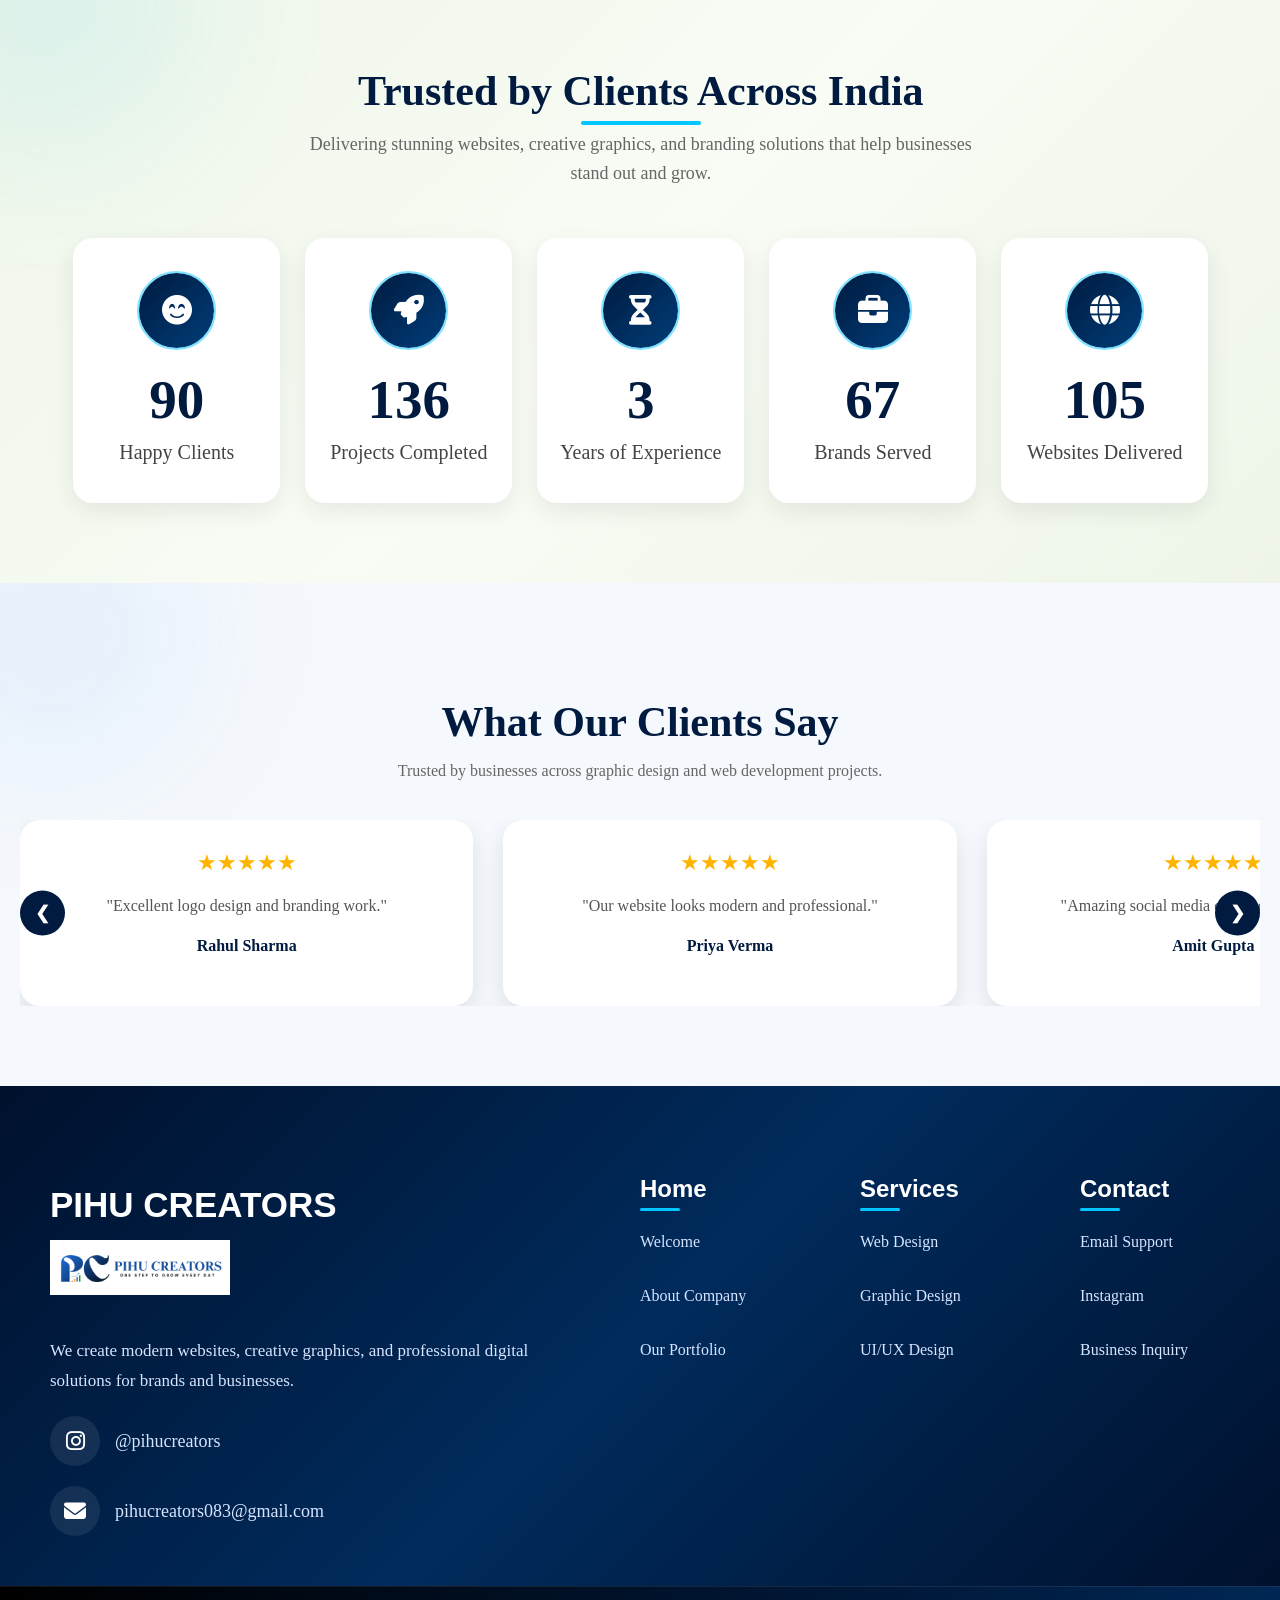
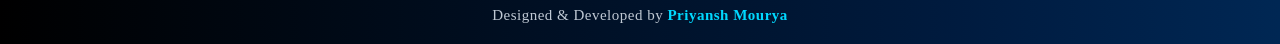
<file: web design.html>
<!DOCTYPE html>
<html lang="en">
<head>
    <meta charset="UTF-8">
    <meta name="viewport" content="width=device-width, initial-scale=1.0">
    <title> GRAPHIC DESIGN</title>
    <link rel="stylesheet" href="style.css">

      <!-- Swiper CSS -->
<link rel="stylesheet"
href="https://cdn.jsdelivr.net/npm/swiper@11/swiper-bundle.min.css"/>
    
    <!-- FONT AWESOME -->
     <link rel="stylesheet" href="https://cdnjs.cloudflare.com/ajax/libs/font-awesome/6.5.1/css/all.min.css">

</head>
<body>

    <!------------------- NAVBAR OPEN ------------------------------>
  <div class="container-fluid navbar">
    <div class="container">
        <div class="nav">

            <!-- LOGO -->
            <div class="logo">
                <a href="index.html">
                    <img src="images/white2nd.png" alt="PIHU Creators Logo">
                </a>
            </div>
         <!--  -->
            
              <!-- HAMBURGER -->
            <div class="menu-toggle">
                <i class="fa-solid fa-bars"></i>
            </div>

            <!-- MENU -->
            <ul class="menu">

                <li><a href="index.html">Home</a></li>

                <li><a href="about.html">About</a></li>

                <!-- SERVICES DROPDOWN -->
                <li class="dropdown">

                    <a href="SErvice.html">  Services <span class="arrow">▼</span> </a>

                    <ul class="dropdown-menu">

               <li class="dropdown-heading"><a href="graphic design.html">🎨 Graphic Design</a></li>
               
                 <li><a href="#logo-design">🖌️ Logo Design</a></li>
                 <li><a href="#social-media">📱 Social Media Posts</a></li>
                 <li><a href="#banner-design">📢 Banner / Flyer Design</a></li>
                 <li><a href="#branding">🏷️ Branding</a></li>

                <li class="dropdown-divider"></li>

            <li class="dropdown-heading"><a href="web design.html"></a>💻 Web Design</a></li>

             <li><a href="#landing-page">🌐 Landing Page Design</a></li>
            <li><a href="#uiux">🎯 Website UI/UX</a></li>
            <li><a href="#responsive">📲 Responsive Website Design</a></li>
            <li><a href="#redesign">🔄 Website Redesign</a></li>
 
                    </ul>
                </li>

                <li> <a href="portflio.html">Portfolio</a></li>
                <li><a href="testimonial.html">Testimonials</a></li>
                <li><a href="CONTATCT.html">Contact</a></li>

            </ul>

            <!-- CONTACT BUTTON -->
            <div class="contact-no">
                <a href="tel:+918882374164">📞 +91 8882374164</a>
            </div>

        </div>
    </div>
</div>   

<!------------------- NAVBAR CLOSE ------------------------------>

<!-- WEBDEVELOPMENT BANNER  PAGE  OPEN -->


<div class="contianer-fluid graphic-banner">
    <div class="gd-banner">
        <img src="images/visi, brocu,flyer.jpg">

    </div>
</div>

<!-- WEBDEVELOPMENT PAGE BANNER OPEN -->
<section class="wdp-section">

    <div class="container">

        <div class="wdp-header">
            <h2>Website Design & Development Packages</h2>
            <p>Choose the perfect website solution to grow your business online.</p>
        </div>

        <div class="wdp-grid">

            <!-- Card 1 -->
            <div class="wdp-card">
                <img src="images/cyberrabbit-web-1738168_1920.jpg" alt="Landing Page Design">

                <h3>Landing Page Design</h3>

                <p>
                    Professional landing pages designed to maximize conversions and leads.
                </p>

                <div class="wdp-price">₹1,999 / Page</div>

                <input type="number" min="1" value="1" class="wdp-qty">

                <h4 class="wdp-total">Total: ₹1,999</h4>

                <button class="wdp-btn">Order Now</button>
            </div>

            <!-- Card 2 -->
            <div class="wdp-card">
                <img src="images/web desing pixabay.jpg" alt="Business Website">

                <h3>Business Website</h3>

                <p>
                    Modern and responsive websites for startups and growing businesses.
                </p>

                <div class="wdp-price">₹5,999 / Website</div>

                <input type="number" min="1" value="1" class="wdp-qty">

                <h4 class="wdp-total">Total: ₹5,999</h4>

                <button class="wdp-btn">Order Now</button>
            </div>

            <!-- Card 3 -->
            <div class="wdp-card">
                <img src="images/graphic desinging.jpeg" alt="E-Commerce Website">

                <h3>E-Commerce Website</h3>

                <p>
                    Complete online stores with payment gateway and product management.
                </p>

                <div class="wdp-price">₹12,999 / Website</div>

                <input type="number" min="1" value="1" class="wdp-qty">

                <h4 class="wdp-total">Total: ₹12,999</h4>

                <button class="wdp-btn">Order Now</button>
            </div>

        </div>

    </div>

</section>
<!--  WEBDEVELOPEMNT CLOSE -->

   <!-- =========== CLIENTS PREVEIW OPEN ==================== -->
 <!-- COUNTER SECTION -->
<section class="counter-section">

    <div class="container">

        <!-- Section Heading -->
        <div class="counter-heading">
            <h2>Trusted by Clients Across India</h2>
            <p>Delivering stunning websites, creative graphics, and branding solutions that help businesses stand out and grow.</p>
        </div>

        <div class="counter-container">

            <!-- Box 1 -->
            <div class="counter-box">
                <div class="icon">
                   <i class="fa-solid fa-face-smile-beam"></i>
                </div>

                <h2 class="counter" data-target="90">0%</h2>
                <p>Happy Clients</p>
            </div>

            <!-- Box 2 -->
            <div class="counter-box">
                <div class="icon">
                      <i class="fa-solid fa-rocket"></i>
                </div>

                <h2 class="counter" data-target="200">0</h2>
                <p>Projects Completed</p>
            </div>

            <!-- Box 3 -->
            <div class="counter-box">
                <div class="icon">
                   <i class="fa-solid fa-hourglass-half"></i>
                </div>

                <h2 class="counter" data-target="3">0</h2>
                <p>Years of Experience</p>
            </div>

            <!-- Box 4 -->
            <div class="counter-box">
                <div class="icon">
                    <i class="fa-solid fa-briefcase"></i>
                </div>

                <h2 class="counter" data-target="99">0</h2>
                <p>Brands Served    </p>
            </div>

              <!-- Box 5 -->
            <div class="counter-box">
                <div class="icon">
                   <i class="fa-solid fa-globe"></i>
                </div>

                <h2 class="counter" data-target="105">0</h2>
                <p>Websites Delivered</p>
            </div>

        </div>

    </div>

</section>
   <!-- =========== CLIENTS PREVEIW OPEN ==================== -->

<!-- COUNTER SECTION CLOSE -->


   <!-- =========== CLIENTS PREVEIW OPEN ==================== -->

<!-- CLIENT REVIEWS OPEN -->
<div class="client-reviews-section">

    <h2 class="client-review-heading">What Our Clients Say</h2>

    <p class="client-review-subheading">
        Trusted by businesses across graphic design and web development projects.
    </p>

    <div class="swiper clientReviewSwiper">

        <div class="swiper-wrapper">

            <!-- Review 1 -->
            <div class="swiper-slide client-review-card">
                <div class="client-stars">★★★★★</div>
                <p>"Excellent logo design and branding work."</p>
                <h4>Rahul Sharma</h4>
            </div>

            <!-- Review 2 -->
            <div class="swiper-slide client-review-card">
                <div class="client-stars">★★★★★</div>
                <p>"Our website looks modern and professional."</p>
                <h4>Priya Verma</h4>
            </div>

            <!-- Review 3 -->
            <div class="swiper-slide client-review-card">
                <div class="client-stars">★★★★★</div>
                <p>"Amazing social media creatives every month."</p>
                <h4>Amit Gupta</h4>
            </div>

            <!-- Review 4 -->
            <div class="swiper-slide client-review-card">
                <div class="client-stars">★★★★★</div>
                <p>"Very creative and delivered on time."</p>
                <h4>Neha Singh</h4>
            </div>

            <!-- Review 5 -->
            <div class="swiper-slide client-review-card">
                <div class="client-stars">★★★★★</div>
                <p>"Best website developer I've worked with."</p>
                <h4>Vikas Kumar</h4>
            </div>

            <!-- Review 6 -->
            <div class="swiper-slide client-review-card">
                <div class="client-stars">★★★★★</div>
                <p>"Professional communication and quality work."</p>
                <h4>Rohan Mehta</h4>
            </div>

            <!-- Review 7 -->
            <div class="swiper-slide client-review-card">
                <div class="client-stars">★★★★★</div>
                <p>"Our business sales increased after redesign."</p>
                <h4>Simran Kaur</h4>
            </div>

            <!-- Review 8 -->
            <div class="swiper-slide client-review-card">
                <div class="client-stars">★★★★★</div>
                <p>"Beautiful brochure and print designs."</p>
                <h4>Ankit Jain</h4>
            </div>

            <!-- Review 9 -->
            <div class="swiper-slide client-review-card">
                <div class="client-stars">★★★★★</div>
                <p>"Highly recommended for startup websites."</p>
                <h4>Pooja Arora</h4>
            </div>

            <!-- Review 10 -->
            <div class="swiper-slide client-review-card">
                <div class="client-stars">★★★★★</div>
                <p>"Fantastic branding package and support."</p>
                <h4>Karan Malhotra</h4>
            </div>

        </div>

        <!-- Arrows -->
        <div class="client-next"></div>
        <div class="client-prev"></div>

    </div>

</div>
<!-- CLIENT REVIEWS CLOSE -->

<!--------------- FOOTER PART OPEN ----------------->

<!--------------- FOOTER PART OPEN ----------------->
<div class="container-fluid last-part">

    <div class="container">

        <div class="last-details">

            <!-- LEFT SIDE -->
            <div class="footer-left">

                <h2>PIHU CREATORS</h2>

                <img src="images/white2nd.png" alt="Pihu Creators Logo">

                <p>
                    We create modern websites, creative graphics,
                    and professional digital solutions for brands
                    and businesses.
                </p>

                <!-- SOCIAL ICONS -->
<div class="social-icons">
    <a href="https://www.instagram.com/pihucreators/" target="_blank">
        <i class="fa-brands fa-instagram"></i>
    </a>
    <span>@pihucreators</span>
</div>

<div class="social-icons">
    <a href="mailto:pihucreators083@gmail.com">
        <i class="fa-solid fa-envelope"></i>
    </a>
    <span>pihucreators083@gmail.com</span>
</div>
<!--  -->
            </div>

            <!-- RIGHT SIDE -->
            <div class="footer-right">

                <div class="footer-box">
                    <h3><a href="index.html">Home</a></h3>

                    <p><a href="">Welcome</a></p>
                    <p><a href="about.html">About Company</a></p>
                    <p><a href="portflio.html">Our Portfolio</a></p>
                </div>

                <div class="footer-box">
                    <h3><a href="SErvice.html">Services</a></h3>

                    <p><a href="web design.html">Web Design</a></p>
                    <p><a href="graphic design.html">Graphic Design</a></p>
                    <p><a href="graphic design.html">UI/UX Design</a></p>
                </div>

                <div class="footer-box">
                    <h3><a href="CONTATCT.html">Contact</a></h3>

                 <p><a href="mailto:pihucreators083@gmail.com">Email Support</a></p>
                 <p><a href="https://www.instagram.com/pihucreators/" target="_blank">Instagram</a></p>
                 <p><a href="https://wa.me/918882374164" target="_blank">Business Inquiry</a></p>
                </div>

            </div>

        </div>

    </div>

</div>
<!--------------- FOOTER PART CLOSE ----------------->

<!-- DIRECTED LINE OPEN  -->
<div class="pc-credit-line">
    <p>
        Designed & Developed by <span>Priyansh Mourya</span>
    </p>
</div>

<!-- DIRECTED LINE CLOSE  -->

<!-- Swiper JS -->
<script src="https://cdn.jsdelivr.net/npm/swiper@11/swiper-bundle.min.js"></script>

<!-- bootstrap link -->
<script src="https://cdn.jsdelivr.net/npm/bootstrap@5.3.8/dist/js/bootstrap.bundle.min.js" integrity="sha384-FKyoEForCGlyvwx9Hj09JcYn3nv7wiPVlz7YYwJrWVcXK/BmnVDxM+D2scQbITxI" crossorigin="anonymous"></script>

<script src="script.js"></script>
</body>
</html>
</file>
<file: style.css>
html,
body{
    margin:0;
    padding:0;
    overflow-x:hidden;
}

/* ******************* NAVBAR OPEN********************************* */
/* ================= NAVBAR ================= */

.nav{
    background: #001b3f;
    height: 75px;
    display: flex;
    justify-content: space-between;
    align-items: center;
    padding: 0 25px;
}

.logo{
    width: 100px;
    height: 60px;
    border-radius: 5px;
}
.logo img{
    height: 60px;
    display: block;
    margin-bottom: 0px;
    border-radius: 5px;
}

/* ================= HAMBURGER ================= */

.menu-toggle{
    display:none;
    font-size:28px;
    color:#fff;
    cursor:pointer;
    transition:.3s;
}

.menu-toggle:hover{
    color:#00d4ff;
}
/* ================= MENU ================= */

.menu{
    list-style: none;
    display: flex;
    align-items: center;
    gap: 30px;
    margin: 0;
    padding: 0;
}

.menu li{
    position: relative;
}

.menu li a{
    color: #fff;
    text-decoration: none;
    font-size: 16px;
    font-weight: 500;
    transition: 0.3s;
    display: block;
    padding: 10px 0;
}

.menu li a:hover{
    color: #00d4ff;
}

/* ================= DROPDOWN ================= */

.dropdown{
    position: relative;
}

/* Invisible bridge so dropdown doesn't close */
.dropdown::after{
    content: "";
    position: absolute;
    left: 0;
    top: 100%;
    width: 100%;
    height: 15px;
}

.dropdown-menu{
    position: absolute;
    top: 100%;   /* IMPORTANT */
    left: 0;
    min-width: 260px;
    background: #fff;
    list-style: none;
    padding: 8px 0;
    margin: 0;
    border-radius: 12px;
    display: none;
    box-shadow: 0 10px 25px rgba(0,0,0,0.15);
    z-index: 999;
    border-top: 4px solid #00d4ff;
    overflow: hidden;
}

.dropdown:hover .dropdown-menu{
    display: block;
}

.dropdown-menu li{
    padding: 0;
}

.dropdown-menu li a{
    color: #333;
    padding: 12px 20px;
    display: block;
    transition: 0.3s;
}

.dropdown-menu li a:hover{
    background: #f5f9ff;
    color: #001b3f;
    padding-left: 28px;
}

/* Category Heading */

.dropdown-heading{
    background: #eef6ff;
    color: #001b3f;
    font-weight: 700;
    padding: 12px 20px;
    border-left: 4px solid #00d4ff;
    margin: 5px 0;
    cursor: default;
}

/* Divider */

.dropdown-divider{
    height: 1px;
    background: #e5e5e5;
    margin: 8px 15px;
}

/* ================= CONTACT BUTTON ================= */

.contact-no a{
    background: #00d4ff;
    color: #001b3f;
    padding: 10px 18px;
    border-radius: 30px;
    text-decoration: none;
    font-weight: 600;
    transition: 0.3s;
}

.contact-no a:hover{
    background: #fff;
    color: #001b3f;
}

/* Arrow */

.arrow{
    font-size: 11px;
}

/* *********** NAVBAR CLOSE ************ */
/* *********** HOME-BANNER OPEN ************* */
.home-banner{
    width: 100%;
    height: 600px;
    position: relative;
    overflow: hidden;
    margin-top: 20px;
}

.home-banner img{
    width: 100%;
    height: 100%;
    object-fit: cover;
    display: block;
    animation: zoomBanner 8s ease-in-out infinite alternate;
}

/* Dark overlay */
.home-banner::before{
    content: "";
    position: absolute;
    width: 100%;
    height: 100%;
    background: rgba(0,0,0,0.5);
    top: 0;
    left: 0;
}

/* Text Content */
.overlay{
    position: absolute;
    top: 50%;
    left: 50%;
    transform: translate(-50%,-50%);
    text-align: center;
    color: rgb(10, 1, 59);
    z-index: 2;
    animation: fadeUp 1.2s ease;
}

.overlay h1{
    font-size: 60px;
    margin-bottom: 15px;
    font-family: Arial, Helvetica, sans-serif;
    animation: slideDown 1s ease;
}

.overlay p{
    font-size: 24px;
    margin-bottom: 25px;
    animation: fadeUp 1.5s ease;
}

.overlay button{
    padding: 12px 30px;
    border: none;
    background-color: darkred;
    color: white;
    font-size: 18px;
    border-radius: 5px;
    cursor: pointer;
    transition: all 0.4s ease;
    animation: fadeUp 2s ease;
}

.overlay button:hover{
    background-color: red;
    transform: translateY(-4px) scale(1.05);
}

/* ********** HOME-BANNER CLOSE ************** */


/* ********** Welcome OPEN ************** */
.home-heading{
    width: 100%;
    background-color: wheat;
    padding-bottom: 50px;
}

.main-heading h1{
    text-align: center;
    padding-top: 25px ;
    background: linear-gradient(90deg, #180050, #0021c7, rgb(0, 0, 115));
    -webkit-background-clip: text;
    -webkit-text-fill-color: transparent;
    background-clip: text;
    color: white;
    font-size: 42px;
    font-weight: 700;
    font-family: 'Poppins', sans-serif;
    letter-spacing: 1px;
    text-transform: uppercase;
    animation: fadeUp 1s ease;
}

.main-heading h1::after{
    content: "";
    display: block;
    width: 600px;
    height: 4px;
    background: #023292;
    margin: 15px auto 0;
    border-radius: 10px;
    animation: lineGrow 1.5s ease forwards;
}

.content{
    display: flex;
    justify-content: space-between;
    align-items: center;
    gap: 30px;
    margin-top: 40px;
}

.left{
    height: 420px;
    width: 50%;
    text-align: left;
    border-radius: 20px;
    padding-left: 40px;
    animation: slideLeft 1.2s ease;
}

.p1{
    font-size: 40px;
    font-weight: 570;
    color: #23027d;
    font-family: 'Poppins', sans-serif;
    margin-top: -17px;
}

.p2{
    font-size: 20px;
    color: #0339a0;
    font-family: monospace;
    font-weight: 400;
    transition: 0.4s;
}

.p2:hover{
    color: #001b7a;
}

.right{
    height: 500px;
    width: 50%;
    text-align: center;
    border-radius: 20px;
    animation: slideRight 1.2s ease;
}

.right img{
    height: 100%;
    width: 80%;
    object-fit: cover;
    border-radius: 20px;
    box-shadow: 0 15px 40px rgba(0,0,0,0.25);
    transition: all 0.5s ease;
}

.right img:hover{
    transform: scale(1.05);
}
/* ********** WELCOME CLOSE ************** */


/* ********** HOME-SERVICE PART OPEN ************** */
.home-mini-service{
    width: 100%;
    min-height: 450px;
    padding: 35px 20px;
    background: #0f172a;
    display: flex;
    justify-content: center;
    align-items: flex-start;
    gap: 25px;
    flex-wrap: wrap;
    box-sizing: border-box;
    margin-top: 10px;
}

.home-service-preview{
    width: 100%;
    text-align: center;
    color: #ffffff;
    font-size: 36px;
    font-family: 'Poppins', sans-serif;
    margin-bottom: 10px;
    animation: fadeUp 1s ease;
}

/* Service Card */
.home-service-box{
    width: 250px;
    background: #ffffff;
    border-radius: 18px;
    overflow: hidden;
    box-shadow: 0px 5px 20px rgba(0,0,0,0.12);
    transition: all 0.5s ease;
    text-align: center;
    padding-bottom: 20px;
    height: 320px;
    position: relative;
    cursor: pointer;
    margin-bottom: 20px;
    animation: cardFloat 4s ease-in-out infinite;
}

/* Hover Animation */
.home-service-box:hover{
    transform: translateY(-12px) scale(1.03);
    box-shadow: 0px 15px 35px rgba(0,0,0,0.20);
}

/* Shine Effect */
.home-service-box::before{
    content: "";
    position: absolute;
    top: 0;
    left: -100%;
    width: 100%;
    height: 100%;
    background: linear-gradient(
        120deg,
        transparent,
        rgba(255,255,255,0.5),
        transparent
    );
    transition: 0.8s;
    z-index: 1;
}

.home-service-box:hover::before{
    left: 100%;
}

.home-service-image{
    width: 100%;
    height: 180px;
    padding: 8px;
    box-sizing: border-box;
    overflow: hidden;
}

.home-service-image img{
    width: 100%;
    height: 100%;
    object-fit: cover;
    border-radius: 12px;
    transition: all 0.5s ease;
}

.home-service-box:hover img{
    transform: scale(1.1) rotate(2deg);
}

.home-service-box h2,
.home-service-box h3{
    font-size: 22px;
    color: #111827;
    margin-top: 15px;
    margin-bottom: 10px;
    font-family: 'Poppins', sans-serif;
    transition: all 0.4s ease;
}

.home-service-box:hover h2,
.home-service-box:hover h3{
    color: #2563eb;
    letter-spacing: 1px;
}

.home-service-box p{
    font-size: 14px;
    color: #6b7280;
    line-height: 22px;
    padding: 0 15px;
    transition: 0.4s;
}

.home-service-box:hover p{
    color: #374151;
}
/* ********** HOME-SERVICE PART CLOSE ************** */


/* ================= KEYFRAMES ================= */

@keyframes fadeUp{
    from{
        opacity:0;
        transform:translateY(40px);
    }
    to{
        opacity:1;
        transform:translateY(0);
    }
}

@keyframes slideLeft{
    from{
        opacity:0;
        transform:translateX(-80px);
    }
    to{
        opacity:1;
        transform:translateX(0);
    }
}

@keyframes slideRight{
    from{
        opacity:0;
        transform:translateX(80px);
    }
    to{
        opacity:1;
        transform:translateX(0);
    }
}

@keyframes slideDown{
    from{
        opacity:0;
        transform:translateY(-50px);
    }
    to{
        opacity:1;
        transform:translateY(0);
    }
}

@keyframes lineGrow{
    from{
        width:0;
    }
    to{
        width:600px;
    }
}

@keyframes zoomBanner{
    from{
        transform:scale(1);
    }
    to{
        transform:scale(1.08);
    }
}

@keyframes cardFloat{
    0%{
        transform:translateY(0);
    }
    50%{
        transform:translateY(-8px);
    }
    100%{
        transform:translateY(0);
    }
}

/* =========================
        FOOTER MAIN
========================= */

.last-part{
    background: linear-gradient(135deg,#00112d,#002b5c,#00112d);
    padding: 70px 0 50px;
    position: relative;
    overflow: hidden;
}

/* Animated Top Border */
.last-part::before{
    content: "";
    position: absolute;
    top: 0;
    left: -100%;
    width: 100%;
    height: 3px;
    background: linear-gradient(
        90deg,
        transparent,
        #00c6ff,
        transparent
    );
    animation: footerGlow 5s linear infinite;
}

/* =========================
       FOOTER FLEX
========================= */

.last-details{
    display: flex;
    justify-content: space-between;
    align-items: flex-start;
    gap: 50px;
    flex-wrap: wrap;
}

/* =========================
       LEFT SIDE
========================= */

.footer-left{
    width: 45%;
    animation: slideLeft 1s ease;
}

.footer-left h2{
    color: #ffffff;
    font-size: 35px;
    margin-bottom: 15px;
    font-family: 'Poppins', sans-serif;
    margin-left: 30px;
    transition: 0.4s;
}

.footer-left h2:hover{
    letter-spacing: 2px;
}

.footer-left img{
    width: 180px;
    margin-left: 30px;
    margin-bottom: 20px;
    transition: 0.5s;
}

.footer-left img:hover{
    transform: scale(1.05);
}

.footer-left p{
    font-size: 17px;
    line-height: 30px;
    color: #d6e4ff;
    margin-left: 30px;
    max-width: 500px;
}

/*  */


/* =========================
      SOCIAL ICONS
========================= */

.social-icons{
    margin-top: 20px;
    display: flex;
    align-items: center;
    gap: 15px;
    margin-left: 30px;
}

.social-icons a{
    text-decoration: none;
}

.social-icons i{
    font-size: 22px;
    width: 50px;
    height: 50px;
    border-radius: 50%;
    background: rgba(255,255,255,0.08);
    display: flex;
    align-items: center;
    justify-content: center;
    color: #ffffff;
    transition: all .4s ease;
}

.social-icons i:hover{
    background: #00c6ff;
    transform: translateY(-5px) rotate(10deg);
    box-shadow: 0 0 20px rgba(0,198,255,.5);
}

.social-icons span{
    color: #d6e4ff;
    font-size: 18px;
}

/* =========================
       RIGHT SIDE
========================= */

.footer-right{
    width: 50%;
    display: flex;
    justify-content: space-between;
    flex-wrap: wrap;
    gap: 15px;
    animation: slideRight 1s ease;
}

/* =========================
       FOOTER BOX
========================= */

.footer-box{
    min-width: 180px;
}

.footer-box h3{
    margin-bottom: 20px;
    position: relative;
}

.footer-box h3::after{
    content: "";
    position: absolute;
    left: 0;
    bottom: -8px;
    width: 40px;
    height: 3px;
    background: #00c6ff;
    border-radius: 10px;
    transition: .4s;
}

.footer-box:hover h3::after{
    width: 70px;
}

.footer-box h3 a{
    color: #ffffff;
    text-decoration: none;
    font-size: 24px;
    font-family: 'Poppins', sans-serif;
}

/* LINKS */

.footer-box p{
    line-height: 38px;
}

.footer-box p a{
    color: #d6e4ff;
    text-decoration: none;
    transition: all .4s ease;
    display: inline-block;
}

.footer-box p a:hover{
    color: #00c6ff;
    transform: translateX(8px);
}

/* =========================
      BOTTOM COPYRIGHT
========================= */

.footer-copy{
    text-align: center;
    color: #b8c7e0;
    border-top: 1px solid rgba(255,255,255,.1);
    margin-top: 50px;
    padding-top: 20px;
}

/* =========================
        ANIMATIONS
========================= */

@keyframes slideLeft{
    from{
        opacity:0;
        transform:translateX(-80px);
    }
    to{
        opacity:1;
        transform:translateX(0);
    }
}

@keyframes slideRight{
    from{
        opacity:0;
        transform:translateX(80px);
    }
    to{
        opacity:1;
        transform:translateX(0);
    }
}

@keyframes footerGlow{
    100%{
        left:100%;
    }
}
/* FOOTER PART CLOSE */


/* ======= DIRECTED LINE OPEN =========== */
/* ======= DIRECTED LINE OPEN =========== */

.pc-credit-line{
    text-align:center;
    padding:20px;
    background:linear-gradient(
        270deg,
        #000000,
        #001b3f,
        #003f7d,
        #001b3f,
        #000000
    );
    background-size:300% 300%;
    border-top:1px solid rgba(255,255,255,.08);
    position:relative;
    overflow:hidden;
    animation:creditGradient 8s ease infinite;
}

/* Top glow line */
.pc-credit-line::before{
    content:"";
    position:absolute;
    top:0;
    left:-100%;
    width:100%;
    height:2px;
    background:linear-gradient(
        90deg,
        transparent,
        #00d9ff,
        transparent
    );
    animation:shineLine 4s linear infinite;
}

.pc-credit-line p{
    color:#bfc9d4;
    font-size:15px;
    margin:0;
    letter-spacing:.5px;
    transition:.4s ease;
}

.pc-credit-line span{
    color:#00d9ff;
    font-weight:600;
    transition:.4s ease;
    display:inline-block;
}

.pc-credit-line span:hover{
    transform:translateY(-2px);
    text-shadow:
        0 0 10px rgba(0,217,255,.8),
        0 0 20px rgba(0,217,255,.5);
}

/* Gradient movement */
@keyframes creditGradient{
    0%{
        background-position:0% 50%;
    }
    50%{
        background-position:100% 50%;
    }
    100%{
        background-position:0% 50%;
    }
}

/* Shine effect */
@keyframes shineLine{
    0%{
        left:-100%;
    }
    100%{
        left:100%;
    }
}

/* ======= DIRECTED LINE CLOSE =========== */

/* HOME PAGE CLOSE  */

/* ================================= ABOUT PAGE OPEN ===================================== */

.about-banner{
    height: 430px;
    width: 100%;
    margin-top: 10px;
    background-image: url(images/rupixen-pen-4337521.jpg);
    background-size: cover;
    background-position: center;
    position: relative;

    display: flex;
    justify-content: center;
    align-items: center;

    animation: bannerZoom 8s ease-in-out infinite alternate;
}

/* Dark Overlay */
.about-banner::before{
    content: "";
    position: absolute;
    inset: 0;
    background: rgba(0, 27, 63, 0.65);
}

.about-banner-content{
    position: relative;
    z-index: 2;
    text-align: center;
    max-width: 700px;
    padding: 20px;

    animation: fadeUp 1.2s ease;
}

.about-banner-content h2{
    color: #fff;
    font-size: 42px;
    margin-bottom: 15px;
    font-family: 'Poppins', sans-serif;

    animation: slideDown 1s ease;
}

.about-banner-content p{
    color: #dbeafe;
    font-size: 18px;
    line-height: 30px;
    margin-bottom: 30px;

    animation: fadeUp 1.4s ease;
}

.consultation-btn{
    display: inline-block;
    padding: 15px 35px;
    background: linear-gradient(135deg,#25D366,#128C7E);
    color: #fff;
    text-decoration: none;
    font-size: 18px;
    font-weight: 600;
    border-radius: 50px;
    transition: all 0.4s ease;
    box-shadow: 0 8px 20px rgba(37,211,102,0.3);

    animation: pulseGlow 2.5s infinite;
}

.consultation-btn:hover{
    transform: translateY(-5px) scale(1.05);
    box-shadow: 0 15px 30px rgba(37,211,102,0.5);
}

/* ========================= ABOUT SECTION ========================= */

.about{
    width: 100%;
    min-height: 500px;
    margin-top: 10px;
    position: relative;
    overflow: hidden;
    background-image: url("images/cyberrabbit-web-1738168_1920.jpg");
    background-size: cover;
    background-position: center;
    background-repeat: no-repeat;
}

/* Dark Blue Overlay */
.about::before{
    content: "";
    position: absolute;
    inset: 0;
    background: linear-gradient(
        135deg,
        rgba(0, 27, 63, 0.92),
        rgba(0, 63, 125, 0.85),
        rgba(0, 27, 63, 0.92)
    );

    animation: overlayMove 10s linear infinite alternate;
}

/* Main Flex */
.about-info{
    position: relative;
    z-index: 2;

    display: flex;
    justify-content: space-between;
    align-items: center;

    min-height: 500px;
    padding: 40px 20px;
}

/* LEFT SIDE */

.about-left{
    width: 50%;
    animation: slideLeft 1.2s ease;
}

.about-left h2{
    color: #ffffff;
    font-size: 42px;
    font-family: 'Poppins', sans-serif;
    font-weight: 700;
    margin-bottom: 20px;
    padding-left: 30px;
    transition: 0.4s;
}

.about-left h2:hover{
    letter-spacing: 2px;
}

.about-left p{
    color: #dbeafe;
    font-size: 18px;
    line-height: 30px;
    padding: 0 30px;
    margin-bottom: 20px;
    font-family: Arial, Helvetica, sans-serif;
}

/* LIST */

.about-left ul{
    padding-left: 30px;
}

.about-left ul li{
    list-style: none;
    color: #e2e8f0;
    font-size: 17px;
    line-height: 34px;
    font-family: Arial, Helvetica, sans-serif;

    transition: 0.4s ease;
}

.about-left ul li:hover{
    color: #00c6ff;
    transform: translateX(10px);
}

.about-left ul li::before{
    content: "✔";
    color: #00c6ff;
    font-weight: bold;
    margin-right: 10px;
}

/* RIGHT SIDE */

.about-right{
    width: 45%;
    display: flex;
    justify-content: center;

    animation: slideRight 1.2s ease;
}

.about-right img{
    width: 100%;
    max-width: 500px;
    height: 330px;
    object-fit: cover;
    border-radius: 25px;
    border: 3px solid rgba(255,255,255,0.15);

    box-shadow:
        0 15px 35px rgba(0,0,0,0.35),
        0 0 25px rgba(0,198,255,0.15);

    transition: all 0.5s ease;

    animation: floatImage 4s ease-in-out infinite;
}

.about-right img:hover{
    transform: scale(1.05) rotate(1deg);

    box-shadow:
        0 20px 45px rgba(0,0,0,0.45),
        0 0 40px rgba(0,198,255,0.35);
}

/* ========================= KEYFRAMES ========================= */

@keyframes fadeUp{
    from{
        opacity:0;
        transform:translateY(40px);
    }
    to{
        opacity:1;
        transform:translateY(0);
    }
}

@keyframes slideDown{
    from{
        opacity:0;
        transform:translateY(-50px);
    }
    to{
        opacity:1;
        transform:translateY(0);
    }
}

@keyframes slideLeft{
    from{
        opacity:0;
        transform:translateX(-80px);
    }
    to{
        opacity:1;
        transform:translateX(0);
    }
}

@keyframes slideRight{
    from{
        opacity:0;
        transform:translateX(80px);
    }
    to{
        opacity:1;
        transform:translateX(0);
    }
}

@keyframes floatImage{
    0%{
        transform: translateY(0);
    }
    50%{
        transform: translateY(-12px);
    }
    100%{
        transform: translateY(0);
    }
}

@keyframes pulseGlow{
    0%{
        box-shadow: 0 0 0 rgba(37,211,102,0.4);
    }
    50%{
        box-shadow: 0 0 25px rgba(37,211,102,0.6);
    }
    100%{
        box-shadow: 0 0 0 rgba(37,211,102,0.4);
    }
}

@keyframes bannerZoom{
    from{
        background-size:100%;
    }
    to{
        background-size:110%;
    }
}

@keyframes overlayMove{
    from{
        opacity:0.92;
    }
    to{
        opacity:1;
    }
}
/*********** ABOUT COUNTER OPEN ************/

.count{
     padding: 0 0 60px;
    margin-top: 10px;
    min-height: 410px;
    height: auto;
    position: relative;
    overflow: visible;

    background: linear-gradient(
        -45deg,
        rgb(127,177,251),
        rgb(70,135,206),
        rgb(19,19,79),
        #003366
    );

    background-size: 400% 400%;
    animation: gradientMove 12s ease infinite;
}

/* Animated Light Effect */

.count::before{
    content: "";
    position: absolute;
    width: 350px;
    height: 350px;
    background: rgba(255,255,255,0.08);
    border-radius: 50%;
    top: -100px;
    left: -100px;
    filter: blur(60px);

    animation: moveGlow 10s infinite alternate;
}

/* ========================= */

.icon-heading{
    width: 100%;
    position: relative;
    z-index: 2;
}

.icon-heading h3{
    font-size: 22px;
    color: white;
    padding-top: 30px;
    text-align: center;

    animation: fadeDown 1s ease;
}

.icon-heading p{
    font-size: 16px;
    color: white;
    text-align: center;

    animation: fadeUp 1.2s ease;
}

/* ========================= */
/* SOCIAL ICONS */
/* ========================= */

.icons{
    display: flex;
    gap: 15px;
    justify-content: center;
    align-items: center;
    margin-top: 30px;
}

.icons a{
    text-decoration: none;
}

.icons i{
    font-size: 22px;
    color: white;
    background: linear-gradient(135deg,#001b3f,#003366);

    padding: 12px;
    border-radius: 50%;

    transition: all .4s ease;

    animation: floatIcon 3s ease-in-out infinite;
    position: relative;
}

.icons i:hover{
    transform: scale(1.2) rotate(10deg);

    background: linear-gradient(
        135deg,
        #00c6ff,
        #0072ff
    );

    box-shadow:
        0 0 20px rgba(0,198,255,.6),
        0 0 40px rgba(0,198,255,.3);
}

/* ========================= */
/* TIMELINE */
/* ========================= */

.down-icons{
    display: flex;
    justify-content: center;
    align-items: center;
    gap: 15px;
    margin: 40px 0;
    flex-wrap: wrap;
}

/* ICON BOX */

.icon-box{
    position: relative;
    overflow: visible;
}

.icon-text{
    z-index: 9999;
}

/* ICONS */

.down-iconline,
.small-icon{
    width: 60px;
    height: 60px;

    border-radius: 50%;
    border: 2px solid rgba(255,255,255,.5);

    display: flex;
    justify-content: center;
    align-items: center;

    background: rgba(255,255,255,.08);

    backdrop-filter: blur(8px);

    cursor: pointer;

    transition: all .4s ease;

    position: relative;
}

/* Pulse Ring */

.down-iconline::before,
.small-icon::before{
    content: "";
    position: absolute;

    width: 100%;
    height: 100%;

    border-radius: 50%;
    border: 2px solid rgba(255,255,255,.4);

    animation: pulseRing 2s infinite;
}

.down-iconline i,
.small-icon i{
    color: white;
    font-size: 22px;
}

/* Hover */

.down-iconline:hover,
.small-icon:hover{
    transform: translateY(-8px) scale(1.15);

    box-shadow:
        0 10px 25px rgba(0,198,255,.4);
}

/* ========================= */
/* GLOW LINE */
/* ========================= */

.line{
    width: 80px;
    height: 3px;

    background: linear-gradient(
        90deg,
        transparent,
        white,
        transparent
    );

    animation: lineGlow 2s infinite;
}

/* ========================= */
/* TOOLTIP */
/* ========================= */

.icon-text{
    position: absolute;
    top: 80px;
    left: 50%;

    transform: translateX(-50%) translateY(10px);

    background: rgba(255,255,255,.95);

    color: #001b3f;

    padding: 10px 18px;

    border-radius: 30px;

    font-size: 14px;
    font-weight: 600;

    white-space: nowrap;

    opacity: 0;
    visibility: hidden;

    transition: all .4s ease;

    box-shadow:
        0 10px 20px rgba(0,0,0,.15);
}

/* Show Text */

.icon-box:hover .icon-text{
    opacity: 1;
    visibility: visible;
    transform: translateX(-50%) translateY(0);
}

/* ========================= */
/* KEYFRAMES */
/* ========================= */

@keyframes gradientMove{
    0%{
        background-position:0% 50%;
    }
    50%{
        background-position:100% 50%;
    }
    100%{
        background-position:0% 50%;
    }
}

@keyframes moveGlow{
    from{
        transform:translate(0,0);
    }
    to{
        transform:translate(500px,150px);
    }
}

@keyframes floatIcon{
    0%{
        transform:translateY(0);
    }
    50%{
        transform:translateY(-8px);
    }
    100%{
        transform:translateY(0);
    }
}

@keyframes pulseRing{
    0%{
        transform:scale(1);
        opacity:1;
    }
    100%{
        transform:scale(1.5);
        opacity:0;
    }
}

@keyframes lineGlow{
    0%{
        opacity:.4;
    }
    50%{
        opacity:1;
    }
    100%{
        opacity:.4;
    }
}

@keyframes fadeDown{
    from{
        opacity:0;
        transform:translateY(-40px);
    }
    to{
        opacity:1;
        transform:translateY(0);
    }
}

@keyframes fadeUp{
    from{
        opacity:0;
        transform:translateY(40px);
    }
    to{
        opacity:1;
        transform:translateY(0);
    }
}

/* ABOUT COUNTER CLOSE */

/* =========== CLIENTS PREVIEW OPEN =================== */

/* COUNTER SECTION */

.counter-section{
    width:97%;
    padding:80px 20px;
    background: linear-gradient(
        135deg,
        #eef5e8,
        #f8fcf5,
        #eef5e8
    );

    position: relative;
    overflow: hidden;
}

/* Background Glow */

.counter-section::before{
    content:"";
    position:absolute;
    width:300px;
    height:300px;
    background:rgba(0,198,255,0.08);
    border-radius:50%;
    top:-100px;
    left:-100px;
    filter:blur(70px);

    animation: moveGlow 10s infinite alternate;
}

.counter-container{
    max-width:1200px;
    margin:auto;

    display:flex;
    justify-content:center;
    gap:25px;
    position:relative;
   flex-wrap: wrap;
}

/* ===================== */
/* HEADING */
/* ===================== */

.counter-heading{
    text-align:center;
    margin-bottom:50px;

    animation: fadeUp 1s ease;
}

.counter-heading h2{
    font-size:42px;
    font-weight:700;
    color:#001b3f;
    margin-bottom:15px;
    position:relative;
    display:inline-block;
}

/* Animated Underline */

.counter-heading h2::after{
    content:"";
    position:absolute;
    left:50%;
    bottom:-10px;

    transform:translateX(-50%);

    width:0;
    height:4px;

    background:#00c6ff;
    border-radius:20px;

    animation: lineGrow 1.5s forwards;
}

.counter-heading p{
    max-width:700px;
    margin:auto;
    font-size:18px;
    color:#666;
    line-height:1.6;
}

/* ===================== */
/* COUNTER BOX */
/* ===================== */

.counter-box{
    width: 167px;
    background:white;
    border-radius:20px;
    padding:35px 20px;
    text-align:center;
    box-shadow:0 8px 25px rgba(0,0,0,0.08);
    transition:all .5s ease;
    position:relative;
    overflow:hidden;
    animation: cardFloat 4s ease-in-out infinite;
    height: 195px;
}

/* Shine Effect */

.counter-box::before{
    content:"";

    position:absolute;
    top:0;
    left:-120%;

    width:100%;
    height:100%;

    background:linear-gradient(
        120deg,
        transparent,
        rgba(255,255,255,.6),
        transparent
    );

    transition:.8s;
}

.counter-box:hover::before{
    left:120%;
}

/* Hover */

.counter-box:hover{
    transform:translateY(-12px) scale(1.03);

    box-shadow:
        0 20px 35px rgba(0,0,0,.12),
        0 0 25px rgba(0,198,255,.15);
}

/* ===================== */
/* ICON */
/* ===================== */

.icon{
    width:75px;
    height:75px;

    margin:auto;
    border-radius:50%;

    background:linear-gradient(
        135deg,
        #001b3f,
        #003d7a
    );

    display:flex;
    justify-content:center;
    align-items:center;

    transition:.4s ease;

    position:relative;
}

/* Pulse Ring */

.icon::before{
    content:"";

    position:absolute;

    width:100%;
    height:100%;

    border-radius:50%;

    border:2px solid rgba(0,198,255,.5);

    animation:pulseRing 2s infinite;
}

.counter-box:hover .icon{
    transform:rotate(12deg) scale(1.1);

    background:linear-gradient(
        135deg,
        #00c6ff,
        #0072ff
    );
}

.icon i{
    color:white;
    font-size:30px;
}

/* ===================== */
/* NUMBER */
/* ===================== */

.counter-box h2{
    font-size:55px;
    color:#001b3f;
    margin:20px 0 10px;
    font-weight:700;

    transition:.4s;
}

.counter-box:hover h2{
    color:#0072ff;
    transform:scale(1.08);
}

.counter-box p{
    font-size:20px;
    color:#444;
    margin:0;
    transition:.4s;
}

.counter-box:hover p{
    color:#111;
}

/* ===================== */
/* KEYFRAMES */
/* ===================== */

@keyframes fadeUp{
    from{
        opacity:0;
        transform:translateY(40px);
    }
    to{
        opacity:1;
        transform:translateY(0);
    }
}

@keyframes lineGrow{
    from{
        width:0;
    }
    to{
        width:120px;
    }
}

@keyframes moveGlow{
    from{
        transform:translate(0,0);
    }
    to{
        transform:translate(600px,200px);
    }
}

@keyframes pulseRing{
    0%{
        transform:scale(1);
        opacity:1;
    }
    100%{
        transform:scale(1.5);
        opacity:0;
    }
}

@keyframes cardFloat{
    0%{
        transform:translateY(0);
    }
    50%{
        transform:translateY(-8px);
    }
    100%{
        transform:translateY(0);
    }
}

/* =========== CLEINTS PREVEIW CLOSE =================== */

/* ============================== ABOUT PAGE CLOSE  ===================================== */ 


/* =================== SERVICE PAGE OPEN ============================ */
/* servcie banner part open */
.service-banner{
    height: 500px;
    width: 100%;
    /* background-color: wheat; */
    overflow: hidden;
    margin: 10px 0px;
}


.ser-banner img{
    height: 700px;
    width: 100%;
    object-fit: cover;
    animation: bannerZoom 8s ease-in-out infinite alternate;
}

/* servcie banner part open */
/* SERVICES SECTION */
.my-services-section{
    padding: 80px 20px;
    background: url("images/ser.web2.png");
    text-align: center;
}

.my-section-title{
    color: white;
    font-size: 42px;
    margin-bottom: 10px;
    font-family: Arial, Helvetica, sans-serif;

    animation: fadeDown 1s ease;
}

.my-section-subtitle{
    color: #d9e7ff;
    font-size: 18px;
    margin-bottom: 50px;

    animation: fadeUp 1.2s ease;
}
/* GRID */

.my-services-grid{
    display: flex;
    justify-content: center;
    gap: 30px;
    flex-wrap: wrap;
}

/* CARD */

.my-service-card{
    height: 490px;
    width: 350px;
    background: white;
    border-radius: 20px;
    overflow: hidden;
    box-shadow: 0 10px 30px rgba(0,0,0,0.25);

    transition: all .5s ease;

    position: relative;

    animation: cardFloat 2s ease-in-out infinite;
}

.my-service-card::before{
    content:"";
    position:absolute;
    top:0;
    left:-120%;
    width:100%;
    height:100%;

    background:linear-gradient(
        120deg,
        transparent,
        rgba(255,255,255,.5),
        transparent
    );

    transition:.8s;
}

.my-service-card:hover::before{
    left:120%;
}

.my-service-card:hover{
    transform: translateY(-15px) scale(1.03);

    box-shadow:
        0 20px 40px rgba(0,0,0,.18),
        0 0 25px rgba(0,140,255,.15);
}

.my-service-card img{
    width:100%;
    height:220px;
    object-fit:cover;

    transition:.6s ease;
}

.my-service-card:hover img{
    transform:scale(1.08);
}
.my-service-content h3{
    color:#001b3f;
    font-size:28px;
    margin-bottom:15px;

    transition:.4s;
}

.my-service-card:hover h3{
    color:#0077ff;
}


.my-service-content p{
    color: #666;
    line-height: 1.7;
    margin-bottom: 25px;
}

/* BUTTON */
.my-service-btn{
    display:inline-block;
    background:linear-gradient(135deg,#001b3f,#0056b3);
    color:white;
    text-decoration:none;
    padding:12px 25px;
    border-radius:50px;
    font-size:15px;
    font-weight:bold;

    transition:all .4s ease;

    box-shadow:0 5px 15px rgba(0,86,179,.25);
}

.my-service-btn:hover{
    background:linear-gradient(
        135deg,
        #0056b3,
        #008cff
    );

    transform:translateY(-4px);

    box-shadow:
        0 10px 25px rgba(0,140,255,.4);
}
/* ser-web close */

/* ==================== Ser-reveiws OPEN  ==================*/


.client-reviews-section{
    padding:80px 20px;
    background:#f5f8fc;
    text-align:center;

    position:relative;
    overflow:hidden;
}

.client-reviews-section::before{
    content:"";
    position:absolute;

    width:300px;
    height:300px;

    background:rgba(0,140,255,.06);
    border-radius:50%;

    top:-100px;
    left:-100px;

    filter:blur(70px);

    animation: moveGlow 10s infinite alternate;
}

.client-review-heading{
    font-size:42px;
    color:#001b3f;
    margin-bottom:10px;
    animation: fadeDown 1s ease;
}

.client-review-subheading{
    color:#666;
    margin-bottom:40px;
    animation: fadeUp 1.2s ease;
}

.clientReviewSwiper{
    width:100%;
    padding:20px 50px;
}

.client-review-card{
    background:#fff;
    border-radius:20px;
    padding:30px;
    box-shadow:0 10px 25px rgba(0,0,0,.1);
    text-align:center;

    transition:all .4s ease;
    position:relative;
    overflow:hidden;
}

.client-review-card:hover{
    transform:translateY(-12px);

    box-shadow:
        0 20px 40px rgba(0,0,0,.15),
        0 0 20px rgba(0,114,255,.1);
}

.client-review-card::before{
    content:"";
    position:absolute;
    top:0;
    left:-120%;

    width:100%;
    height:100%;

    background:linear-gradient(
        120deg,
        transparent,
        rgba(255,255,255,.5),
        transparent
    );

    transition:.8s;
}

.client-review-card:hover::before{
    left:120%;
}

.client-review-card p{
    line-height:1.8;
    color:#555;
    transition:.4s;
}

.client-review-card:hover p{
    color:#222;
}

.client-review-card h4{
    color:#001b3f;
    margin-top:15px;
    transition: .4s;
}
.client-review-card:hover h4{
    color:#0077ff
}

.client-stars{
    color:#ffb400;
    font-size:22px;
    margin-bottom:15px;
    animation: starGlow 4s infinite;
}

/* Custom Arrows */

.client-next,
.client-prev{
    width:45px;
    height:45px;
    background:#001b3f;
    border-radius:50%;
    position:absolute;
    top:50%;
    transform:translateY(-50%);
    z-index:10;
    cursor:pointer;

     transition:all .4s ease;
}

.client-next{
    right:0;
}

.client-prev{
    left:0;
}

.client-next::after,
.client-prev::after{
    font-size:18px;
    color:#fff;
    font-weight:bold;
}

.client-next::after{
    content:"❯";
    position:absolute;
    top:50%;
    left:50%;
    transform:translate(-50%,-50%);
}

.client-prev::after{
    content:"❮";
    position:absolute;
    top:50%;
    left:50%;
    transform:translate(-50%,-50%);
}


@keyframes starGlow{
    0%{
        opacity:.7;
    }
    50%{
        opacity:1;
        text-shadow:
            0 0 10px #ffb400,
            0 0 20px #ffb400;
    }
    100%{
        opacity:.7;
    }
}
/* Ser-reveiws CLOSE */

/* =================== SERVICE PAGE CLOSE ============================ */

/* ================= GRAPHIC PAGE OPEN ================= */

/* ================= BANNER ================= */

.graphic-banner{
    width:100%;
    height:500px;
    overflow:hidden;
    position:relative;
    margin:0;
}

.gd-banner img{
    width:100%;
    height:100%;
    object-fit:cover;
    display:block;

    transition:1s ease;
    animation: bannerZoom 8s ease-in-out infinite alternate;
}

/* ================= SERVICES SECTION ================= */

.services-section{
    padding:90px 20px;
    background:linear-gradient(
        135deg,
        #001b3f,
        #003f7d,
        #0066cc
    );
}

.section-title{
    text-align:center;
    margin-bottom:60px;
}

.section-title h2{
    color:#fff;
    font-size:42px;
    margin-bottom:12px;

    animation: fadeDown 1s ease;
}

.section-title p{
    color:#dbe8ff;
    font-size:18px;

    animation: fadeUp 1.2s ease;
}

/* ================= GRID ================= */

.services-grid{
    display:grid;
    grid-template-columns:repeat(auto-fit,minmax(280px,1fr));
    gap:35px;
}

/* ================= CARD ================= */

.service-box{
    background:#fff;
    border-radius:25px;
    padding:25px;
    text-align:center;

    position:relative;
    overflow:hidden;

    box-shadow:0 15px 35px rgba(0,0,0,.15);

    transition:all .5s ease;
}

/* Shine Effect */

.service-box::before{
    content:"";
    position:absolute;

    top:0;
    left:-120%;

    width:100%;
    height:100%;

    background:linear-gradient(
        120deg,
        transparent,
        rgba(255,255,255,.5),
        transparent
    );

    transition:.8s;
}

.service-box:hover::before{
    left:120%;
}

.service-box:hover{
    transform:translateY(-12px);

    box-shadow:
        0 20px 40px rgba(0,0,0,.2),
        0 0 25px rgba(0,102,204,.15);
}

.service-box img{
    width:140px;
    height:140px;
    object-fit:cover;

    border-radius:12px;
    border:4px solid #0066cc;

    margin-bottom:15px;

    transition:.5s ease;
}

.service-box:hover img{
    transform:scale(1.08) rotate(3deg);
}

.service-box h3{
    font-size:24px;
    color:#001b3f;
    margin-bottom:12px;

    transition:.4s;
}

.service-box:hover h3{
    color:#0066cc;
}

.service-box p{
    color:#666;
    line-height:1.7;
    font-size:15px;
}

/* ================= PURCHASE SECTION ================= */

.container{
    max-width:1400px;
    margin:auto;
    padding:0 20px;
    box-sizing:border-box;
}

.gfx-services-area{
    width:100%;
    padding:90px 0;

    background:linear-gradient(
        135deg,
        #001b3f,
        #004b8d
    );
}

/* ================= HEADING ================= */

.gfx-heading{
    text-align:center;
    margin-bottom:60px;
}

.gfx-heading h2{
    font-size:42px;
    color:#fff;
    margin-bottom:10px;

    animation:fadeDown 1s ease;
}

.gfx-heading p{
    color:#d6e6ff;
    font-size:18px;

    animation:fadeUp 1.2s ease;
}

/* ================= GRID ================= */

.gfx-service-wrapper{
    display:grid;
    grid-template-columns:repeat(auto-fit,minmax(320px,1fr));
    gap:40px;
}

/* ================= CARD ================= */

.gfx-card{
    background:#fff;
    border-radius:25px;
    overflow:hidden;

    display:flex;
    flex-direction:column;

    position:relative;

    box-shadow:0 15px 35px rgba(0,0,0,.15);

    transition:all .5s ease;
}

/* Shine */

.gfx-card::before{
    content:"";
    position:absolute;

    top:0;
    left:-120%;

    width:100%;
    height:100%;

    background:linear-gradient(
        120deg,
        transparent,
        rgba(255,255,255,.5),
        transparent
    );

    transition:.8s;
}

.gfx-card:hover::before{
    left:120%;
}

.gfx-card:hover{
    transform:translateY(-12px);

    box-shadow:
        0 20px 40px rgba(0,0,0,.2),
        0 0 25px rgba(0,86,210,.15);
}

.gfx-card img{
    width:100%;
    height:220px;
    object-fit:cover;

    transition:.6s ease;
}

.gfx-card:hover img{
    transform:scale(1.08);
}

.gfx-card h3{
    padding:20px 20px 10px;
    margin:0;

    color:#001b3f;
    font-size:24px;

    transition:.4s;
}

.gfx-card:hover h3{
    color:#0056d2;
}

.gfx-card p{
    padding:0 20px;
    color:#666;
    line-height:1.7;
    flex:1;
}

.gfx-price{
    display:block;
    padding:15px 20px;

    color:#0056d2;
    font-size:24px;
    font-weight:700;
}

.total{
    padding:0 20px 15px;

    color:#001b3f;
    font-size:22px;
    font-weight:bold;
}

.gfx-card input,
.gfx-card button{
    width:calc(100% - 40px);
    margin:0 20px 15px;
    box-sizing:border-box;
}

/* INPUT */

.gfx-card input{
    padding:12px;
    border:1px solid #d6d6d6;
    border-radius:10px;
    font-size:16px;

    transition:.3s;
}

.gfx-card input:focus{
    outline:none;
    border-color:#0056d2;

    box-shadow:
        0 0 10px rgba(0,86,210,.2);
}

/* BUTTON */

.gfx-card button{
    padding:14px;
    border:none;
    border-radius:10px;

    background:linear-gradient(
        135deg,
        #0056d2,
        #0077ff
    );

    color:#fff;
    font-size:16px;
    font-weight:600;

    cursor:pointer;

    transition:.4s ease;
}

.gfx-card button:hover{
    transform:translateY(-3px);

    background:linear-gradient(
        135deg,
        #003f9e,
        #0056d2
    );

    box-shadow:
        0 10px 20px rgba(0,86,210,.3);
}

/* ================= KEYFRAMES ================= */

@keyframes fadeDown{
    from{
        opacity:0;
        transform:translateY(-40px);
    }
    to{
        opacity:1;
        transform:translateY(0);
    }
}

@keyframes fadeUp{
    from{
        opacity:0;
        transform:translateY(40px);
    }
    to{
        opacity:1;
        transform:translateY(0);
    }
}

@keyframes bannerZoom{
    from{
        transform:scale(1);
    }
    to{
        transform:scale(1.08);
    }
}

/* ================= GRAPHIC PAGE CLOSE ================= */


/* ========================= WEB DESIGN PAGE OPEN ========================= */

.wdp-section{
    padding:90px 20px;
    background:linear-gradient(
        135deg,
        #f5f8fc,
        #eef4ff,
        #f5f8fc
    );
    position:relative;
    overflow:hidden;
}

/* Background Glow */

.wdp-section::before{
    content:"";
    position:absolute;
    width:350px;
    height:350px;
    background:rgba(0,102,255,.06);
    border-radius:50%;

    top:-120px;
    left:-120px;

    filter:blur(80px);
}

/* ================= HEADER ================= */

.wdp-header{
    text-align:center;
    margin-bottom:60px;
}

.wdp-header h2{
    font-size:42px;
    color:#001b3f;
    margin-bottom:12px;

    animation:fadeDown 1s ease;
}

.wdp-header p{
    font-size:18px;
    color:#666;

    animation:fadeUp 1.2s ease;
}

/* ================= GRID ================= */

.wdp-grid{
    display:grid;
    grid-template-columns:repeat(3,1fr);
    gap:35px;
}

/* ================= CARD ================= */

.wdp-card{
    background:#fff;
    border-radius:22px;
    overflow:hidden;

    text-align:center;
    padding-bottom:25px;

    position:relative;

    box-shadow:
        0 10px 30px rgba(0,0,0,.08);

    transition:all .5s ease;
}

/* Shine Effect */

.wdp-card::before{
    content:"";
    position:absolute;

    top:0;
    left:-120%;

    width:100%;
    height:100%;

    background:linear-gradient(
        120deg,
        transparent,
        rgba(255,255,255,.6),
        transparent
    );

    transition:.8s;
}

.wdp-card:hover::before{
    left:120%;
}

.wdp-card:hover{
    transform:translateY(-15px);

    box-shadow:
        0 20px 40px rgba(0,0,0,.15),
        0 0 20px rgba(0,102,255,.12);
}

/* ================= IMAGE ================= */

.wdp-card img{
    width:100%;
    height:220px;
    object-fit:cover;

    transition:.7s ease;
}

.wdp-card:hover img{
    transform:scale(1.08);
}

/* ================= TITLE ================= */

.wdp-card h3{
    font-size:24px;
    color:#001b3f;
    margin:20px 15px 10px;

    transition:.4s;
}

.wdp-card:hover h3{
    color:#0066ff;
}

/* ================= DESCRIPTION ================= */

.wdp-card p{
    font-size:15px;
    color:#666;
    line-height:1.7;

    padding:0 15px;
    min-height:75px;
}

/* ================= PRICE ================= */

.wdp-price{
    display:block;

    font-size:28px;
    font-weight:700;

    color:#0066ff;

    margin:15px 0;
}

/* ================= QUANTITY ================= */

.wdp-qty{
    width:90px;

    padding:10px;

    text-align:center;

    border:1px solid #d6d6d6;
    border-radius:10px;

    margin-bottom:15px;

    transition:.3s;
}

.wdp-qty:focus{
    outline:none;

    border-color:#0066ff;

    box-shadow:
        0 0 10px rgba(0,102,255,.2);
}

/* ================= TOTAL ================= */

.wdp-total{
    font-size:20px;
    font-weight:600;
    color:#001b3f;

    margin-bottom:18px;
}

/* ================= BUTTON ================= */

.wdp-btn{
    background:linear-gradient(
        135deg,
        #001b3f,
        #0056b3
    );

    color:#fff;

    border:none;

    padding:14px 30px;

    border-radius:40px;

    cursor:pointer;

    font-size:16px;
    font-weight:600;

    transition:all .4s ease;

    box-shadow:
        0 8px 20px rgba(0,86,179,.25);
}

.wdp-btn:hover{
    transform:translateY(-4px);

    background:linear-gradient(
        135deg,
        #0056b3,
        #008cff
    );

    box-shadow:
        0 12px 25px rgba(0,140,255,.35);
}

/* ================= KEYFRAMES ================= */

@keyframes fadeDown{
    from{
        opacity:0;
        transform:translateY(-40px);
    }

    to{
        opacity:1;
        transform:translateY(0);
    }
}

@keyframes fadeUp{
    from{
        opacity:0;
        transform:translateY(40px);
    }

    to{
        opacity:1;
        transform:translateY(0);
    }
}

/* ========================= WEB DESIGN PAGE CLOSE ========================= */


/*======================= TESTIMONIAL PAGE OPEN ======================== */
.testi-hero{
    height:100vh;
    position:relative;
    background:
    linear-gradient(
    rgba(0,0,0,.6),
    rgba(0,0,0,.7)),
    url("images/boook\ under\ person.jpg");

    background-size:cover;
    background-position:center;

    display:flex;
    justify-content:center;
    align-items:center;
    text-align:center;
    padding:20px;
}

.testi-content{
    max-width:900px;
    z-index:2;
}

.testi-badge{
    display:inline-block;
    padding:12px 25px;
    background:rgba(255,255,255,.1);
    border:1px solid rgba(255,255,255,.2);
    border-radius:50px;
    color:#00d9ff;
    margin-bottom:25px;
}

.testi-content h1{
    color:white;
    font-size:75px;
    line-height:1.1;
    margin-bottom:20px;
}

.testi-content p{
    color:#d1d5db;
    font-size:20px;
    max-width:700px;
    margin:auto;
    line-height:1.8;
}

.testi-buttons{
    margin-top:35px;
}

.testi-btn,
.testi-btn-outline{
    display:inline-block;
    padding:16px 35px;
    margin:10px;
    border-radius:50px;
    text-decoration:none;
    transition:.4s;
}

.testi-btn{
    background:#00d9ff;
    color:#000;
    font-weight:600;
}

.testi-btn:hover{
    transform:translateY(-5px);
}

.testi-btn-outline{
    border:1px solid rgba(255,255,255,.3);
    color:white;
}

.testi-btn-outline:hover{
    background:white;
    color:black;
}

/* =========================
PC CLIENT REVIEWS SECTION IN TESTIMONIAL PAGE 
========================= */

.pc-client-reviews{
    padding:100px 20px;
    background:#f7f9fc;
    position:relative;
    overflow:hidden;
}

/* Background Glow */

.pc-client-reviews::before{
    content:"";
    position:absolute;

    width:350px;
    height:350px;

    background:#00cfff;

    border-radius:50%;

    filter:blur(180px);

    top:-100px;
    left:-100px;

    opacity:.15;
}

.pc-client-reviews::after{
    content:"";
    position:absolute;

    width:350px;
    height:350px;

    background:#004cff;

    border-radius:50%;

    filter:blur(180px);

    bottom:-100px;
    right:-100px;

    opacity:.10;
}

/* Heading */

.pc-section-title{
    text-align:center;
    margin-bottom:60px;
    position:relative;
    z-index:2;
}

.pc-section-title h2{
    font-size:48px;
    color:#0b1f3a;
    font-weight:700;
}

/* Review Grid */

.pc-review-grid{
    max-width:1200px;
    margin:auto;

    display:grid;
    grid-template-columns:repeat(auto-fit,minmax(320px,1fr));
    gap:30px;

    position:relative;
    z-index:2;
}

/* Review Card */

.pc-review-card{
    background:rgba(255,255,255,.85);

    backdrop-filter:blur(12px);

    border:1px solid rgba(255,255,255,.5);

    border-radius:25px;

    padding:35px;

    box-shadow:
    0 15px 40px rgba(0,0,0,.08);

    transition:.5s ease;

    position:relative;

    overflow:hidden;
}

/* Hover Glow Line */

.pc-review-card::before{
    content:"";

    position:absolute;

    top:0;
    left:-100%;

    width:100%;
    height:4px;

    background:linear-gradient(
        90deg,
        #00cfff,
        #004cff
    );

    transition:.6s;
}

.pc-review-card:hover::before{
    left:0;
}

/* Hover Effect */

.pc-review-card:hover{
    transform:translateY(-12px);

    box-shadow:
    0 25px 60px rgba(0,0,0,.15);
}

/* Stars */

.pc-stars{
    font-size:24px;
    color:#ffb400;

    margin-bottom:20px;

    letter-spacing:2px;

    animation:starGlow 2s infinite;
}

/* Client Name */

.pc-review-card h3{
    font-size:24px;
    color:#0b1f3a;

    margin-bottom:8px;
}

/* Project Type */

.pc-review-card span{
    display:inline-block;

    background:#eef4ff;

    color:#0052cc;

    padding:8px 16px;

    border-radius:50px;

    font-size:14px;

    margin-bottom:18px;
}

/* Review Text */

.pc-review-card p{
    color:#555;

    font-size:16px;

    line-height:1.8;
}

/* Quote Icon */

.pc-review-card::after{
    content:"❝";

    position:absolute;

    right:20px;
    top:10px;

    font-size:70px;

    color:rgba(0,82,204,.08);

    font-weight:bold;
}

/* Star Animation */

@keyframes starGlow{

    0%{
        text-shadow:0 0 5px #ffb400;
    }

    50%{
        text-shadow:
        0 0 15px #ffb400,
        0 0 25px #ffb400;
    }

    100%{
        text-shadow:0 0 5px #ffb400;
    }
}


/* =========================
FEATURED PROJECTS
========================= */

.pc-feature-projects{
    padding:100px 20px;

    background:
    linear-gradient(
        135deg,
        #00112d,
        #003b8e
    );
}

.pc-feature-projects .pc-section-title h2{
    color:white;
}

.pc-project-wrap{
    max-width:1200px;

    margin:auto;

    display:grid;
    grid-template-columns:repeat(auto-fit,minmax(320px,1fr));

    gap:30px;
}

/* Project Card */

.pc-project-card{
    background:rgba(255,255,255,.08);

    border:1px solid rgba(255,255,255,.1);

    backdrop-filter:blur(15px);

    padding:40px;

    border-radius:25px;

    color:white;

    transition:.5s;

    position:relative;

    overflow:hidden;
}

/* Glow Effect */

.pc-project-card::before{
    content:"";

    position:absolute;

    width:150px;
    height:150px;

    background:#00cfff;

    border-radius:50%;

    filter:blur(80px);

    top:-50px;
    right:-50px;

    opacity:.25;

    transition:.5s;
}

/* Heading */

.pc-project-card h3{
    font-size:28px;

    margin-bottom:15px;

    position:relative;
    z-index:2;
}

/* Text */

.pc-project-card p{
    color:rgba(255,255,255,.8);

    line-height:1.8;

    position:relative;
    z-index:2;
}

/* Hover */

.pc-project-card:hover{
    transform:translateY(-12px);

    border-color:#00cfff;
}

.pc-project-card:hover::before{
    transform:scale(1.5);
}

/* Number Badge */

.pc-project-card:nth-child(1)::after{
    content:"01";
}

.pc-project-card:nth-child(2)::after{
    content:"02";
}

.pc-project-card:nth-child(3)::after{
    content:"03";
}

.pc-project-card::after{
    position:absolute;

    bottom:15px;
    right:20px;

    font-size:70px;

    font-weight:700;

    color:rgba(255,255,255,.08);
}

/* =====================================
CLIENT LOGOS
===================================== */

.pc-client-logo-wall{
    padding:100px 20px;
    background:#f8fbff;
}

.pc-logo-row{
    max-width:1200px;
    margin:auto;

    display:flex;
    flex-wrap:wrap;
    justify-content:center;
    align-items:center;

    gap:50px;
}

.pc-logo-row img{
    height:70px;
    width:auto;
    /* opacity:.7; */
    /* filter:grayscale(100%); */
    transition:.4s;
}

.pc-logo-row img:hover{
    opacity:1;
    filter:none;
    transform:scale(1.08);
}


/* =====================================
WHY CLIENTS CHOOSE US
===================================== */

.pc-why-clients{
    padding:100px 20px;
    background:rgb(240, 239, 239);
}

.pc-why-grid{
    max-width:1200px;
    margin:auto;
    display:grid;
    grid-template-columns:repeat(auto-fit,minmax(250px,1fr));

    gap:25px;
}

.pc-why-card{
    background:white;
    padding:20px 15px;
    border-radius:25px;
    text-align:center;
    color:#0b1f3a;
    box-shadow:0 15px 40px rgba(0,0,0,.08);
    transition:.4s;
    position:relative;
    overflow:hidden;
}

.pc-why-card h4{
    font-size:18px;
    font-family:'Poppins', sans-serif;
    font-weight:600;
    margin:0;
    color:#0b1f3a;
}

.pc-why-card::before{
    content:"";
    position:absolute;
    width:120px;
    height:120px;
    background:#00cfff;
    border-radius:50%;
    filter:blur(70px);
    top:-50px;
    right:-50px;
    opacity:.15;
}

.pc-why-card:hover{
    transform:translateY(-10px);
}


/* =====================================
WORK TIMELINE
===================================== */

.pc-work-timeline{
    padding:100px 20px;
    background:linear-gradient(135deg,#00112d,#003b8e);
    margin: 10px 0px;
}

.pc-work-timeline .pc-section-title h2{
    color:white;
}

.pc-time-wrap{
    max-width:1200px;
    margin:auto;
    display:flex;
    flex-wrap:wrap;
    justify-content:center;
    gap:25px;
}

.pc-time-box{
    background:rgba(255,255,255,.08);
    border:1px solid rgba(255,255,255,.1);
    backdrop-filter:blur(10px);
    color:white;
    padding:20px 35px;
    border-radius:50px;
    font-size:18px;
    font-weight:600;
    transition:.4s;
}

.pc-time-box:hover{
    background:#00cfff;
    color:#00112d;
    transform:translateY(-8px);
}


/* =====================================
FINAL CTA
===================================== */

.pc-final-cta{
    padding:120px 20px;
    text-align:center;
    background:linear-gradient(135deg,#00112d,#0054d1);
    position:relative;
    overflow:hidden;
}

.pc-final-cta::before{
    content:"";
    position:absolute;
    width:450px;
    height:450px;
    background:#00cfff;
   border-radius:50%;
    filter:blur(180px);
    top:-150px;
    left:-100px;
    opacity:.20;
}

.pc-final-cta h2{
    position:relative;
    z-index:2;
    color:white;
    font-size:55px;
    max-width:800px;
    margin:auto auto 40px;
}

.pc-final-cta a{
    position:relative;
    z-index:2;
    display:inline-block;
    text-decoration:none;
    padding:18px 40px;
    border-radius:50px;
    background:white;
    color:#003b8e;
    font-weight:700;
    transition:.4s;
}

.pc-final-cta a:hover{
    transform:translateY(-5px);
}

/* revies testie close */

/*======================= TESTIMONIAL PAGE CLOSE ======================== */

/*======================= CONTACT  PAGE OPEN ======================== */

/* CONTATC PAGE BANNER OPEN */
.contact-hero{
    position:relative;
    min-height:100vh;
    background:linear-gradient(
        135deg,
        #020617,
        #07132d,
        #0a1e47
    );
    overflow:hidden;
    display:flex;
    flex-direction:column;
    justify-content:center;
    align-items:center;
    text-align:center;
    padding:100px 20px;
}

/* Animated Grid */
.contact-grid{
    position:absolute;
    inset:0;
    background-image:
    linear-gradient(rgba(255,255,255,.05) 1px, transparent 1px),
    linear-gradient(90deg, rgba(255,255,255,.05) 1px, transparent 1px);

    background-size:50px 50px;

    animation:gridMove 15s linear infinite;
}

@keyframes gridMove{
    from{
        transform:translateY(0);
    }
    to{
        transform:translateY(50px);
    }
}

.contact-hero-content{
    position:relative;
    z-index:2;
    max-width:900px;
}

.contact-badge{
    display:inline-block;
    padding:12px 25px;
    border-radius:50px;
    background:rgba(255,255,255,.08);
    border:1px solid rgba(255,255,255,.15);
    color:#00d9ff;
    margin-bottom:25px;
}

.contact-hero-content h1{
    font-size:75px;
    color:#fff;
    line-height:1.1;
    margin-bottom:20px;
}

.contact-hero-content p{
    color:#b8c2d0;
    font-size:20px;
    max-width:700px;
    margin:auto;
    line-height:1.8;
}

.contact-buttons{
    margin-top:35px;
}

.hero-btn,
.hero-btn-outline{
    display:inline-block;
    padding:16px 35px;
    margin:10px;
    text-decoration:none;
    border-radius:50px;
    transition:.4s;
}

.hero-btn{
    background:#00d9ff;
    color:#000;
    font-weight:600;
}

.hero-btn:hover{
    transform:translateY(-5px);
}

.hero-btn-outline{
    border:1px solid rgba(255,255,255,.2);
    color:white;
}

.hero-btn-outline:hover{
    background:white;
    color:black;
}

/* CONTATC PAGE BANNER CLOSE */


/* CONTATC MAIN-CARD  OPEN */

.future-contact{
    position:relative;
    min-height:100vh;
    background:#050816;
    overflow:hidden;
    padding:100px 8%;
    margin: 10px 0px;
}

.contact-glow{
    position:absolute;
    width:350px;
    height:350px;
    border-radius:50%;
    background:#00d9ff;
    filter:blur(150px);
    opacity:.3;
    pointer-events:none;
    transition:.1s;
}

.contact-content{
    display:flex;
    justify-content:space-between;
    align-items:center;
    gap:60px;
    position:relative;
    z-index:2;
}

.contact-left{
    width:50%;
}

.contact-tag{
    color:#00d9ff;
    border:1px solid rgba(255,255,255,.15);
    padding:10px 20px;
    border-radius:50px;
    display:inline-block;
}

.contact-left h1{
    color:white;
    font-size:70px;
    line-height:1.1;
    margin:25px 0;
}

.contact-left p{
    color:#b7bfd1;
    font-size:18px;
    line-height:1.8;
}

.contact-cards{
    margin-top:40px;
}

.contact-card{
    display:flex;
    align-items:center;
    gap:20px;
    margin-bottom:20px;
    padding:20px;

    background:rgba(255,255,255,.05);

    border:1px solid rgba(255,255,255,.08);

    backdrop-filter:blur(20px);

    border-radius:20px;

    transition:.4s;
}

.contact-card:hover{
    transform:translateX(15px);
}

.contact-card i{
    color:#00d9ff;
    font-size:28px;
}

.contact-card h4{
    color:white;
    margin-bottom:5px;
}

.contact-card p{
    color:#9ca3af;
    margin:0;
}

.contact-right{
    width:45%;
}

.contact-form{
    background:rgba(255,255,255,.05);

    backdrop-filter:blur(20px);

    border:1px solid rgba(255,255,255,.08);

    padding:40px;

    border-radius:30px;

    display:flex;
    flex-direction:column;
    gap:20px;
}

.contact-form input,
.contact-form textarea{
    width:100%;
    padding:18px;
    background:rgba(255,255,255,.06);
    border:none;
    outline:none;
    border-radius:15px;
    color:white;
}

.contact-form textarea{
    height:150px;
    resize:none;
}

.contact-form button{
    background:linear-gradient(
        135deg,
        #00d9ff,
        #0066ff
    );

    border:none;
    color:white;
    padding:18px;
    border-radius:15px;
    font-size:18px;
    cursor:pointer;
    transition:.4s;
}

.contact-form button:hover{
    transform:translateY(-5px);
}

 
/*======================= CONTACT PAGE CLOSE ======================== */


/* ====================== PORTFLIO PAGE OPEN =============================  */

.about-portfolio{
    padding:80px 20px;
    background:#f5f8fc;
}

.about-wrapper{
    display:flex;
    gap:50px;
    align-items:center;
    max-width:1200px;
    margin:auto;
}

/* IMAGE */
.about-image{
    flex:1;
}

.about-image img{
    width:100%;
    border-radius:20px;
    box-shadow:0 10px 30px rgba(0,0,0,0.1);
}

/* CONTENT */
.about-content{
    flex:1;
}

.about-content h2{
    font-size:42px;
    color:#001b3f;
    margin-bottom:15px;
}

.about-content p{
    font-size:16px;
    color:#555;
    margin-bottom:15px;
    line-height:1.6;
}

.about-content h3{
    margin-top:20px;
    color:#001b3f;
}

.about-content ul{
    margin-top:10px;
    padding-left:20px;
}

.about-content ul li{
    margin-bottom:8px;
    color:#333;
}

/* BUTTON */
.btn{
    display:inline-block;
    margin-top:20px;
    padding:12px 25px;
    background:#001b3f;
    color:white;
    border-radius:25px;
    text-decoration:none;
    transition:0.3s;
}

.btn:hover{
    background:#003366;
}


/* ====================== PORTFLIO PAGE CLOSE =============================  */

/* ************************************ MOBILE OPEN ********************************* */

/* ==========================
        MOBILE VIEW
========================== */

@media screen and (max-width:768px){

    /* NAVBAR */

    .nav{
        height:auto;
        min-height:70px;
        padding:12px 15px;
        position:relative;
    }

    .logo{
        width:85px;
        height:auto;
    }

    .logo img{
        width:100%;
        height:auto;
    }

    .menu-toggle{
        display:block;
        font-size:24px;
    }

    .contact-no{
        display:none;
    }

    .menu{
        position:absolute;
        top:100%;
        left:0;
        width:100%;
        background:#001b3f;
        flex-direction:column;
        align-items:flex-start;
        gap:0;
        max-height:0;
        overflow:hidden;
        transition:.4s;
        z-index:9999;
    }

    .menu.active{
        max-height:1000px;
    }

    .menu li{
        width:100%;
    }

    .menu li a{
        padding:14px 20px;
        font-size:15px;
        border-bottom:1px solid rgba(255,255,255,.08);
    }

    .dropdown::after{
        display:none;
    }

    .dropdown-menu{
        position:static;
        width:100%;
        min-width:100%;
        box-shadow:none;
        border-radius:0;
        border-top:none;
    }

    .dropdown-menu li a{
        padding:12px 35px;
        font-size:14px;
    }

    /* BANNER */

    .home-banner{
        height:420px;
        margin-top:0;
    }

    .overlay{
        width:90%;
    }

    .overlay h1{
        font-size:30px;
        line-height:38px;
        margin-bottom:10px;
    }

    .overlay p{
        font-size:15px;
        line-height:24px;
        margin-bottom:18px;
    }

    .overlay button{
        font-size:14px;
        padding:10px 20px;
    }

    /* WELCOME */

    .home-heading{
        padding:30px 15px;
    }

    .main-heading h1{
        font-size:26px;
    }

    .main-heading h1::after{
        width:120px;
    }

    .content{
        flex-direction:column;
        gap:20px;
        margin-top:20px;
    }

    .left,
    .right{
        width:100%;
        height:auto;
        padding-left:0;
        text-align:center;
    }

    .p1{
        font-size:24px;
        margin-top:0;
        line-height:34px;
    }

    .p2{
        font-size:15px;
        line-height:28px;
    }

    .right img{
        width:100%;
        max-width:350px;
        height:auto;
    }

    /* SERVICES */

    .home-mini-service{
        padding:35px 15px;
        gap:20px;
    }

    .home-service-preview{
        font-size:26px;
    }

    .home-service-box{
        width:100%;
        max-width:340px;
        height:auto;
        padding-bottom:15px;
    }

    .home-service-image{
        height:200px;
    }

    .home-service-box h2,
    .home-service-box h3{
        font-size:20px;
    }

    .home-service-box p{
        font-size:14px;
        line-height:24px;
    }

    /* FOOTER */

    .last-part{
        padding:45px 15px 30px;
    }

    .last-details{
        flex-direction:column;
        gap:30px;
    }

    .footer-left,
    .footer-right{
        width:100%;
    }

    .footer-left{
        text-align:center;
    }

    .footer-left h2{
        margin-left:0;
        font-size:26px;
    }

    .footer-left img{
        margin-left:0;
        width:140px;
    }

    .footer-left p{
        margin-left:0;
        max-width:100%;
        font-size:15px;
        line-height:28px;
    }

    .social-icons{
        justify-content:center;
        margin-left:0;
        flex-wrap:wrap;
    }

    .social-icons i{
        width:42px;
        height:42px;
        font-size:18px;
    }

    .social-icons span{
        font-size:15px;
    }

    .footer-right{
        flex-direction:column;
        gap:25px;
        text-align:center;
    }

    .footer-box{
        min-width:100%;
    }

    .footer-box h3::after{
        left:50%;
        transform:translateX(-50%);
    }

    .footer-box h3 a{
        font-size:20px;
    }

    .footer-box p{
        line-height:32px;
    }

    .footer-copy{
        margin-top:25px;
        font-size:13px;
    }

    .pc-credit-line{
        padding:15px;
    }

    .pc-credit-line p{
        font-size:13px;
        line-height:22px;
    }

/* ==========================
   ABOUT PAGE MOBILE VIEW
========================== */

/* ABOUT BANNER */

.about-banner{
    height:320px;
    margin-top:0;
}

.about-banner-content{
    padding:15px;
}

.about-banner-content h2{
    font-size:28px;
    margin-bottom:10px;
}

.about-banner-content p{
    font-size:14px;
    line-height:24px;
    margin-bottom:20px;
}

.consultation-btn{
    padding:12px 25px;
    font-size:14px;
}

/* ABOUT SECTION */

.about{
    min-height:auto;
}

.about-info{
    flex-direction:column;
    padding:35px 15px;
}

.about-left,
.about-right{
    width:100%;
}

.about-left h2{
    font-size:28px;
    padding-left:0;
    text-align:center;
}

.about-left p{
    font-size:14px;
    line-height:24px;
    padding:0;
    text-align:center;
}

.about-left ul{
    padding-left:0;
    margin-top:20px;
}

.about-left ul li{
    font-size:14px;
    line-height:28px;
}

.about-right{
    margin-top:25px;
}

.about-right img{
    width:100%;
    height:250px;
    max-width:100%;
}

/* COUNTER TIMELINE */

.count{
    min-height:auto;
    padding-bottom:40px;
}

.icon-heading h3{
    font-size:20px;
    padding:20px 10px 10px;
}

.icon-heading p{
    font-size:13px;
    padding:0 15px;
    line-height:22px;
}

.icons{
    gap:10px;
    flex-wrap:wrap;
}

.icons i{
    font-size:18px;
    padding:10px;
}

/* TIMELINE */

.down-icons{
    flex-direction:column;
    gap:20px;
    margin:30px 0;
}

.line{
    width:3px;
    height:40px;
}

.down-iconline,
.small-icon{
    width:55px;
    height:55px;
}

.down-iconline i,
.small-icon i{
    font-size:18px;
}

.icon-text{
    position:static;
    opacity:1;
    visibility:visible;
    transform:none;
    margin-top:10px;
    font-size:12px;
    padding:8px 15px;
    white-space:normal;
}

/* CLIENT COUNTER SECTION */

.counter-section{
    width:100%;
    padding:50px 15px;
}

.counter-heading{
    margin-bottom:35px;
}

.counter-heading h2{
    font-size:28px;
}

.counter-heading p{
    font-size:14px;
    line-height:24px;
}

.counter-container{
    gap:15px;
}

.counter-box{
    width:100%;
    max-width:300px;
    height:auto;
    padding:25px 15px;
}

.icon{
    width:65px;
    height:65px;
}

.icon i{
    font-size:24px;
}

.counter-box h2{
    font-size:38px;
    margin:15px 0 8px;
}

.counter-box p{
    font-size:15px;
}


/* ABOUT MOBILE VEIW CLOSE */

/* ==========================
   SERVICE PAGE MOBILE VIEW
========================== */

/* SERVICE BANNER */

.service-banner{
    height:250px;
    margin:0;
}

.ser-banner img{
    height:250px;
    width:100%;
    object-fit:cover;
}

/* SERVICES SECTION */

.my-services-section{
    padding:50px 15px;
}

.my-section-title{
    font-size:28px;
    line-height:1.3;
}

.my-section-subtitle{
    font-size:14px;
    margin-bottom:30px;
    line-height:24px;
}

.my-services-grid{
    gap:20px;
}

.my-service-card{
    width:100%;
    max-width:340px;
    height:auto;
}

.my-service-card img{
    height:200px;
}

.my-service-content{
    padding:20px 15px;
}

.my-service-content h3{
    font-size:22px;
    margin-bottom:10px;
}

.my-service-content p{
    font-size:14px;
    line-height:24px;
    margin-bottom:20px;
}

.my-service-btn{
    padding:10px 22px;
    font-size:14px;
}

/* REVIEWS SECTION */

.client-reviews-section{
    padding:50px 15px;
}

.client-review-heading{
    font-size:28px;
}

.client-review-subheading{
    font-size:14px;
    line-height:24px;
    margin-bottom:25px;
}

.clientReviewSwiper{
    padding:10px 35px;
}

.client-review-card{
    padding:20px 15px;
}

.client-review-card p{
    font-size:14px;
    line-height:24px;
}

.client-review-card h4{
    font-size:16px;
}

.client-stars{
    font-size:18px;
}

/* ARROWS */

.client-next,
.client-prev{
    width:35px;
    height:35px;
}

.client-next::after,
.client-prev::after{
    font-size:14px;
}

/* SERVICE MOBILE CLOSE */


/* ==========================
   GRAPHIC PAGE MOBILE VIEW
========================== */

/* BANNER */

.graphic-banner{
    height:250px;
}

.gd-banner img{
    height:250px;
}

/* SERVICES SECTION */

.services-section{
    padding:50px 15px;
}

.section-title{
    margin-bottom:35px;
}

.section-title h2{
    font-size:28px;
    margin-bottom:10px;
}

.section-title p{
    font-size:14px;
    line-height:24px;
}

/* SERVICE GRID */

.services-grid{
    grid-template-columns:1fr;
    gap:20px;
}

.service-box{
    padding:20px 15px;
}

.service-box img{
    width:110px;
    height:110px;
    margin-bottom:12px;
}

.service-box h3{
    font-size:20px;
    margin-bottom:10px;
}

.service-box p{
    font-size:14px;
    line-height:24px;
}

/* PURCHASE SECTION */

.container{
    padding:0 15px;
}

.gfx-services-area{
    padding:50px 0;
}

.gfx-heading{
    margin-bottom:35px;
}

.gfx-heading h2{
    font-size:28px;
    margin-bottom:10px;
}

.gfx-heading p{
    font-size:14px;
    line-height:24px;
}

/* CARD GRID */

.gfx-service-wrapper{
    grid-template-columns:1fr;
    gap:20px;
}

/* CARD */

.gfx-card{
    width:100%;
}

.gfx-card img{
    height:200px;
}

.gfx-card h3{
    font-size:20px;
    padding:15px 15px 8px;
}

.gfx-card p{
    font-size:14px;
    line-height:24px;
    padding:0 15px;
}

.gfx-price{
    font-size:22px;
    padding:12px 15px;
}

.total{
    font-size:18px;
    padding:0 15px 12px;
}

.gfx-card input,
.gfx-card button{
    width:calc(100% - 30px);
    margin:0 15px 12px;
}

.gfx-card input{
    font-size:14px;
    padding:10px;
}

.gfx-card button{
    font-size:14px;
    padding:12px;
}

/* GRAPHIC PAGE MOBILE CLOSE */

/* WEB PAGE MOBILE OPEN */

    .wdp-section{
        padding:50px 15px;
    }

    .wdp-header{
        margin-bottom:35px;
    }

    .wdp-header h2{
        font-size:28px;
        line-height:1.3;
        margin-bottom:10px;
    }

    .wdp-header p{
        font-size:14px;
        line-height:1.7;
        padding:0 5px;
    }

    .wdp-grid{
        grid-template-columns:1fr;
        gap:20px;
    }

    .wdp-card{
        width:100%;
        max-width:100%;
        border-radius:18px;
        padding-bottom:20px;
    }

    .wdp-card img{
        height:190px;
    }

    .wdp-card h3{
        font-size:20px;
        margin:15px 12px 8px;
    }

    .wdp-card p{
        font-size:14px;
        line-height:1.6;
        min-height:auto;
        padding:0 12px;
    }

    .wdp-price{
        font-size:24px;
        margin:12px 0;
    }

    .wdp-qty{
        width:80px;
        padding:8px;
        font-size:14px;
    }

    .wdp-total{
        font-size:17px;
        margin-bottom:15px;
    }

    .wdp-btn{
        width:90%;
        padding:12px;
        font-size:14px;
        border-radius:30px;
    }

/* WEB PAGE MOBILE OPEN */

/* TESTIMONIAL MOBILE PAGE OPEN */

    /* HERO */

    .testi-hero{
        min-height:80vh;
        height:auto;
        padding:60px 15px;
    }

    .testi-badge{
        font-size:13px;
        padding:10px 18px;
        margin-bottom:18px;
    }

    .testi-content h1{
        font-size:34px;
        line-height:1.25;
        margin-bottom:15px;
    }

    .testi-content p{
        font-size:14px;
        line-height:1.7;
    }

    .testi-buttons{
        margin-top:25px;
        display:flex;
        flex-direction:column;
        gap:12px;
        align-items:center;
    }

    .testi-btn,
    .testi-btn-outline{
        width:90%;
        max-width:280px;
        padding:13px 20px;
        font-size:14px;
        margin:0;
    }

    /* REVIEW SECTION */

    .pc-client-reviews{
        padding:60px 15px;
    }

    .pc-section-title{
        margin-bottom:35px;
    }

    .pc-section-title h2{
        font-size:28px;
        line-height:1.3;
    }

    .pc-review-grid{
        grid-template-columns:1fr;
        gap:20px;
    }

    .pc-review-card{
        padding:20px;
        border-radius:18px;
    }

    .pc-review-card h3{
        font-size:20px;
    }

    .pc-review-card p{
        font-size:14px;
        line-height:1.7;
    }

    .pc-stars{
        font-size:18px;
    }

    .pc-review-card::after{
        font-size:50px;
    }

    /* FEATURE PROJECTS */

    .pc-feature-projects{
        padding:60px 15px;
    }

    .pc-project-wrap{
        grid-template-columns:1fr;
        gap:20px;
    }

    .pc-project-card{
        padding:25px 20px;
        border-radius:18px;
    }

    .pc-project-card h3{
        font-size:22px;
    }

    .pc-project-card p{
        font-size:14px;
        line-height:1.7;
    }

    .pc-project-card::after{
        font-size:50px;
    }

    /* CLIENT LOGOS */

    .pc-client-logo-wall{
        padding:60px 15px;
    }

    .pc-logo-row{
        gap:25px;
    }

    .pc-logo-row img{
        height:45px;
        max-width:120px;
        object-fit:contain;
    }

    /* WHY CHOOSE US */

    .pc-why-clients{
        padding:60px 15px;
    }

    .pc-why-grid{
        grid-template-columns:1fr;
        gap:18px;
    }

    .pc-why-card{
        padding:18px 15px;
        border-radius:18px;
    }

    .pc-why-card h4{
        font-size:16px;
        line-height:1.5;
    }

    /* TIMELINE */

    .pc-work-timeline{
        padding:60px 15px;
    }

    .pc-time-wrap{
        gap:12px;
    }

    .pc-time-box{
        width:100%;
        text-align:center;
        padding:14px;
        font-size:14px;
        border-radius:14px;
    }

    /* FINAL CTA */

    .pc-final-cta{
        padding:70px 15px;
    }

    .pc-final-cta h2{
        font-size:30px;
        line-height:1.4;
        margin-bottom:25px;
    }

    .pc-final-cta a{
        width:90%;
        max-width:260px;
        padding:14px 20px;
        font-size:14px;
    }

/* TESTIMONNILA MOBILE CLOSE  */

/* ================= CONTACT + PORTFOLIO MOBILE ================= */

    /* ================= CONTACT HERO ================= */

    .contact-hero{
        min-height:auto;
        padding:70px 15px;
    }

    .contact-badge{
        font-size:13px;
        padding:10px 18px;
        margin-bottom:18px;
    }

    .contact-hero-content h1{
        font-size:34px;
        line-height:1.3;
        margin-bottom:15px;
    }

    .contact-hero-content p{
        font-size:14px;
        line-height:1.7;
    }

    .contact-buttons{
        display:flex;
        flex-direction:column;
        align-items:center;
        gap:12px;
        margin-top:25px;
    }

    .hero-btn,
    .hero-btn-outline{
        width:90%;
        max-width:280px;
        margin:0;
        padding:13px 20px;
        font-size:14px;
    }

    /* ================= CONTACT SECTION ================= */

    .future-contact{
        padding:50px 15px;
        min-height:auto;
    }

    .contact-content{
        flex-direction:column;
        gap:35px;
    }

    .contact-left,
    .contact-right{
        width:100%;
    }

    .contact-tag{
        font-size:13px;
        padding:8px 16px;
    }

    .contact-left h1{
        font-size:34px;
        margin:18px 0;
        line-height:1.3;
    }

    .contact-left p{
        font-size:14px;
        line-height:1.7;
    }

    .contact-cards{
        margin-top:25px;
    }

    .contact-card{
        padding:15px;
        gap:12px;
        border-radius:15px;
    }

    .contact-card:hover{
        transform:none;
    }

    .contact-card i{
        font-size:22px;
    }

    .contact-card h4{
        font-size:16px;
        margin-bottom:3px;
    }

    .contact-card p{
        font-size:13px;
    }

    .contact-form{
        padding:20px;
        gap:15px;
        border-radius:18px;
    }

    .contact-form input,
    .contact-form textarea{
        padding:14px;
        font-size:14px;
        box-sizing:border-box;
    }

    .contact-form textarea{
        height:120px;
    }

    .contact-form button{
        padding:14px;
        font-size:15px;
    }

    /* ================= PORTFOLIO ================= */

    .about-portfolio{
        padding:50px 15px;
    }

    .about-wrapper{
        flex-direction:column;
        gap:25px;
    }

    .about-image,
    .about-content{
        width:100%;
        flex:none;
    }

    .about-image img{
        border-radius:15px;
    }

    .about-content h2{
        font-size:28px;
        line-height:1.3;
        margin-bottom:12px;
    }

    .about-content p{
        font-size:14px;
        line-height:1.7;
        margin-bottom:12px;
    }

    .about-content h3{
        font-size:20px;
        margin-top:15px;
    }

    .about-content ul{
        padding-left:18px;
    }

    .about-content ul li{
        font-size:14px;
        line-height:1.7;
        margin-bottom:6px;
    }

    .btn{
        display:block;
        width:fit-content;
        padding:12px 22px;
        font-size:14px;
        margin-top:18px;
    }

}

/* ************************************ MOBILE CLOSE ********************************* */

/* ************************************ TABLET OPEN ********************************* */
/* ================= TABLET VIEW ================= */

@media screen and (min-width:769px) and (max-width:1024px){

    /* NAVBAR */

    .nav{
        padding:15px 25px;
        min-height:80px;
    }

    .logo{
        width:100px;
    }

    .menu{
        gap:20px;
    }

    .menu li a{
        font-size:15px;
        padding:8px 12px;
    }

    .contact-no{
        font-size:14px;
    }

    /* BANNER */

    .home-banner{
        height:550px;
    }

    .overlay{
        width:80%;
    }

    .overlay h1{
        font-size:42px;
        line-height:52px;
    }

    .overlay p{
        font-size:17px;
        line-height:28px;
    }

    .overlay button{
        padding:12px 28px;
        font-size:15px;
    }

    /* WELCOME SECTION */

    .home-heading{
        padding:60px 30px;
    }

    .main-heading h1{
        font-size:38px;
    }

    .content{
        gap:30px;
        align-items:center;
    }

    .left,
    .right{
        width:50%;
    }

    .p1{
        font-size:30px;
        line-height:42px;
    }

    .p2{
        font-size:16px;
        line-height:30px;
    }

    .right img{
        width:100%;
        max-width:400px;
        height:auto;
    }

    /* SERVICES */

    .home-mini-service{
        padding:60px 25px;
        gap:25px;
    }

    .home-service-preview{
        font-size:36px;
    }

    .home-service-box{
        width:45%;
        max-width:360px;
    }

    .home-service-image{
        height:220px;
    }

    .home-service-box h2,
    .home-service-box h3{
        font-size:22px;
    }

    .home-service-box p{
        font-size:15px;
        line-height:26px;
    }

    /* FOOTER */

    .last-part{
        padding:60px 25px 35px;
    }

    .last-details{
        gap:35px;
    }

    .footer-left{
        width:45%;
    }

    .footer-right{
        width:55%;
        gap:30px;
    }

    .footer-left h2{
        font-size:30px;
    }

    .footer-left img{
        width:150px;
    }

    .footer-left p{
        font-size:15px;
        line-height:28px;
    }

    .social-icons i{
        width:45px;
        height:45px;
        font-size:18px;
    }

    .footer-box h3 a{
        font-size:18px;
    }

    .footer-box p{
        font-size:15px;
        line-height:28px;
    }

    .footer-copy{
        font-size:14px;
    }

    .pc-credit-line p{
        font-size:14px;
    }

     /* ==========================
   ABOUT PAGE TABLET VIEW
========================== */


    /* ABOUT BANNER */

    .about-banner{
        height:450px;
    }

    .about-banner-content{
        padding:25px;
    }

    .about-banner-content h2{
        font-size:42px;
        margin-bottom:15px;
    }

    .about-banner-content p{
        font-size:17px;
        line-height:30px;
        margin-bottom:25px;
    }

    .consultation-btn{
        padding:14px 30px;
        font-size:15px;
    }

    /* ABOUT SECTION */

    .about{
        min-height:auto;
    }

    .about-info{
        padding:60px 30px;
        gap:30px;
        align-items:center;
    }

    .about-left,
    .about-right{
        width:50%;
    }

    .about-left h2{
        font-size:36px;
        padding-left:0;
    }

    .about-left p{
        font-size:15px;
        line-height:28px;
        padding:0;
    }

    .about-left ul{
        margin-top:25px;
        padding-left:20px;
    }

    .about-left ul li{
        font-size:15px;
        line-height:32px;
    }

    .about-right img{
        width:100%;
        height:380px;
        object-fit:cover;
        border-radius:15px;
    }

    /* COUNTER TIMELINE */

    .count{
        padding:60px 20px;
    }

    .icon-heading h3{
        font-size:28px;
        padding-top:25px;
    }

    .icon-heading p{
        font-size:15px;
        line-height:26px;
        max-width:700px;
        margin:auto;
    }

    .icons{
        gap:20px;
    }

    .icons i{
        font-size:22px;
        padding:14px;
    }

    /* TIMELINE */

    .down-icons{
        gap:30px;
        flex-wrap:wrap;
        justify-content:center;
        margin:40px 0;
    }

    .line{
        width:60px;
        height:3px;
    }

    .down-iconline,
    .small-icon{
        width:70px;
        height:70px;
    }

    .down-iconline i,
    .small-icon i{
        font-size:22px;
    }

    .icon-text{
        font-size:13px;
        padding:10px 16px;
    }

    /* CLIENT COUNTER SECTION */

    .counter-section{
        width:100%;
        padding:70px 25px;
    }

    .counter-heading{
        margin-bottom:50px;
    }

    .counter-heading h2{
        font-size:38px;
    }

    .counter-heading p{
        font-size:16px;
        line-height:28px;
    }

    .counter-container{
        gap:20px;
        justify-content:center;
    }

    .counter-box{
        width:calc(50% - 15px);
        max-width:340px;
        padding:30px 20px;
    }

    .icon{
        width:75px;
        height:75px;
    }

    .icon i{
        font-size:28px;
    }

    .counter-box h2{
        font-size:46px;
        margin:18px 0 10px;
    }

    .counter-box p{
        font-size:16px;
    }

    /* ==========================
   SERVICE + GRAPHIC PAGE
   TABLET VIEW
========================== */

    /* ==========================
       SERVICE PAGE TABLET
    ========================== */

    /* SERVICE BANNER */

    .service-banner{
        height:400px;
    }

    .ser-banner img{
        height:400px;
        width:100%;
        object-fit:cover;
    }

    /* SERVICES SECTION */

    .my-services-section{
        padding:70px 25px;
    }

    .my-section-title{
        font-size:40px;
        line-height:1.3;
    }

    .my-section-subtitle{
        font-size:16px;
        line-height:28px;
        margin-bottom:45px;
    }

    .my-services-grid{
        gap:25px;
        justify-content:center;
    }

    .my-service-card{
        width:calc(50% - 15px);
        max-width:420px;
    }

    .my-service-card img{
        height:240px;
    }

    .my-service-content{
        padding:25px 20px;
    }

    .my-service-content h3{
        font-size:24px;
    }

    .my-service-content p{
        font-size:15px;
        line-height:28px;
    }

    .my-service-btn{
        padding:12px 26px;
        font-size:15px;
    }

    /* REVIEWS */

    .client-reviews-section{
        padding:70px 25px;
    }

    .client-review-heading{
        font-size:38px;
    }

    .client-review-subheading{
        font-size:16px;
        line-height:28px;
        margin-bottom:35px;
    }

    .clientReviewSwiper{
        padding:20px 50px;
    }

    .client-review-card{
        padding:30px 25px;
    }

    .client-review-card p{
        font-size:15px;
        line-height:28px;
    }

    .client-review-card h4{
        font-size:18px;
    }

    .client-stars{
        font-size:20px;
    }

    .client-next,
    .client-prev{
        width:42px;
        height:42px;
    }

    .client-next::after,
    .client-prev::after{
        font-size:16px;
    }


    /* ==========================
       GRAPHIC PAGE TABLET
    ========================== */

    /* BANNER */

    .graphic-banner{
        height:400px;
    }

    .gd-banner img{
        height:400px;
        width:100%;
        object-fit:cover;
    }

    /* SERVICES SECTION */

    .services-section{
        padding:70px 25px;
    }

    .section-title{
        margin-bottom:45px;
    }

    .section-title h2{
        font-size:40px;
        margin-bottom:15px;
    }

    .section-title p{
        font-size:16px;
        line-height:28px;
    }

    /* SERVICE GRID */

    .services-grid{
        grid-template-columns:repeat(2,1fr);
        gap:25px;
    }

    .service-box{
        padding:25px 20px;
    }

    .service-box img{
        width:130px;
        height:130px;
        margin-bottom:15px;
    }

    .service-box h3{
        font-size:22px;
        margin-bottom:12px;
    }

    .service-box p{
        font-size:15px;
        line-height:26px;
    }

    /* PURCHASE SECTION */

    .container{
        padding:0 25px;
    }

    .gfx-services-area{
        padding:70px 0;
    }

    .gfx-heading{
        margin-bottom:45px;
    }

    .gfx-heading h2{
        font-size:40px;
        margin-bottom:15px;
    }

    .gfx-heading p{
        font-size:16px;
        line-height:28px;
    }

    /* CARD GRID */

    .gfx-service-wrapper{
        grid-template-columns:repeat(2,1fr);
        gap:25px;
    }

    /* CARD */

    .gfx-card{
        width:100%;
    }

    .gfx-card img{
        height:240px;
    }

    .gfx-card h3{
        font-size:22px;
        padding:20px 20px 10px;
    }

    .gfx-card p{
        font-size:15px;
        line-height:26px;
        padding:0 20px;
    }

    .gfx-price{
        font-size:24px;
        padding:15px 20px;
    }

    .total{
        font-size:20px;
        padding:0 20px 15px;
    }

    .gfx-card input,
    .gfx-card button{
        width:calc(100% - 40px);
        margin:0 20px 15px;
    }

    .gfx-card input{
        font-size:15px;
        padding:12px;
    }

    .gfx-card button{
        font-size:15px;
        padding:14px;
    }

/* ==========================
   WEB PAGE TABLET VIEW
========================== */

    .wdp-section{
        padding:70px 25px;
    }

    .wdp-header{
        margin-bottom:50px;
    }

    .wdp-header h2{
        font-size:40px;
        line-height:1.3;
        margin-bottom:15px;
    }

    .wdp-header p{
        font-size:16px;
        line-height:1.8;
        max-width:750px;
        margin:auto;
    }

    .wdp-grid{
        grid-template-columns:repeat(2,1fr);
        gap:25px;
    }

    .wdp-card{
        width:100%;
        border-radius:22px;
        padding-bottom:25px;
    }

    .wdp-card img{
        height:240px;
    }

    .wdp-card h3{
        font-size:24px;
        margin:18px 18px 10px;
    }

    .wdp-card p{
        font-size:15px;
        line-height:1.8;
        padding:0 18px;
    }

    .wdp-price{
        font-size:30px;
        margin:15px 0;
    }

    .wdp-qty{
        width:90px;
        padding:10px;
        font-size:15px;
    }

    .wdp-total{
        font-size:19px;
        margin-bottom:18px;
    }

    .wdp-btn{
        width:85%;
        padding:14px;
        font-size:15px;
    }


/* ==========================
   TESTIMONIAL PAGE TABLET VIEW
========================== */

    /* HERO */

    .testi-hero{
        min-height:90vh;
        padding:80px 25px;
    }

    .testi-badge{
        font-size:14px;
        padding:12px 22px;
        margin-bottom:22px;
    }

    .testi-content h1{
        font-size:52px;
        line-height:1.2;
        margin-bottom:20px;
    }

    .testi-content p{
        font-size:16px;
        line-height:1.8;
        max-width:750px;
        margin:auto;
    }

    .testi-buttons{
        margin-top:35px;
        gap:15px;
        justify-content:center;
    }

    .testi-btn,
    .testi-btn-outline{
        padding:15px 30px;
        font-size:15px;
    }

    /* REVIEW SECTION */

    .pc-client-reviews{
        padding:80px 25px;
    }

    .pc-section-title{
        margin-bottom:45px;
    }

    .pc-section-title h2{
        font-size:40px;
    }

    .pc-review-grid{
        grid-template-columns:repeat(2,1fr);
        gap:25px;
    }

    .pc-review-card{
        padding:25px;
        border-radius:22px;
    }

    .pc-review-card h3{
        font-size:22px;
    }

    .pc-review-card p{
        font-size:15px;
        line-height:1.8;
    }

    .pc-stars{
        font-size:20px;
    }

    .pc-review-card::after{
        font-size:60px;
    }

    /* FEATURE PROJECTS */

    .pc-feature-projects{
        padding:80px 25px;
    }

    .pc-project-wrap{
        grid-template-columns:repeat(2,1fr);
        gap:25px;
    }

    .pc-project-card{
        padding:30px 25px;
        border-radius:22px;
    }

    .pc-project-card h3{
        font-size:24px;
    }

    .pc-project-card p{
        font-size:15px;
        line-height:1.8;
    }

    .pc-project-card::after{
        font-size:60px;
    }

    /* CLIENT LOGOS */

    .pc-client-logo-wall{
        padding:80px 25px;
    }

    .pc-logo-row{
        gap:40px;
    }

    .pc-logo-row img{
        height:60px;
        max-width:160px;
    }

    /* WHY CHOOSE US */

    .pc-why-clients{
        padding:80px 25px;
    }

    .pc-why-grid{
        grid-template-columns:repeat(2,1fr);
        gap:20px;
    }

    .pc-why-card{
        padding:22px 18px;
        border-radius:20px;
    }

    .pc-why-card h4{
        font-size:18px;
    }

    /* TIMELINE */

    .pc-work-timeline{
        padding:80px 25px;
    }

    .pc-time-wrap{
        gap:18px;
        flex-wrap:wrap;
        justify-content:center;
    }

    .pc-time-box{
        width:220px;
        padding:18px;
        font-size:15px;
        border-radius:16px;
    }

    /* FINAL CTA */

    .pc-final-cta{
        padding:100px 25px;
    }

    .pc-final-cta h2{
        font-size:42px;
        line-height:1.4;
        margin-bottom:30px;
    }

    .pc-final-cta a{
        padding:16px 35px;
        font-size:15px;
    }


/* ==========================
   CONTACT + PORTFOLIO
   TABLET VIEW
========================== */

    /* ================= CONTACT HERO ================= */

    .contact-hero{
        padding:90px 25px;
        min-height:85vh;
    }

    .contact-badge{
        font-size:14px;
        padding:12px 22px;
        margin-bottom:22px;
    }

    .contact-hero-content h1{
        font-size:52px;
        line-height:1.2;
        margin-bottom:20px;
    }

    .contact-hero-content p{
        font-size:16px;
        line-height:1.8;
        max-width:750px;
        margin:auto;
    }

    .contact-buttons{
        margin-top:35px;
        gap:15px;
        justify-content:center;
        flex-wrap:wrap;
    }

    .hero-btn,
    .hero-btn-outline{
        padding:15px 32px;
        font-size:15px;
        margin:0;
    }

    /* ================= CONTACT SECTION ================= */

    .future-contact{
        padding:80px 25px;
    }

    .contact-content{
        gap:35px;
        align-items:flex-start;
    }

    .contact-left,
    .contact-right{
        width:50%;
    }

    .contact-tag{
        font-size:14px;
        padding:10px 18px;
    }

    .contact-left h1{
        font-size:42px;
        margin:20px 0;
        line-height:1.3;
    }

    .contact-left p{
        font-size:15px;
        line-height:1.8;
    }

    .contact-cards{
        margin-top:30px;
    }

    .contact-card{
        padding:18px;
        gap:15px;
        border-radius:18px;
    }

    .contact-card i{
        font-size:24px;
    }

    .contact-card h4{
        font-size:17px;
    }

    .contact-card p{
        font-size:14px;
    }

    .contact-form{
        padding:28px;
        gap:18px;
        border-radius:22px;
    }

    .contact-form input,
    .contact-form textarea{
        padding:15px;
        font-size:15px;
    }

    .contact-form textarea{
        height:140px;
    }

    .contact-form button{
        padding:15px;
        font-size:16px;
    }

    /* ================= PORTFOLIO ================= */

    .about-portfolio{
        padding:80px 25px;
    }

    .about-wrapper{
        gap:35px;
        align-items:center;
    }

    .about-image,
    .about-content{
        width:50%;
        flex:1;
    }

    .about-image img{
        border-radius:20px;
    }

    .about-content h2{
        font-size:38px;
        line-height:1.3;
        margin-bottom:15px;
    }

    .about-content p{
        font-size:15px;
        line-height:1.8;
        margin-bottom:15px;
    }

    .about-content h3{
        font-size:24px;
        margin-top:20px;
    }

    .about-content ul{
        padding-left:22px;
    }

    .about-content ul li{
        font-size:15px;
        line-height:1.8;
        margin-bottom:8px;
    }

    .btn{
        display:inline-block;
        padding:14px 28px;
        font-size:15px;
        margin-top:20px;
    }


}

/* ************************************ TABLET CLOSE ********************************* */
</file>
